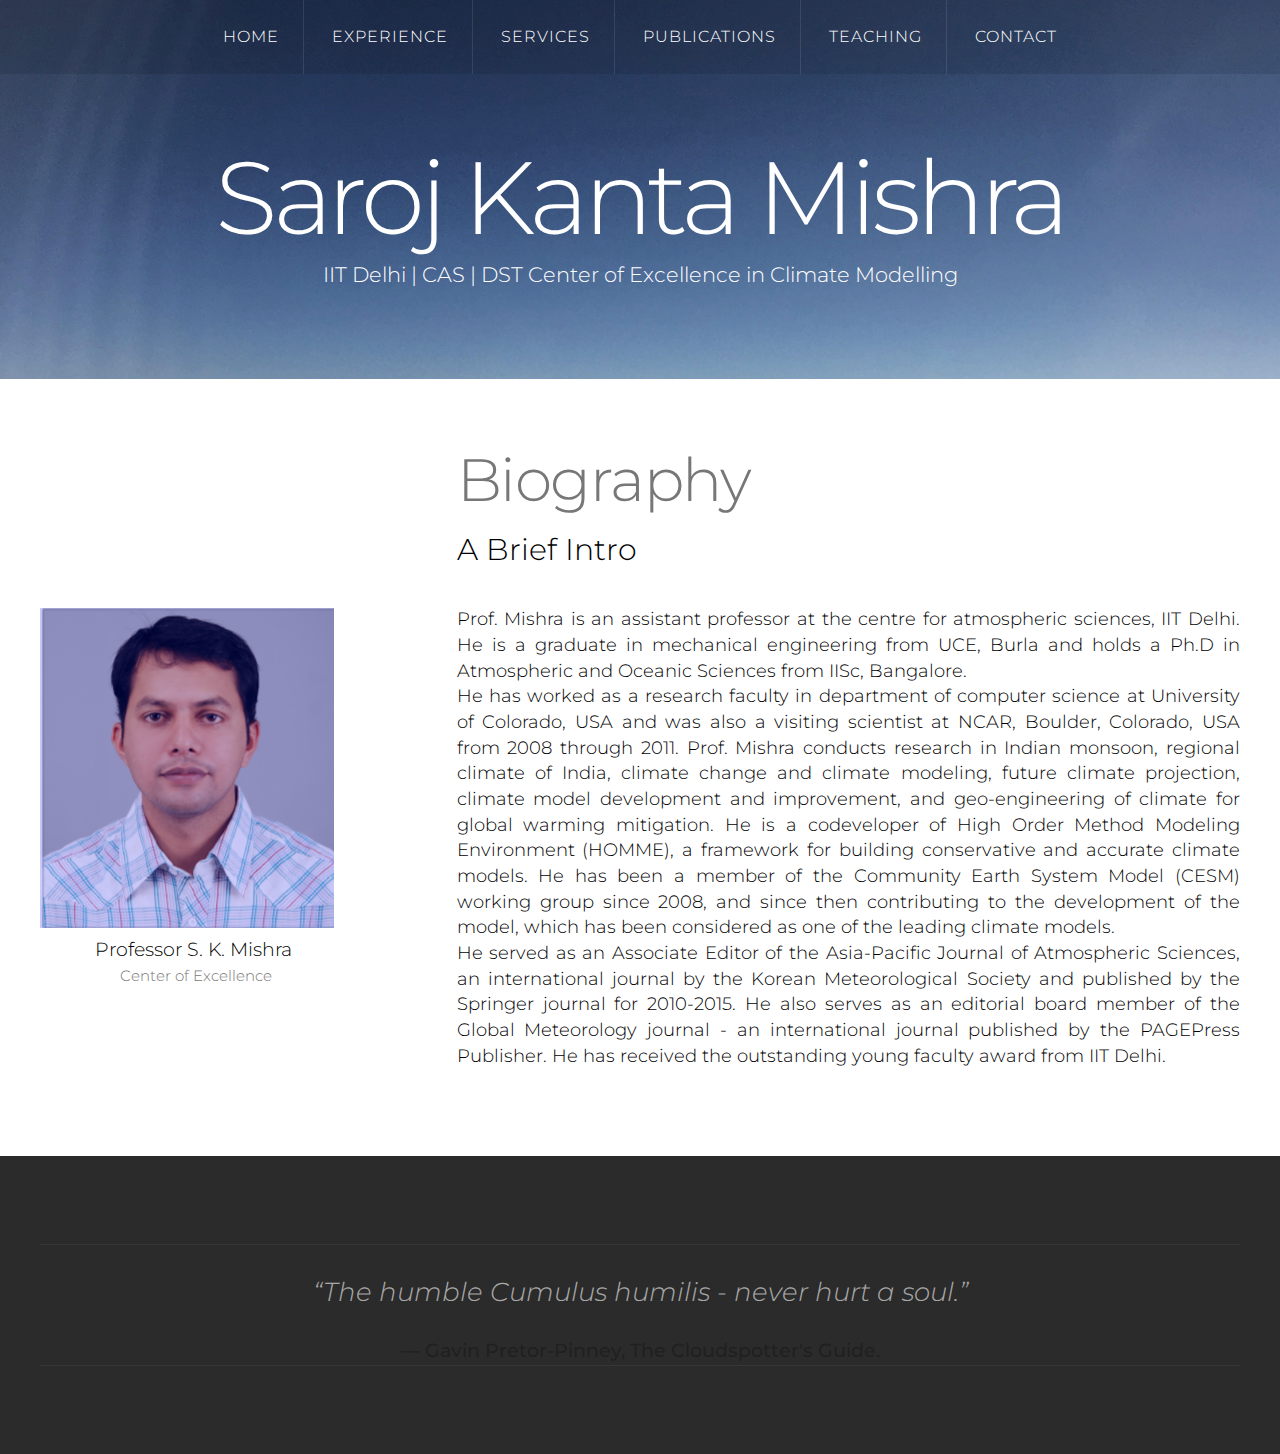
<file: index.html>
<!DOCTYPE html>
<html><head><meta http-equiv="Content-Type" content="text/html; charset=UTF-8">
		<title>S. K. Mishra || Home</title>
		<meta name="description" content="">
		<meta name="keywords" content="">
		<link href="./index_files/css" rel="stylesheet" type="text/css">
	
			<link rel="stylesheet" href="./index_files/skel-noscript.css+style.css+style-desktop.css.pagespeed.cc.-qVnpZtKcQ.css">		
		<link href="https://fonts.googleapis.com/css?family=Roboto" rel="stylesheet">
		<link href="https://fonts.googleapis.com/css?family=Montserrat" rel="stylesheet">

	<style>
		html, body{
			font-family: 'Montserrat' !important;
		}
	</style>

	</head>
	<body data-gr-c-s-loaded="true">

	<!-- Header -->
		<div id="header">
			<div id="nav-wrapper"> 
				<!-- Nav -->
				<nav id="nav">
					<ul>
						<li class="active"><a href="#">Home</a></li>
						<li><a href="./experience.html">Experience</a></li>
						<li><a href="./services.html">Services</a></li>
						<li><a href="./Publications.html">Publications</a></li>
						<li><a href="./Teaching.html">Teaching</a></li>
                		<li><a href="./Contact.html">Contact</a></li>
					</ul>
				</nav>
			</div>
			<div class="container"> 
				
				<!-- Logo -->
				<div id="logo">
					<h1><a href="#">Saroj Kanta Mishra</a></h1>
					<span class="tag">IIT Delhi | CAS | DST Center of Excellence in Climate Modelling</span>
				</div>
			</div>
		</div>
	<!-- Header --> 

	<!-- Main -->
		<div id="main">
			<div class="container">
				<div class="row">

					<!-- Sidebar -->
					<div id="sidebar" class="4u">
						<section>
							<header>
								<h2> </h2>
							</header>
                            <img src="images/author-img.png" style="padding-top: 100px">
                            <div style="font-size: 1.3em; margin-left: 15%;"><span style="color: black;">Professor S. K. Mishra
							</span>
							<br>
							<span style="font-size: 0.8em !important; margin-left: 8%;">	
							Center of Excellence
                            </span>
                            </div>
                            </section>
						
					</div>
					
					<!-- Content -->
					<div id="content" class="8u skel-cell-important" style="color: black !important; font-size: 1.2em; text-align: justify;">
						<section>
							<header>
								<h2>Biography</h2>
								<span class="byline">A Brief Intro</span>
							</header>

			Prof. Mishra is an assistant professor at the centre for atmospheric sciences, IIT Delhi. He is a graduate in mechanical engineering from UCE, Burla and holds a Ph.D in Atmospheric and Oceanic Sciences from IISc, Bangalore. 
			<br>
			He has worked as a research faculty in department of computer science at University of Colorado, USA and was also a visiting scientist at NCAR, Boulder, Colorado, USA from 2008 through 2011. Prof. Mishra conducts research in Indian monsoon, regional climate of India, climate change and climate modeling, future climate projection, climate model development and improvement, and geo-engineering of climate for global warming mitigation. He is a codeveloper of High Order Method Modeling Environment (HOMME), a framework for building conservative and accurate climate models. He has been a member of the Community Earth System Model (CESM) working group since 2008, and since then contributing to the development of the model, which has been considered as one of the leading climate models.
			<br>
			He served as an Associate Editor of the Asia-Pacific Journal of Atmospheric Sciences, an international journal by the Korean Meteorological Society and published by the Springer journal for 2010-2015. He also serves as an editorial board member of the Global Meteorology journal - an international journal published by the PAGEPress Publisher. He has received the outstanding young faculty award from IIT Delhi.
							</section>
					</div>

				</div>
			</div>
		</div>
	<!-- /Main -->

	<!-- Tweet -->
		<div id="tweet">
			<div class="container">
				<section>
					<blockquote>“The humble Cumulus humilis - never hurt a soul.”</blockquote>
					<b style="font-size: 1.3em;font-weight: 500;"> ― Gavin Pretor-Pinney, The Cloudspotter's Guide.
					</b>
			</section>
		</div>
	</div>
	</body>
</html>
</file>
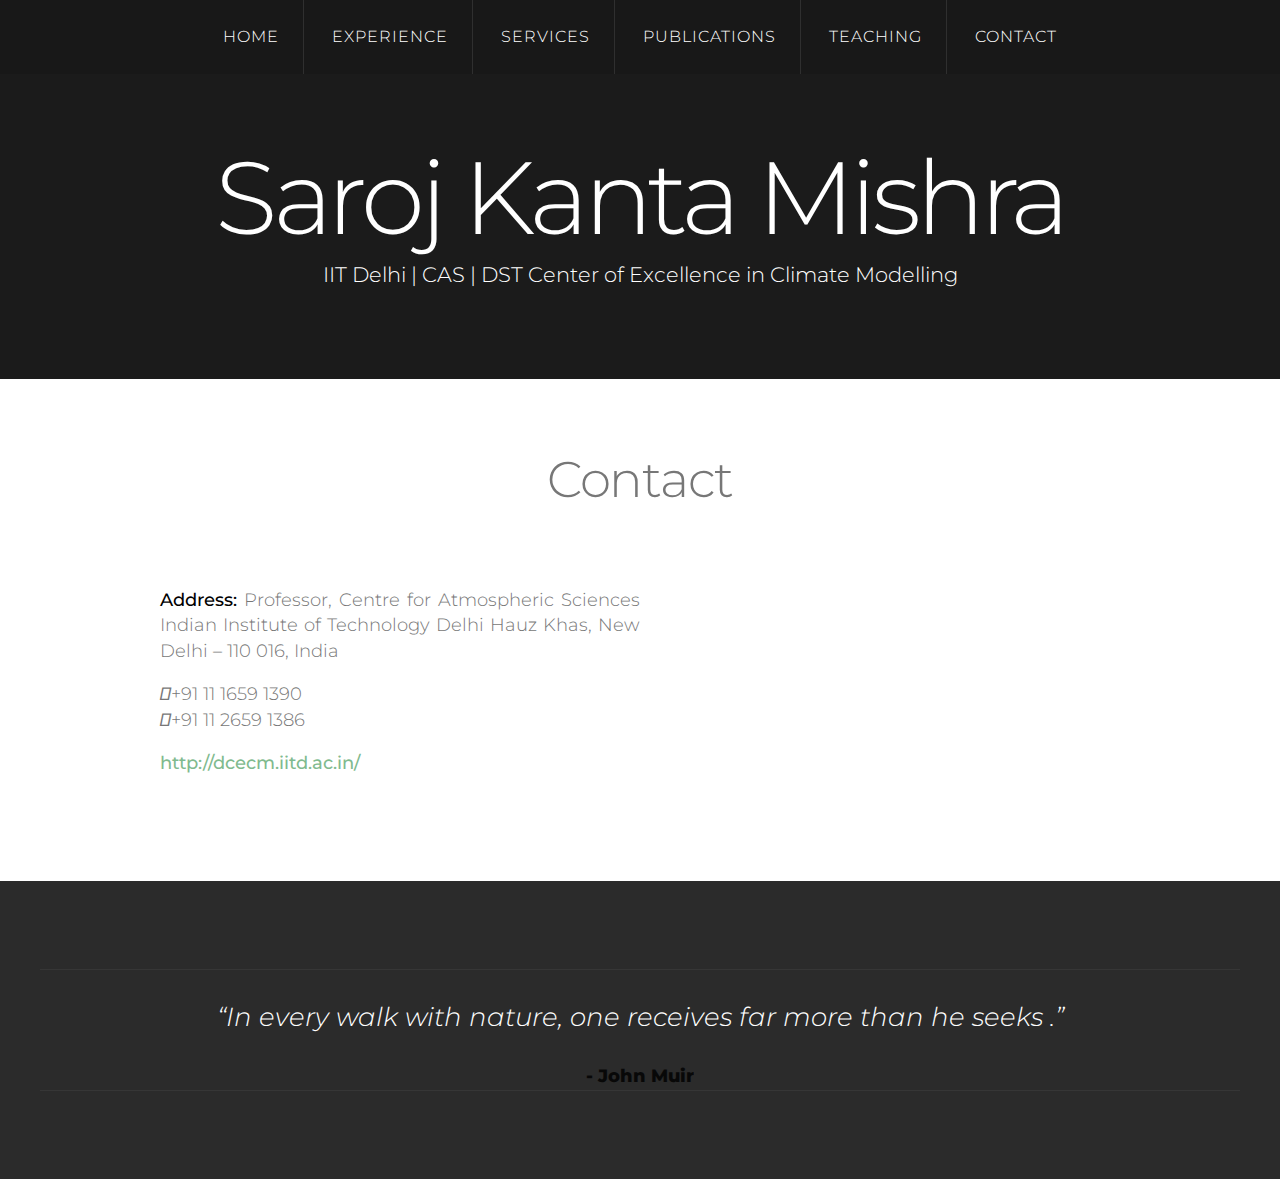
<file: Contact.html>
<!DOCTYPE html>
<html><head><meta http-equiv="Content-Type" content="text/html; charset=UTF-8">
		<title>Contact | S. K. Mishra</title>
		
		<meta name="description" content="">
		<meta name="keywords" content="">
		<link href="./Contact_files/css" rel="stylesheet" type="text/css">
		<link rel="stylesheet" href="css/style.css">

			<link rel="stylesheet" href="./Contact_files/A.skel-noscript.css+style.css+style-desktop.css,Mcc.-qVnpZtKcQ.css.pagespeed.cf.ebMtkpHiBI.css">
			<link href="https://fonts.googleapis.com/css?family=Montserrat" rel="stylesheet">
		<link rel="stylesheet" href="https://use.fontawesome.com/releases/v5.0.13/css/all.css" integrity="sha384-DNOHZ68U8hZfKXOrtjWvjxusGo9WQnrNx2sqG0tfsghAvtVlRW3tvkXWZh58N9jp" crossorigin="anonymous">


	<style>
		html, body{
			font-family: 'Montserrat' !important;
		}
	</style>			
			
	</head>
	<body data-gr-c-s-loaded="true">

	<!-- Header -->
		<div id="header">
			<div id="nav-wrapper"> 
				<!-- Nav -->
				<nav id="nav">
				<ul>
						<li><a href="./index.html">Home</a></li>
						<li><a href="./experience.html">Experience</a></li>
						<li><a href="./services.html">services</a></li>
						<li><a href="./Publications.html">Publications</a></li>
						<li><a href="./Teaching.html">Teaching</a></li>
                        <li class="active"><a href="#">Contact</a></li>
					</ul>
				</nav>
			</div>
			<div class="container"> 
				
				<!-- Logo -->
				<div id="logo">
					<h1><a href="./index">Saroj Kanta Mishra</a></h1>
					<span class="tag">IIT Delhi | CAS | DST Center of Excellence in Climate Modelling</span>
				</div>
			</div>
		</div>
	<!-- Header --> 
		<div id="main">
			<div id="content" class="container">
				<section>
					<header>
						<h2 align="Center" style="padding-bottom: 50px">Contact</h2></h1>
					</header>
				</section>
			<div class="newclass3" style="padding-left: 10%; padding-right: 50%; text-align: justify;">
				<p><b>Address:</b> Professor, Centre for Atmospheric Sciences Indian Institute of Technology Delhi Hauz Khas, New Delhi – 110 016, India</p>
				<p class="number">
				 <i class="fas fa-phone-square"></i>+91 11 1659 1390 <br>
				 <i class="fas fa-phone-square"></i>+91 11 2659 1386
				</p>
				<p><b><a href="http://dcecm.iitd.ac.in/">http://dcecm.iitd.ac.in/</a></b></p>
			</div>
		</div>
	</div>
	<!-- /Main -->

		<div id="tweet">
			<div class="container">
				<section>
					<blockquote style="color: white;">“In every walk with nature, one receives far more than he seeks
					.”</blockquote><b style="font-size: 1.2em; color: black; opacity: 0.8; font-weight: 800;"> - John Muir </b>
				</section>
			</div>
		</div>	
	</body>
</html>
</file>
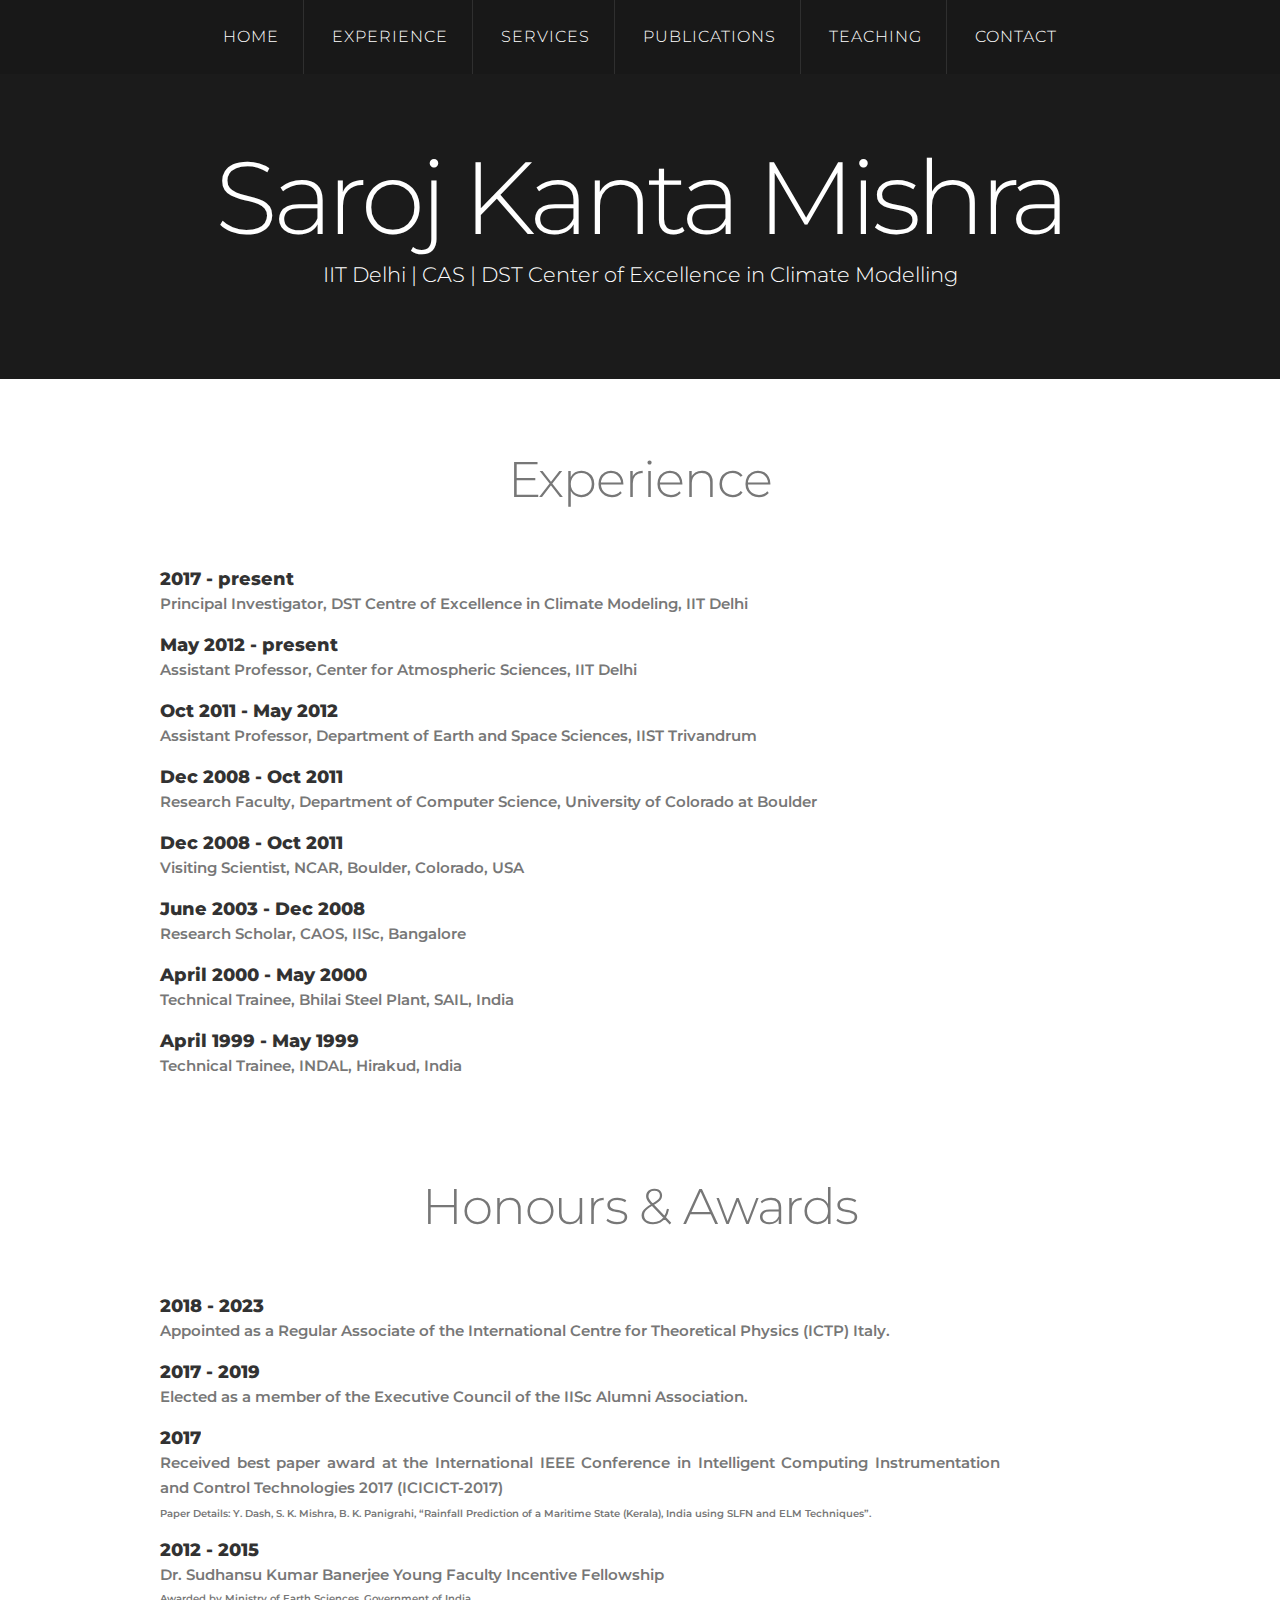
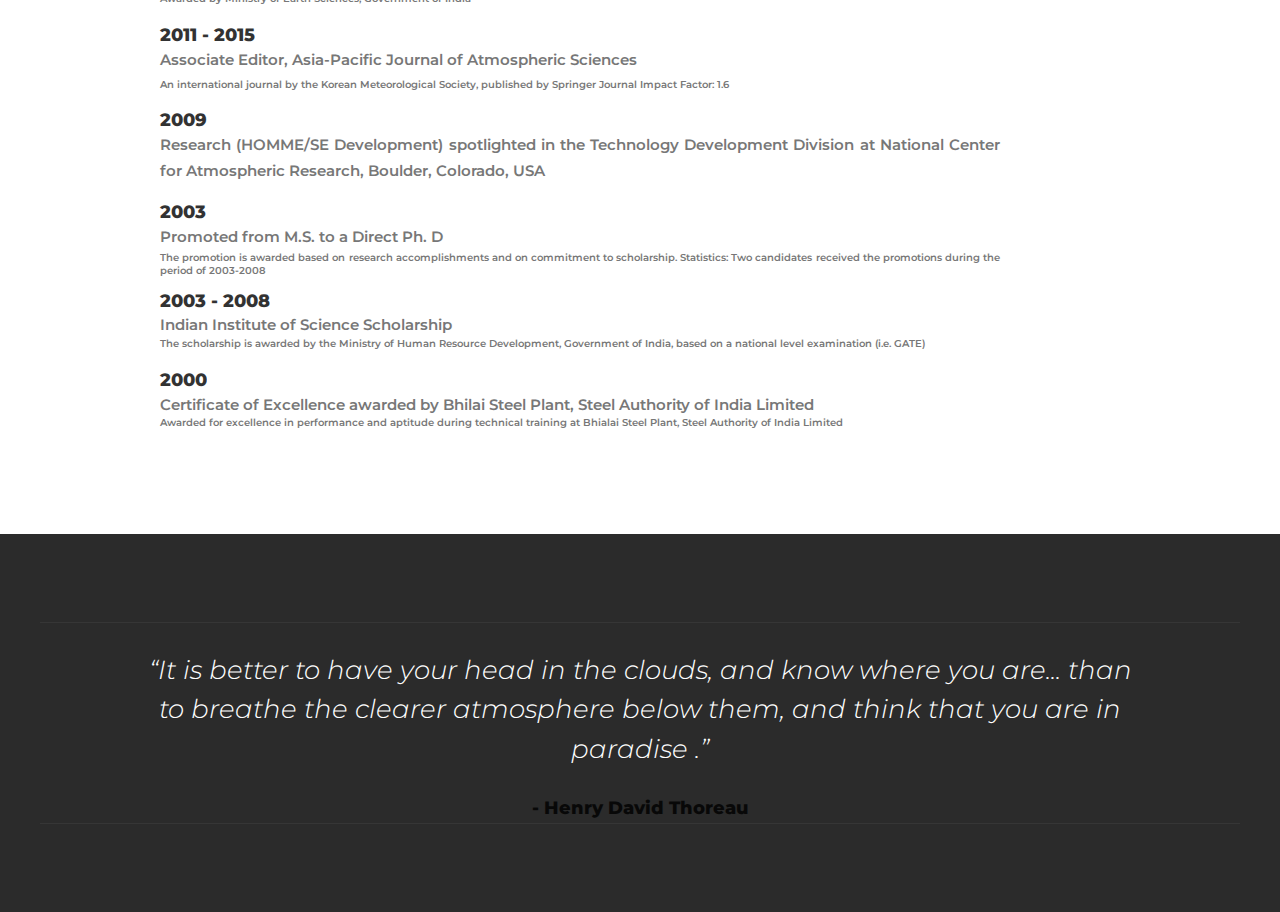
<file: experience.html>
<!DOCTYPE html>
<html><head><meta http-equiv="Content-Type" content="text/html; charset=UTF-8">
		<title>Experience | S. K. Mishra </title>
		
		<meta name="description" content="">
		<meta name="keywords" content="">
			<link rel="stylesheet" href="css/style.css">
			<link rel="stylesheet" href="./Publications_files/A.skel-noscript.css+style.css+style-desktop.css,Mcc.-qVnpZtKcQ.css.pagespeed.cf.ebMtkpHiBI.css">
			<link href="https://fonts.googleapis.com/css?family=Montserrat" rel="stylesheet">

	<style>
		html, body{
			font-family: 'Montserrat' !important;
		}
	</style>

	</head>
	<body bgcolor="white" lang="EN-US" style="tab-interval:.5in" data-gr-c-s-loaded="true">
	<!-- Header -->
		<div id="header">
			<div id="nav-wrapper"> 
				<!-- Nav -->
				<nav id="nav">
					<ul>
						<li><a href="./index.html">Home</a></li>
						<li class="active"><a href="#">Experience</a></li>
						<li><a href="./services.html">Services</a></li>
						<li><a href="./Publications.html">Publications</a></li>
						<li><a href="./Teaching.html">Teaching</a></li>
                        <li><a href="./Contact.html">Contact</a></li>
					</ul>
				</nav>
			</div>
			<div class="container"> 
				
				<!-- Logo -->
				<div id="logo">
					<h1><a href="./index">Saroj Kanta Mishra</a></h1>
					<span class="tag">IIT Delhi | CAS | DST Center of Excellence in Climate Modelling</span>
				</div>
			</div>
		</div>
	<!-- Header --> 

	<!-- Main -->
		<div id="main">
			<div id="content" class="container">
				<section>
					<header>
						<h2 align="Center" style="padding-bottom: 50px;">Experience</h2></h1>
                     
					</header>
		<div class="container expclass1" style="padding-left: 10%; margin-right: 10%; text-align: justify;">
			<div>
				<h1>2017 - present</h1>
				<p>
					Principal Investigator, DST Centre of Excellence in Climate Modeling, IIT Delhi
				</p>
			</div>
			<div>
				<h1>May 2012 - present</h1>
				<p>
					Assistant Professor, Center for Atmospheric Sciences, IIT Delhi
				</p>
			</div>
			<div>
				<h1>Oct 2011 - May 2012</h1>
				<p>
					Assistant Professor, Department of Earth and Space Sciences, IIST Trivandrum
				</p>
			</div>
			<div>
				<h1>Dec 2008 - Oct 2011</h1>
				<p>
					Research Faculty, Department of Computer Science, University of Colorado at Boulder
				</p>
			</div>
			<div>
				<h1>Dec 2008 - Oct 2011</h1>
				<p>
					Visiting Scientist, NCAR, Boulder, Colorado, USA
				</p>
			</div>
			<div>
				<h1>June 2003 - Dec 2008</h1>
				<p>
					Research Scholar, CAOS, IISc, Bangalore
				</p>
			</div>
			<div>
				<h1>April 2000 - May 2000</h1>
				<p>
					Technical Trainee, Bhilai Steel Plant, SAIL, India
				</p>
			</div>
			<div>
				<h1>April 1999 - May 1999</h1>
				<p>
					Technical Trainee, INDAL, Hirakud, India
				</p>
			</div>

		</div>

			<header>
				<h2 align="Center" style="padding-bottom: 50px; padding-top: 100px;">Honours & Awards</h2></h1>
                     
			</header>
		<div class= "container expclass1" style="padding-left: 10%; padding-right: 20%; text-align: justify;">
			<div>
				<h1>2018 - 2023</h1>
				<p>
					Appointed as a Regular Associate of the International Centre for Theoretical Physics (ICTP) Italy.
				</p>
			</div>
			<div>
				<h1>2017 - 2019</h1>
				<p>
					Elected as a member of the Executive Council of the IISc Alumni Association.
				</p>
			</div>
			<div>
				<h1>2017</h1>
				<p style="margin-bottom: -1px;">
					Received best paper award at the International IEEE Conference in Intelligent Computing Instrumentation and Control Technologies 2017 (ICICICT-2017) 
				</p>
				<p style="font-size: 0.7em;">
					Paper Details: Y. Dash, S. K. Mishra, B. K. Panigrahi, “Rainfall Prediction of a Maritime State (Kerala), India using SLFN and ELM Techniques”.
				</p>
			</div>
			<div>
				<h1>2012 - 2015</h1>
				<p>Dr. Sudhansu Kumar Banerjee Young Faculty Incentive Fellowship</p>
				<p style="font-size: 0.7em; margin-top: -2%;">Awarded by Ministry of Earth Sciences, Government of India</p>
			</div>
			<div>
				<h1>2011 - 2015</h1>
				<p style="margin-bottom: -2px;">
					Associate Editor, Asia-Pacific Journal of Atmospheric Sciences
				</p>
				<p style="font-size: 0.7em;">
					An international journal by the Korean Meteorological Society, published by Springer Journal Impact Factor: 1.6
				</p>
			</div>
			<div>
				<h1>2009</h1>
				<p>
					Research (HOMME/SE Development) spotlighted in the Technology Development Division at National Center for Atmospheric Research, Boulder, Colorado, USA
				</p>
				
			</div>
			<div>
				<h1>2003</h1>
				<p style="margin-bottom: -8px;">
					Promoted from M.S. to a Direct Ph. D
				</p>
				<p style="font-size: 0.7em; line-height: 1.3em; margin-top: 1%;">
					The promotion is awarded based on research accomplishments and on commitment to scholarship. Statistics: Two candidates received the promotions during the period of 2003-2008
				</p>
			</div>
			<div>
				<h1>2003 - 2008</h1>
				<p style="margin-bottom: -8px;">
					Indian Institute of Science Scholarship
				</p>
				<p style="font-size: 0.7em;">
					The scholarship is awarded by the Ministry of Human Resource Development, Government of India, based on a national level examination (i.e. GATE)
				</p>
			</div>
			<div>
				<h1>2000</h1>
				<p style="margin-bottom: -8px;">
					Certificate of Excellence awarded by Bhilai Steel Plant, Steel Authority of India Limited
				</p>
				<p style="font-size: 0.7em;">
					Awarded for excellence in performance and aptitude during technical training at Bhialai Steel Plant, Steel Authority of India Limited
				</p>
			</div>

		</div>
			</section>
			</div>
				</div>

		<div id="tweet">
			<div class="container">
				<section>
					<blockquote style="color: white;">“It is better to have your head in the clouds, and know where you are... than to breathe the clearer atmosphere below them, and think that you are in paradise
					.”</blockquote><b style="font-size: 1.2em; color: black; opacity: 0.8; font-weight: 800;"> - Henry David Thoreau </b>
				</section>
			</div>
		</div>	
	</body>
</html>
</file>
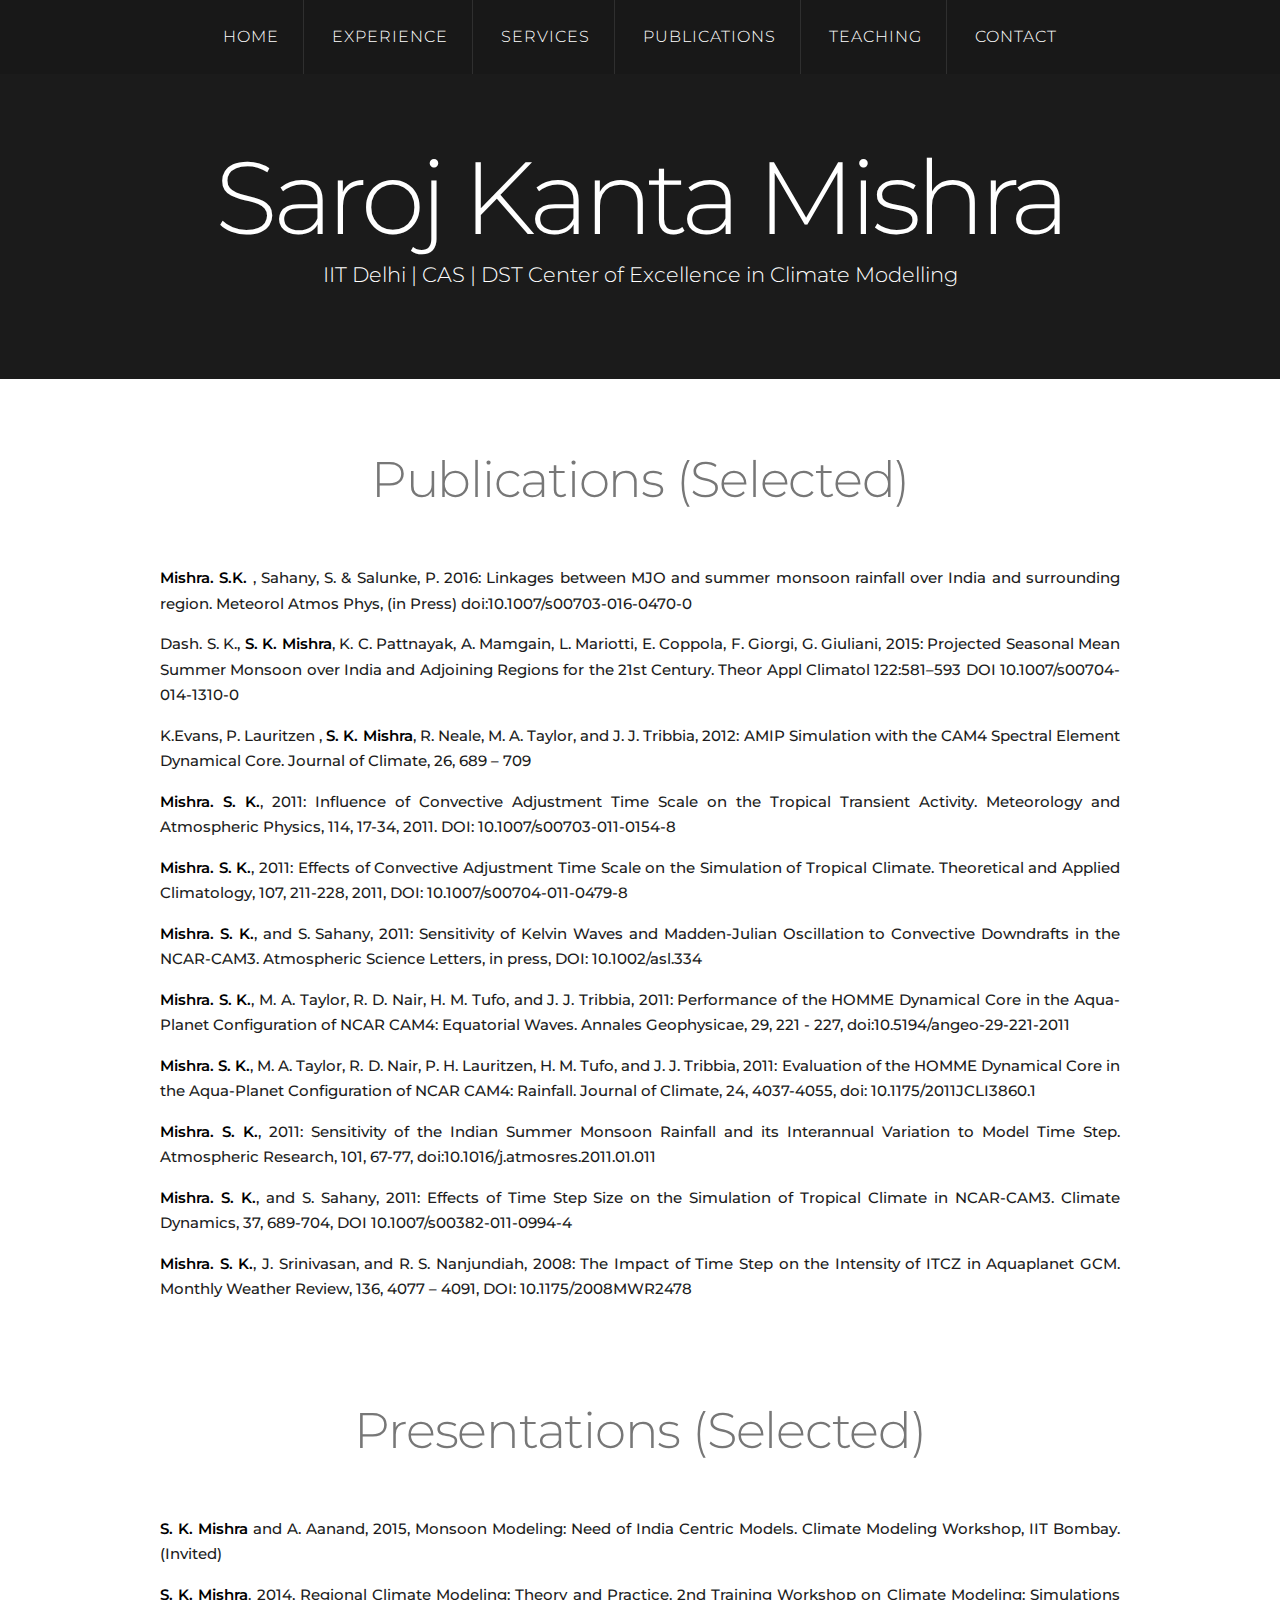
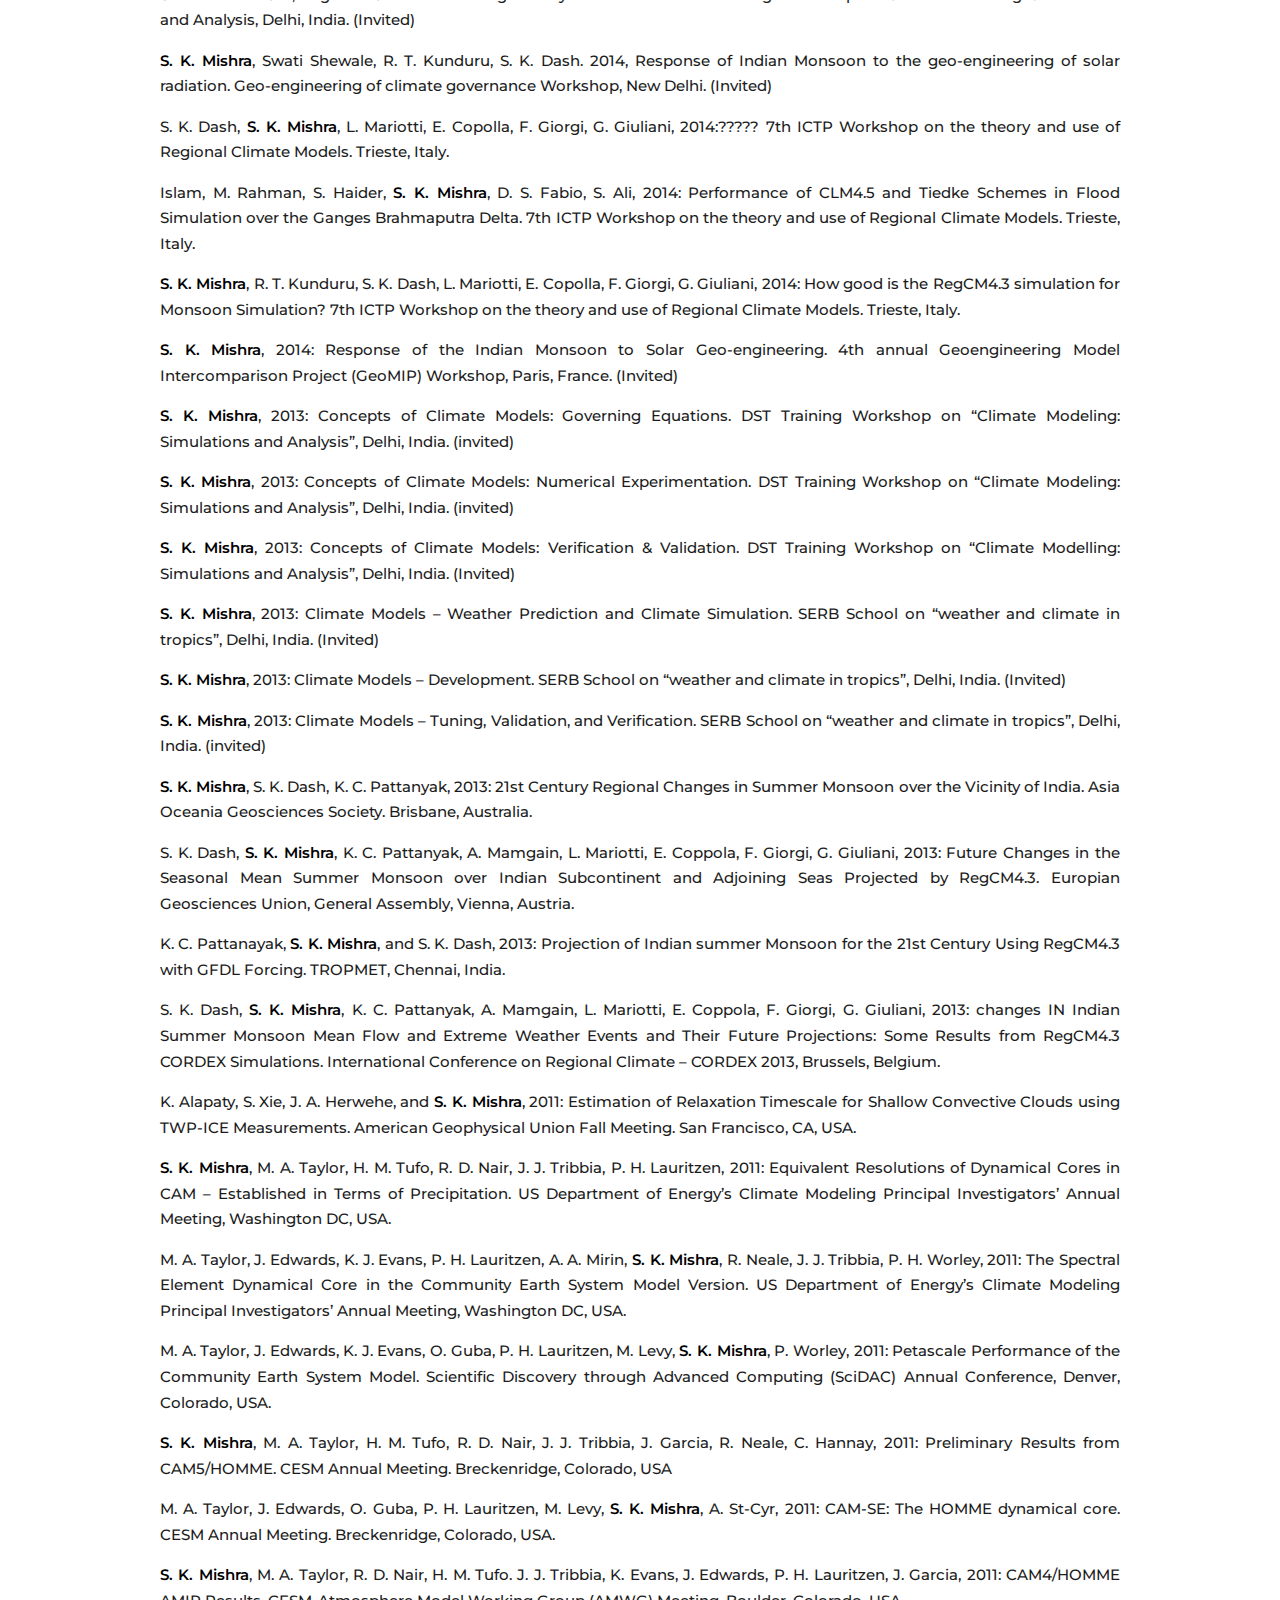
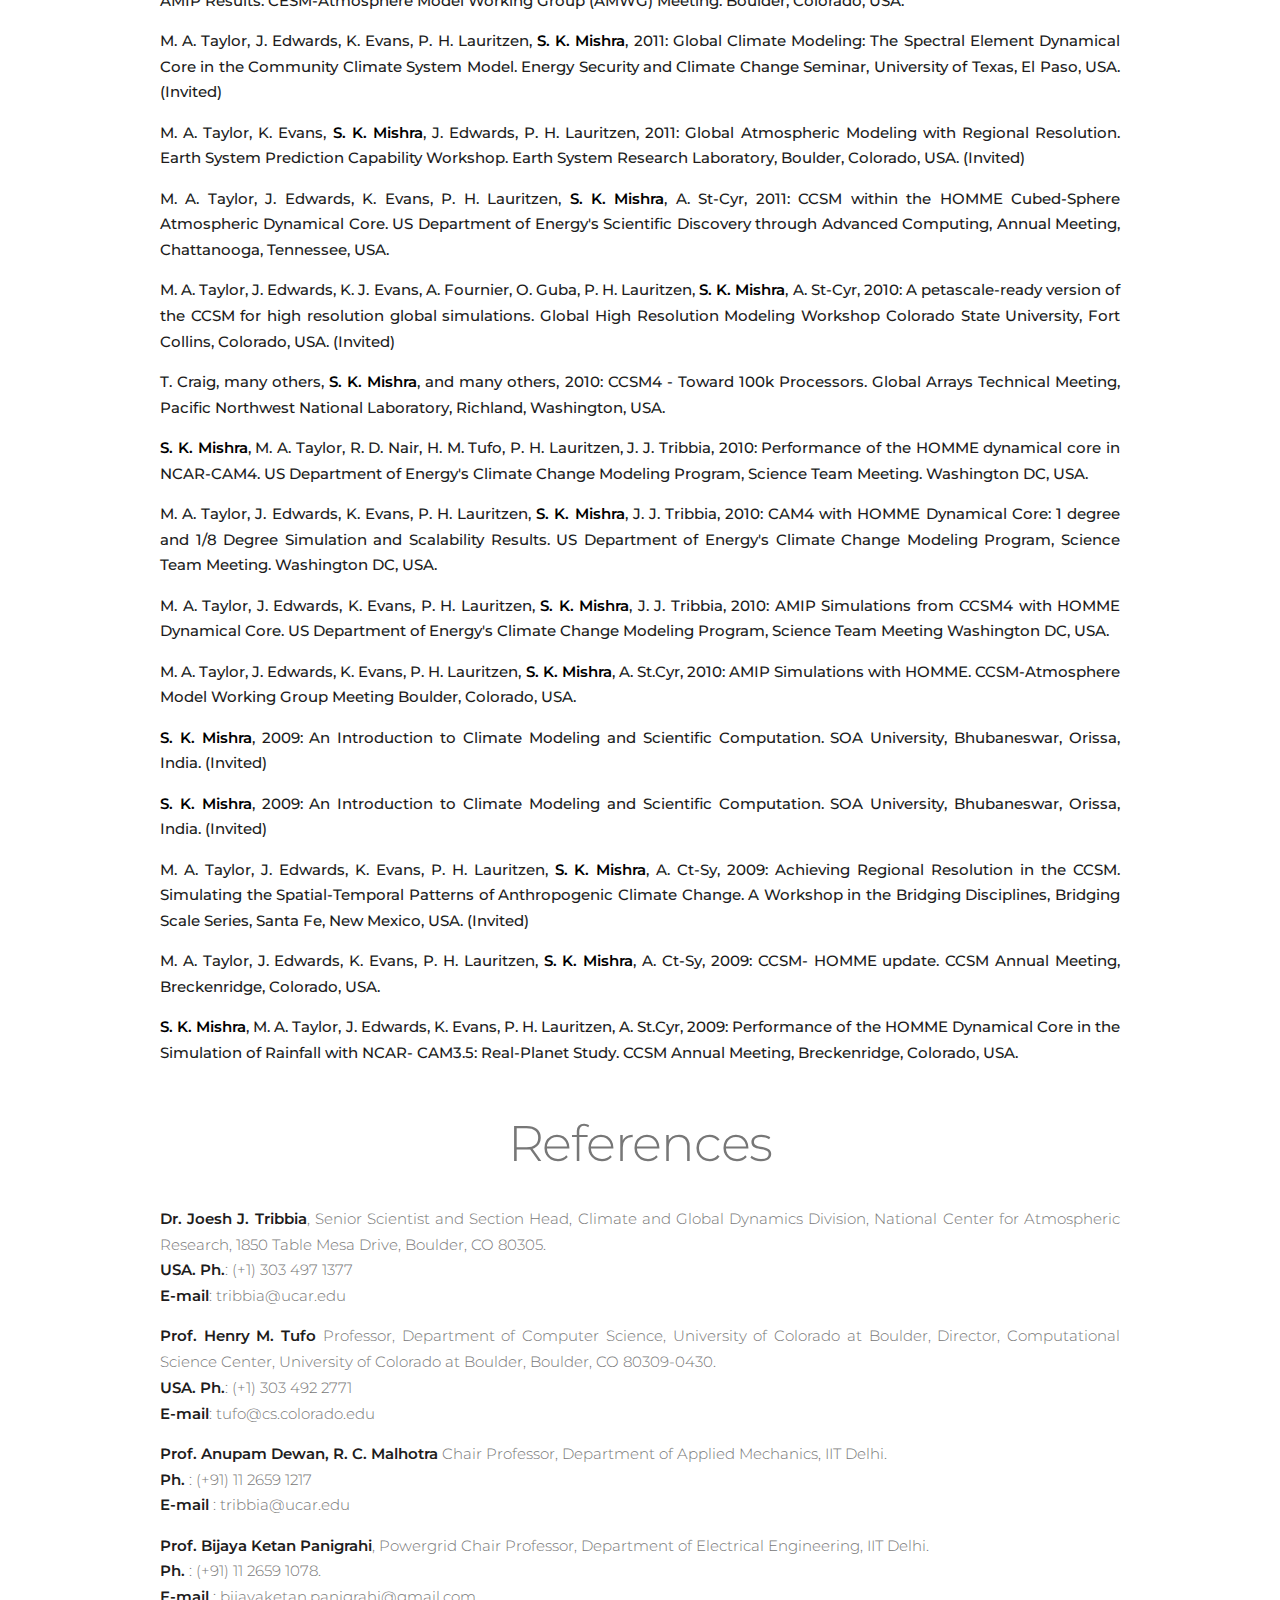
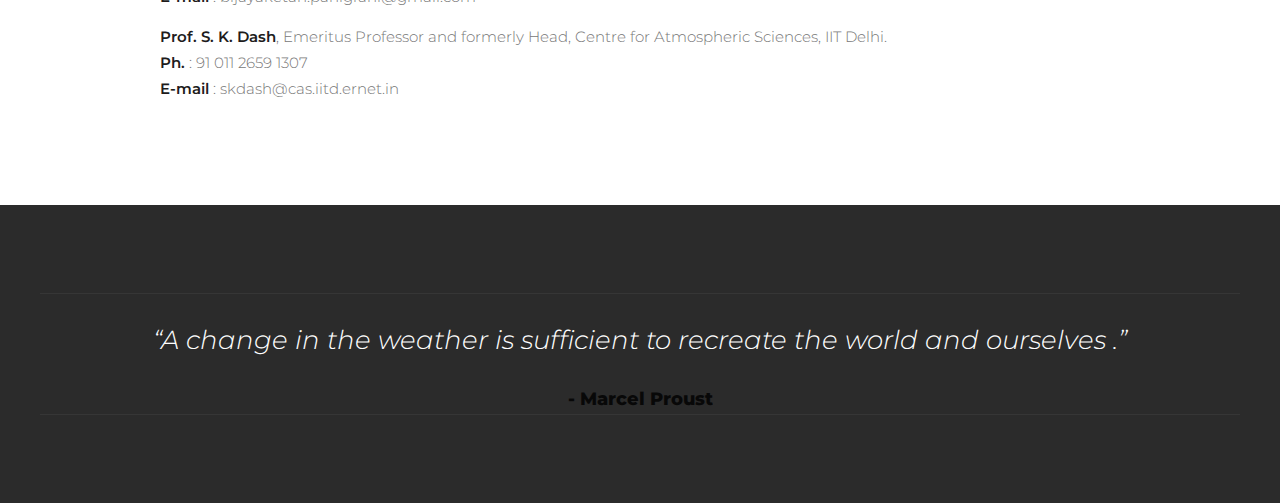
<file: Publications.html>
<!DOCTYPE html>
<html><head><meta http-equiv="Content-Type" content="text/html; charset=UTF-8">
		<title>Publication | S. K. Mishra</title>
		
		<meta name="description" content="">
		<meta name="keywords" content="">
			<link rel="stylesheet" href="css/style.css">

			<link rel="stylesheet" href="./Publications_files/A.skel-noscript.css+style.css+style-desktop.css,Mcc.-qVnpZtKcQ.css.pagespeed.cf.ebMtkpHiBI.css">
			
			<link href="https://fonts.googleapis.com/css?family=Montserrat" rel="stylesheet">

	<style>
		html, body{
			font-family: 'Montserrat' !important;
		}
	</style>			
		
	</head>
	<body bgcolor="white" lang="EN-US" style="tab-interval:.5in" data-gr-c-s-loaded="true">

	<!-- Header -->
		<div id="header">
			<div id="nav-wrapper"> 
				<!-- Nav -->
				<nav id="nav">
					<ul>
						<li><a href="./index.html">Home</a></li>
						<li><a href="./experience.html">Experience</a></li>
						<li><a href="./services.html">services</a></li>
						<li class="active"><a href="#">Publications</a></li>
						<li><a href="./Teaching.html">Teaching</a></li>
                        <li><a href="./Contact.html">Contact</a></li>
					</ul>
				</nav>
			</div>
			<div class="container"> 
				
				<!-- Logo -->
				<div id="logo">
					<h1><a href="./index">Saroj Kanta Mishra</a></h1>
					<span class="tag">IIT Delhi | CAS | DST Center of Excellence in Climate Modelling</span>
				</div>
			</div>
		</div>
	<!-- Header --> 

	<!-- Main -->
		<div id="main">
			<div id="content" class="container">
				<section>
					<header>
						<h2 align="Center" style="padding-bottom: 50px">Publications (Selected)</h2></h1>
                     
					</header>
		<div class="container newclass" style="padding-left: 10%; padding-right: 10%; text-align: justify;">
			<div>
				<p>
					<strong>Mishra. S.K.</strong> , Sahany, S. & Salunke, P. 2016: Linkages between MJO and summer monsoon rainfall over India and surrounding region. Meteorol Atmos Phys, (in Press) doi:10.1007/s00703-016-0470-0
				</p>
			</div>
			<div>
				<p>
					Dash. S. K., <strong>S. K. Mishra</strong>, K. C. Pattnayak, A. Mamgain, L. Mariotti, E. Coppola, F. Giorgi, G. Giuliani, 2015: Projected Seasonal Mean Summer Monsoon over India and Adjoining Regions for the 21st Century. Theor Appl Climatol 122:581–593 DOI 10.1007/s00704-014-1310-0
				</p>
			</div>
			<div>
				<p>
					K.Evans, P. Lauritzen , <strong>S. K. Mishra</strong>, R. Neale, M. A. Taylor, and J. J. Tribbia, 2012: AMIP Simulation with the CAM4 Spectral Element Dynamical Core. Journal of Climate, 26, 689 – 709
				</p>
			</div>
			<div>
				<p>
					<strong>Mishra. S. K.</strong>, 2011: Influence of Convective Adjustment Time Scale on the Tropical Transient  Activity. Meteorology and Atmospheric Physics, 114, 17-34, 2011. DOI: 10.1007/s00703-011-0154-8
				</p>
			</div>
			<div>
				<p>
					<strong>Mishra. S. K.</strong>, 2011: Effects of Convective Adjustment Time Scale on the Simulation of Tropical Climate. Theoretical and Applied Climatology, 107, 211-228, 2011, DOI: 10.1007/s00704-011-0479-8
				</p>
			</div>
			<div>
				<p>
					<strong>Mishra. S. K.</strong>, and S. Sahany, 2011: Sensitivity of Kelvin Waves and Madden-Julian Oscillation to Convective Downdrafts in the NCAR-CAM3. Atmospheric Science Letters, in press, DOI: 10.1002/asl.334
				</p>
			</div>
			<div>
				<p>
					<strong>Mishra. S. K.</strong>, M. A. Taylor, R. D. Nair, H. M. Tufo, and J. J. Tribbia, 2011: Performance of the HOMME Dynamical Core in the Aqua-Planet Configuration of NCAR CAM4: Equatorial Waves.  Annales Geophysicae, 29, 221 - 227, doi:10.5194/angeo-29-221-2011
				</p>
			</div>
			<div>
				<p>
					<strong>Mishra. S. K.</strong>, M. A. Taylor, R. D. Nair, P. H. Lauritzen, H. M. Tufo, and J. J. Tribbia, 2011: Evaluation of the HOMME Dynamical Core in the Aqua-Planet Configuration of NCAR CAM4: Rainfall. Journal of Climate, 24, 4037-4055, doi: 10.1175/2011JCLI3860.1
				</p>
			</div>
			<div>
				<p>
					<strong>Mishra. S. K.</strong>, 2011: Sensitivity of the Indian Summer Monsoon Rainfall and its Interannual Variation to Model Time Step. Atmospheric Research, 101, 67-77, doi:10.1016/j.atmosres.2011.01.011
				</p>
			</div>
			<div>
				<p>
					<strong>Mishra. S. K.</strong>, and S. Sahany, 2011: Effects of Time Step Size on the Simulation of Tropical Climate in NCAR-CAM3. Climate Dynamics, 37, 689-704, DOI 10.1007/s00382-011-0994-4
				</p>
			</div>
			<div>
				<p>
					<strong>Mishra. S. K.</strong>, J. Srinivasan, and R. S. Nanjundiah, 2008: The Impact of Time Step on the Intensity of ITCZ in Aquaplanet GCM. Monthly Weather Review, 136, 4077 – 4091, DOI: 10.1175/2008MWR2478
				</p>
			</div>

		</div>
		<header>
			<h2 align="Center" style="padding-bottom: 50px; padding-top: 100px">Presentations (Selected)</h2></h1>
         
		</header>
		<div class="container newclass" style="padding-left: 10%; padding-right: 10%; text-align: justify;">
		<div>
			<p>
				<strong>S. K. Mishra</strong> and A. Aanand, 2015, Monsoon Modeling: Need of India Centric Models. Climate Modeling Workshop, IIT Bombay. (Invited)
			</p>
		</div>
		<div>
			<p>
				<strong>S. K. Mishra</strong>. 2014, Regional Climate Modeling: Theory and Practice. 2nd Training Workshop on Climate Modeling: Simulations and Analysis, Delhi, India. (Invited)
			</p>
		</div>
		<div>
			<p>
				<strong>S. K. Mishra</strong>, Swati Shewale, R. T. Kunduru, S. K. Dash. 2014, Response of Indian Monsoon to the geo-engineering of solar radiation. Geo-engineering of climate governance Workshop, New Delhi. (Invited)  
			</p>
		</div>
		<div>
			<p>
				S. K. Dash, <strong>S. K. Mishra</strong>, L. Mariotti, E. Copolla, F. Giorgi, G. Giuliani, 2014:????? 7th ICTP Workshop on the theory and use of Regional Climate Models. Trieste, Italy. 

			</p>
		</div>
		<div>
			<p>
				Islam, M. Rahman, S. Haider, <strong>S. K. Mishra</strong>, D. S. Fabio, S. Ali, 2014: Performance of CLM4.5 and Tiedke Schemes in Flood Simulation over the Ganges Brahmaputra Delta. 7th ICTP Workshop on the theory and use of Regional Climate Models. Trieste, Italy. 

			</p>
		</div>
		<div>
			<p>
				<strong>S. K. Mishra</strong>, R. T. Kunduru, S. K. Dash, L. Mariotti, E. Copolla, F. Giorgi, G. Giuliani, 2014: How good is the RegCM4.3 simulation for Monsoon Simulation? 7th ICTP Workshop on the theory and use of Regional Climate Models. Trieste, Italy.

			</p>
		</div>
		<div>
			<p>
				<strong>S. K. Mishra</strong>, 2014: Response of the Indian Monsoon to Solar Geo-engineering. 4th annual Geoengineering Model Intercomparison Project (GeoMIP) Workshop, Paris, France. (Invited)

			</p>
		</div>
		<div>
			<p>
				<strong>S. K. Mishra</strong>, 2013: Concepts of Climate Models: Governing Equations. DST Training Workshop on “Climate Modeling: Simulations and Analysis”, Delhi, India. (invited) 

			</p>
		</div>
		<div>
			<p>
				<strong>S. K. Mishra</strong>, 2013: Concepts of Climate Models: Numerical Experimentation. DST Training Workshop on “Climate Modeling: Simulations and Analysis”, Delhi, India. (invited) 

			</p>
		</div>
		<div>
			<p>
				<strong>S. K. Mishra</strong>, 2013: Concepts of Climate Models: Verification & Validation. DST Training Workshop on “Climate Modelling: Simulations and Analysis”, Delhi, India. (Invited)

			</p>
		</div>
		<div>
			<p>
				<strong>S. K. Mishra</strong>, 2013: Climate Models – Weather Prediction and Climate Simulation. SERB School on “weather and climate in tropics”, Delhi, India. (Invited) 

			</p>
		</div>
		<div>
			<p>
				<strong>S. K. Mishra</strong>, 2013: Climate Models – Development. SERB School on “weather and climate in tropics”, Delhi, India. (Invited)

			</p>
		</div>
		<div>
			<p>
				<strong>S. K. Mishra</strong>, 2013: Climate Models – Tuning, Validation, and Verification. SERB School on “weather and climate in tropics”, Delhi, India. (invited)

			</p>
		</div>
		<div>
			<p>
				<strong>S. K. Mishra</strong>, S. K. Dash, K. C. Pattanyak, 2013: 21st Century Regional Changes in Summer Monsoon over the Vicinity of India. Asia Oceania Geosciences Society. Brisbane, Australia. 

			</p>
		</div>
		<div>
			<p>
				S. K. Dash, <strong>S. K. Mishra</strong>, K. C. Pattanyak, A. Mamgain, L. Mariotti, E. Coppola, F. Giorgi, G. Giuliani, 2013: Future Changes in the Seasonal Mean Summer Monsoon over Indian Subcontinent and Adjoining Seas Projected by RegCM4.3. Europian Geosciences Union, General Assembly, Vienna, Austria. 

			</p>
		</div>
		<div>
			<p>
				K. C. Pattanayak, <strong>S. K. Mishra</strong>, and S. K. Dash, 2013: Projection of Indian summer Monsoon for the 21st Century Using RegCM4.3 with GFDL Forcing. TROPMET, Chennai, India.

			</p>
		</div>
		<div>
			<p>
				S. K. Dash, <strong>S. K. Mishra</strong>, K. C. Pattanyak, A. Mamgain, L. Mariotti, E. Coppola, F. Giorgi, G. Giuliani, 2013: changes IN Indian Summer Monsoon Mean Flow and Extreme Weather Events and Their Future Projections: Some Results from RegCM4.3 CORDEX Simulations. International Conference on Regional Climate – CORDEX 2013, Brussels, Belgium.

			</p>
		</div>
		<div>
			<p>
				K. Alapaty, S. Xie, J. A. Herwehe, and <strong>S. K. Mishra</strong>, 2011: Estimation of Relaxation Timescale for Shallow Convective Clouds using TWP-ICE Measurements. American Geophysical Union Fall Meeting. San Francisco, CA, USA.

			</p>
		</div>
		<div>
			<p>
				<strong>S. K. Mishra</strong>, M. A. Taylor, H. M. Tufo, R. D. Nair, J. J. Tribbia, P. H. Lauritzen, 2011: Equivalent Resolutions of Dynamical Cores in CAM – Established in Terms of Precipitation. US Department of Energy’s Climate Modeling Principal Investigators’ Annual Meeting, Washington DC, USA. 

			</p>
		</div>
		<div>
			<p>
				M. A. Taylor, J. Edwards, K. J. Evans, P. H. Lauritzen, A. A. Mirin, <strong>S. K. Mishra</strong>, R. Neale, J. J. Tribbia, P. H. Worley, 2011: The Spectral Element Dynamical Core in the Community Earth System Model Version. US Department of Energy’s Climate Modeling Principal Investigators’ Annual Meeting, Washington DC, USA.

			</p>
		</div>
		<div>
			<p>
				M. A. Taylor, J. Edwards, K. J. Evans, O. Guba, P. H. Lauritzen, M. Levy, <strong>S. K. Mishra</strong>, P. Worley, 2011: Petascale Performance of the Community Earth System Model. Scientific Discovery through Advanced Computing (SciDAC) Annual Conference, Denver, Colorado, USA.

			</p>
		</div>
		<div>
			<p>
				<strong>S. K. Mishra</strong>, M. A. Taylor, H. M. Tufo, R. D. Nair, J. J. Tribbia, J. Garcia, R. Neale, C. Hannay, 2011: Preliminary Results from CAM5/HOMME. CESM Annual Meeting. Breckenridge, Colorado, USA

			</p>
		</div>
		<div>
			<p>
				M. A. Taylor, J. Edwards, O. Guba, P. H. Lauritzen, M. Levy, <strong>S. K. Mishra</strong>, A. St-Cyr, 2011: CAM-SE: The HOMME dynamical core. CESM Annual Meeting. Breckenridge, Colorado, USA.

			</p>
		</div>
		<div>
			<p>
				<strong>S. K. Mishra</strong>, M. A. Taylor, R. D. Nair, H. M. Tufo. J. J. Tribbia, K. Evans, J. Edwards, P. H. Lauritzen, J. Garcia, 2011: CAM4/HOMME AMIP Results. CESM-Atmosphere Model Working Group (AMWG) Meeting. Boulder, Colorado, USA.

			</p>
		</div>
		<div>
			<p>
				M. A. Taylor, J. Edwards, K. Evans, P. H. Lauritzen, <strong>S. K. Mishra</strong>, 2011: Global Climate Modeling: The Spectral Element Dynamical Core in the Community Climate System Model. Energy Security and Climate Change Seminar, University of Texas, El Paso, USA. (Invited)

			</p>
		</div>
		<div>
			<p>
				M. A. Taylor, K. Evans, <strong>S. K. Mishra</strong>, J. Edwards, P. H. Lauritzen, 2011: Global Atmospheric Modeling with Regional Resolution. Earth System Prediction Capability Workshop. Earth System Research Laboratory, Boulder, Colorado, USA. (Invited)

			</p>
		</div>
		<div>
			<p>
				M. A. Taylor, J. Edwards, K. Evans, P. H. Lauritzen, <strong>S. K. Mishra</strong>, A. St-Cyr, 2011: CCSM within the HOMME Cubed-Sphere Atmospheric Dynamical Core. US Department of Energy's Scientific Discovery through Advanced Computing, Annual Meeting, Chattanooga, Tennessee, USA.

			</p>
		</div>
		<div>
			<p>
				M. A. Taylor, J. Edwards, K. J. Evans, A. Fournier, O. Guba, P. H. Lauritzen, <strong>S. K. Mishra</strong>, A. St-Cyr, 2010: A petascale-ready version of the CCSM for high resolution global simulations. Global High Resolution Modeling Workshop Colorado State University, Fort Collins, Colorado, USA. (Invited)

			</p>
		</div>
		<div>
			<p>
				T. Craig, many others, <strong>S. K. Mishra</strong>, and many others, 2010: CCSM4 - Toward 100k Processors. Global Arrays Technical Meeting, Pacific Northwest National Laboratory, Richland, Washington, USA.

			</p>
		</div>
		<div>
			<p>
				<strong>S. K. Mishra</strong>, M. A. Taylor, R. D. Nair, H. M. Tufo, P. H. Lauritzen, J. J. Tribbia, 2010: Performance of the HOMME dynamical core in NCAR-CAM4. US Department of Energy's Climate Change Modeling Program, Science Team Meeting. Washington DC, USA.

			</p>
		</div>
		<div>
			<p>
				M. A. Taylor, J. Edwards, K. Evans, P. H. Lauritzen, <strong>S. K. Mishra</strong>, J. J. Tribbia, 2010: CAM4 with HOMME Dynamical Core: 1 degree and 1/8 Degree Simulation and Scalability Results. US Department of Energy's Climate Change Modeling Program, Science Team Meeting. Washington DC, USA. 

			</p>
		</div>
		<div>
			<p>
				M. A. Taylor, J. Edwards, K. Evans, P. H. Lauritzen, <strong>S. K. Mishra</strong>, J. J. Tribbia, 2010: AMIP Simulations from CCSM4 with HOMME Dynamical Core. US Department of Energy's Climate Change Modeling Program, Science Team Meeting Washington DC, USA.

			</p>
		</div>
		<div>
			<p>
				M. A. Taylor, J. Edwards, K. Evans, P. H. Lauritzen, <strong>S. K. Mishra</strong>, A. St.Cyr, 2010: AMIP Simulations with HOMME. CCSM-Atmosphere Model Working Group Meeting Boulder, Colorado, USA. 

			</p>
		</div>
		<div>
			<p>
				<strong>S. K. Mishra</strong>, 2009: An Introduction to Climate Modeling and Scientific Computation. SOA University, Bhubaneswar, Orissa, India. (Invited)

			</p>
		</div>
		<div>
			<p>
				<strong>S. K. Mishra</strong>, 2009: An Introduction to Climate Modeling and Scientific Computation. SOA University, Bhubaneswar, Orissa, India. (Invited)

			</p>
		</div>
		<div>
			<p>
				M. A. Taylor, J. Edwards, K. Evans, P. H. Lauritzen, <strong>S. K. Mishra</strong>, A. Ct-Sy, 2009: Achieving Regional Resolution in the CCSM. Simulating the Spatial-Temporal Patterns of Anthropogenic Climate Change. A Workshop in the Bridging Disciplines, Bridging Scale Series, Santa Fe, New Mexico, USA. (Invited) 

			</p>
		</div>
		<div>
			<p>
				M. A. Taylor, J. Edwards, K. Evans, P. H. Lauritzen, <strong>S. K. Mishra</strong>, A. Ct-Sy, 2009: CCSM- HOMME update. CCSM Annual Meeting, Breckenridge, Colorado, USA. 

			</p>
		</div>
		<div>
			<p>
				<strong>S. K. Mishra</strong>, M. A. Taylor, J. Edwards, K. Evans, P. H. Lauritzen, A. St.Cyr, 2009: Performance of the HOMME Dynamical Core in the Simulation of Rainfall with NCAR- CAM3.5: Real-Planet Study. CCSM Annual Meeting, Breckenridge, Colorado, USA. 
			</p>
		</div>
		</div>
		<header>
			<h2 align="Center" style="padding-bottom: 50px; padding-top: 50px">References</h2>
		<div class="container newclass2" style="padding-left: 10%; padding-right: 10%; text-align: justify;">
			<div>
				<p>
					<span>Dr. Joesh J. Tribbia</span>, Senior Scientist and Section Head, Climate and Global Dynamics Division, National Center for Atmospheric Research, 1850 Table Mesa Drive, Boulder, CO 80305.
					<br>
					<span>USA. Ph.</span>: (+1) 303 497 1377 
					<br>
					<span>E-mail</span>: tribbia@ucar.edu
				</p>
			</div>
			<div>
				<p>
					<span>Prof. Henry M. Tufo</span> Professor, Department of Computer Science, University of Colorado at Boulder, Director, Computational Science Center, University of Colorado at Boulder, Boulder, CO 80309-0430.
					<br>
					<span>USA. Ph.</span>: (+1) 303 492 2771 
					<br>
					<span>E-mail</span>: tufo@cs.colorado.edu
				</p>
			</div>
			<div>
				<p>
					<span>Prof. Anupam Dewan, R. C. Malhotra</span> Chair Professor, Department of Applied Mechanics, IIT Delhi.
					<br>
					<span>Ph.</span> : (+91) 11 2659 1217
					<br>
			       <span>E-mail</span> : tribbia@ucar.edu
				</p>
			</div>
			<div>
				<p>
					<span>Prof. Bijaya Ketan Panigrahi</span>, Powergrid Chair Professor, Department of Electrical Engineering, IIT Delhi. 
					<br>
					<span>Ph.</span> : (+91) 11 2659 1078.
					<br>
					<span>E-mail</span> : bijayaketan.panigrahi@gmail.com
				</p>
			</div>
			<div>
				<p>
					<span>Prof. S. K. Dash</span>, Emeritus Professor and formerly Head, Centre for Atmospheric Sciences, IIT Delhi.
					<br>
					<span>Ph.</span> : 91 011 2659 1307 
					<br>
					<span>E-mail</span> : skdash@cas.iitd.ernet.in
				</p>
			</div>


				
		</div>
         
		</header>
			</section>
			</div>
				</div>

		<div id="tweet">
			<div class="container">
				<section>
					<blockquote style="color: white;">“A change in the weather is sufficient to recreate the world and ourselves .”</blockquote><b style="font-size: 1.2em; color: black; opacity: 0.8; font-weight: 800;"> - Marcel Proust </b>
				</section>
			</div>
		</div>	
	</body>
</html>
</file>
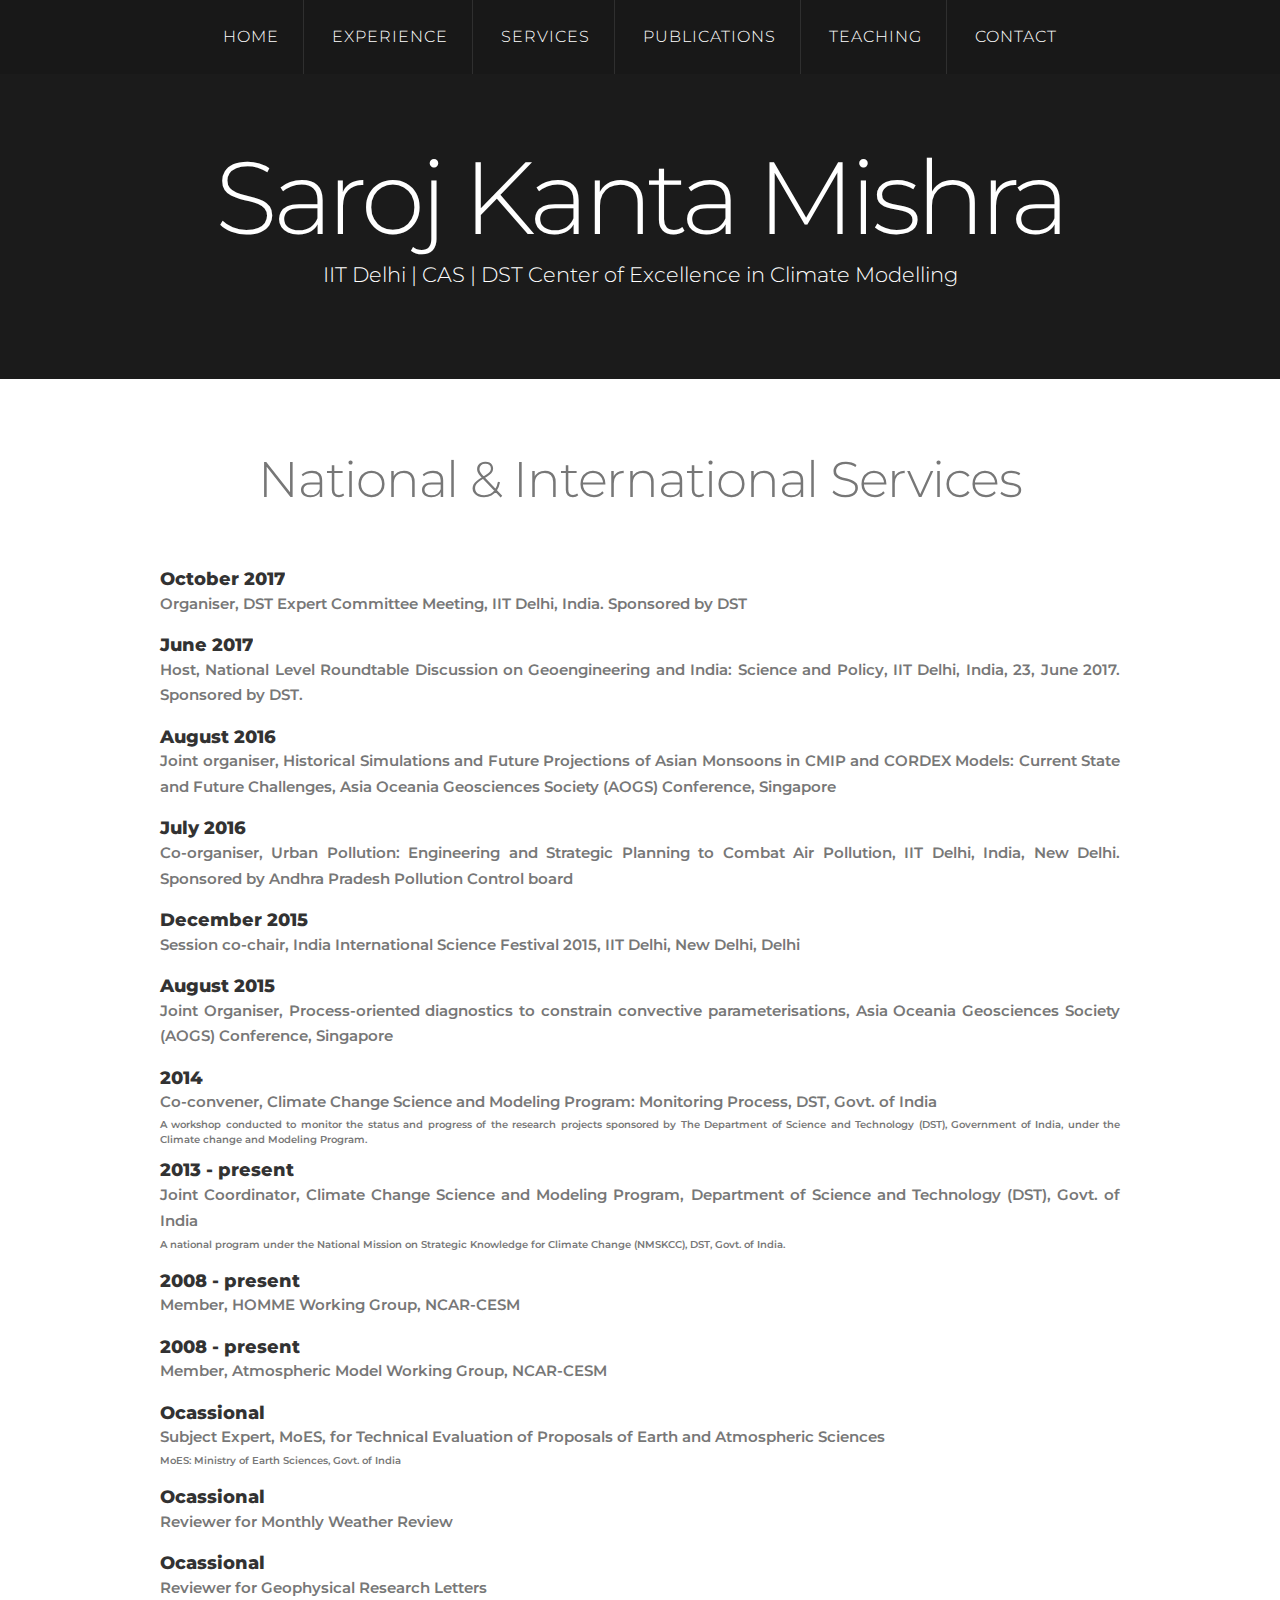
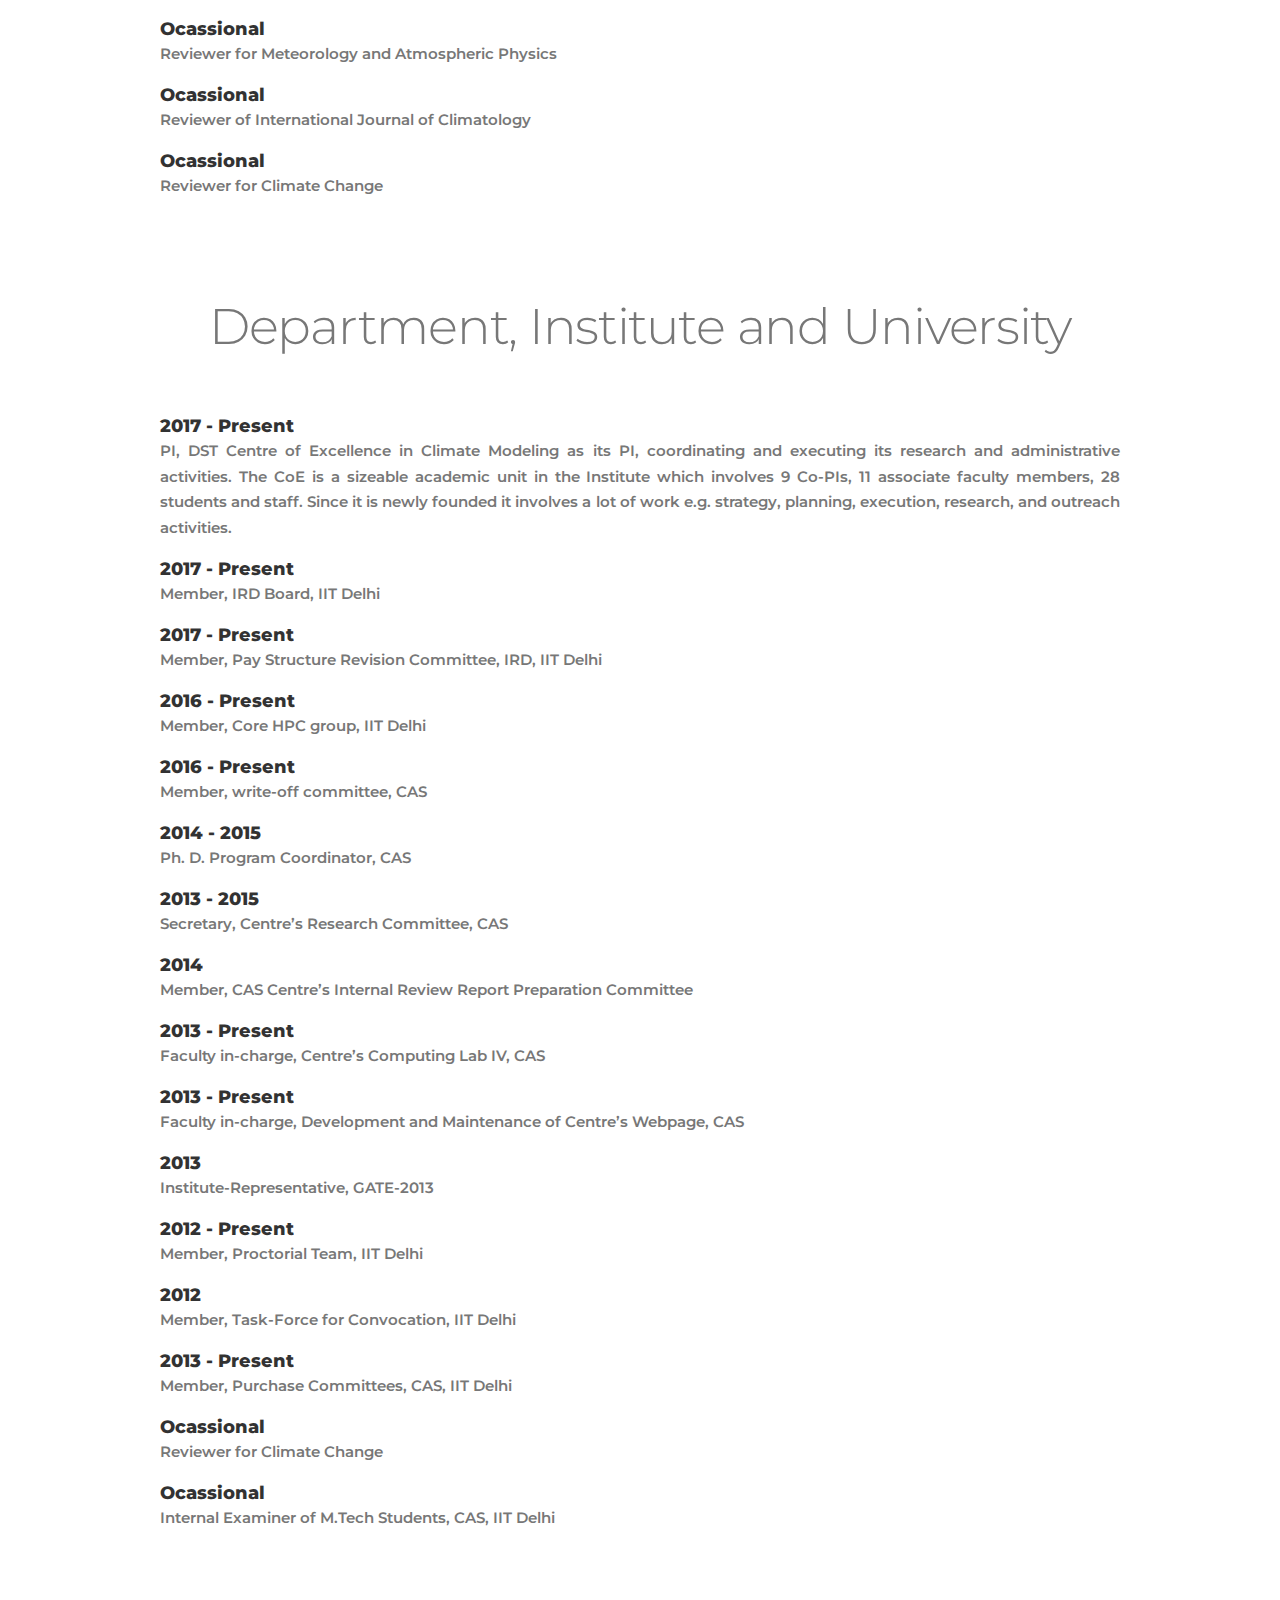
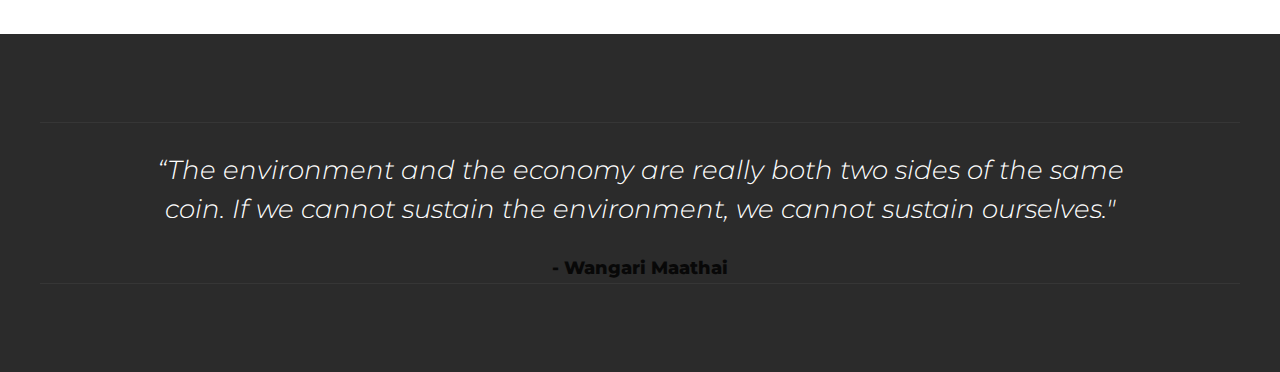
<file: services.html>
<!DOCTYPE html>
<html><head><meta http-equiv="Content-Type" content="text/html; charset=UTF-8">
		<title>Services | S. K. Mishra</title>
		
		<meta name="description" content="">
		<meta name="keywords" content="">
			<link rel="stylesheet" href="css/style.css">

			<link rel="stylesheet" href="./Publications_files/A.skel-noscript.css+style.css+style-desktop.css,Mcc.-qVnpZtKcQ.css.pagespeed.cf.ebMtkpHiBI.css">
			
			<link href="https://fonts.googleapis.com/css?family=Montserrat" rel="stylesheet">

	<style>
		html, body{
			font-family: 'Montserrat' !important;
		}
	</style>
	</head>
	<body bgcolor="white" lang="EN-US" style="tab-interval:.5in" data-gr-c-s-loaded="true">

	<!-- Header -->
		<div id="header">
			<div id="nav-wrapper"> 
				<!-- Nav -->
				<nav id="nav">
					<ul>
						<li><a href="./index.html">Home</a></li>
						<li><a href="./experience.html">Experience</a></li>
						<li class="active"><a href="#">Services</a></li>
						<li><a href="./Publications.html">Publications</a></li>
						<li><a href="./Teaching.html">Teaching</a></li>
                        <li><a href="./Contact.html">Contact</a></li>
					</ul>
				</nav>
			</div>
			<div class="container"> 
				
				<!-- Logo -->
				<div id="logo">
					<h1><a href="./index">Saroj Kanta Mishra</a></h1>
					<span class="tag">IIT Delhi | CAS | DST Center of Excellence in Climate Modelling</span>
				</div>
			</div>
		</div>
	<!-- Header --> 

	<!-- Main -->
		<div id="main">
			<div id="content" class="container">
				<section>
					<header>
						<h2 align="Center" style="padding-bottom: 50px;">National & International Services</h2></h1>
                     
					</header>
		<div class="container expclass1" style="padding-left: 10%; padding-right: 10%; text-align: justify;">
			<div>
				<h1>October 2017</h1>
				<p>
					Organiser, DST Expert Committee Meeting, IIT Delhi, India. Sponsored by DST
				</p>
			</div>
			<div>
				<h1>June 2017</h1>
				<p>
					Host, National Level Roundtable Discussion on Geoengineering and India: Science and Policy, IIT Delhi, India, 23, June 2017. Sponsored by DST.
				</p>
			</div>
			<div>
				<h1>August 2016</h1>
				<p>
					Joint organiser, Historical Simulations and Future Projections of Asian Monsoons in CMIP and CORDEX Models: Current State and Future Challenges, Asia Oceania Geosciences Society (AOGS) Conference, Singapore
				</p>
			</div>
			<div>
				<h1>July 2016</h1>
				<p>
					Co-organiser, Urban Pollution: Engineering and Strategic Planning to Combat Air Pollution, IIT Delhi, India, New Delhi. Sponsored by Andhra Pradesh Pollution Control board
				</p>
			</div>
			<div>
				<h1>December 2015</h1>
				<p>
					Session co-chair, India International Science Festival 2015, IIT Delhi, New Delhi, Delhi
				</p>
			</div>
			<div>
				<h1>August 2015</h1>
				<p>
					Joint Organiser, Process-oriented diagnostics to constrain convective parameterisations, Asia Oceania Geosciences Society (AOGS) Conference, Singapore
				</p>
			</div>
			<div>
				<h1>2014</h1>
				<p>
					Co-convener, Climate Change Science and Modeling Program: Monitoring Process, DST, Govt. of India 
				</p>
				<p style="font-size: 0.7em; margin-top: -1.3%; line-height: 1.4em;">
					A workshop conducted to monitor the status and progress of the research projects sponsored by The Department of Science and Technology (DST), Government of India, under the Climate change and Modeling Program.
				</p>
			</div>
			<div>
				<h1>2013 - present</h1>
				<p>
					Joint Coordinator, Climate Change Science and Modeling Program, Department of Science and Technology (DST), Govt. of India 
				</p>
				<p style="font-size: 0.7em; margin-top: -1.8%;" >
					A national program under the National Mission on Strategic Knowledge for Climate Change (NMSKCC), DST, Govt. of India.
				</p>
			</div>
			<div>
				<h1>2008 - present</h1>
				<p>
					Member, HOMME Working Group, NCAR-CESM
				</p>
			</div>
			<div>
				<h1>2008 - present</h1>
				<p>
					Member, Atmospheric Model Working Group, NCAR-CESM
				</p>
			</div>
			<div>
				<h1>Ocassional</h1>
				<p>
					Subject Expert, MoES, for Technical Evaluation of Proposals of Earth and Atmospheric Sciences
				</p>
				<p style="font-size: 0.7em;margin-top: -1.8%;">
					MoES: Ministry of Earth Sciences, Govt. of India
				</p>
			</div>
			<div>
				<h1>Ocassional</h1>
				<p>
					Reviewer for Monthly Weather Review
				</p>
			</div>
			<div>
				<h1>Ocassional</h1>
				<p>
					Reviewer for Geophysical Research Letters
				</p>
			</div>
			<div>
				<h1>Ocassional</h1>
				<p>
					Reviewer for Meteorology and Atmospheric Physics
				</p>
			</div>
			<div>
				<h1>Ocassional</h1>
				<p>
					Reviewer of International Journal of Climatology
				</p>
			</div>
			<div>
				<h1>Ocassional</h1>
				<p>
					Reviewer for Climate Change
				</p>
			</div>

		</div>

			<header>
				<h2 align="Center" style="padding-bottom: 50px; padding-top: 100px;">Department, Institute and University</h2></h1>
                     
			</header>
		<div class= "container expclass1" style="padding-left: 10%; padding-right: 10%; text-align: justify;">
			<div>
				<h1>2017 - Present</h1>
				<p>
					PI, DST Centre of Excellence in Climate Modeling as its PI, coordinating and executing its research and administrative activities. The CoE is a sizeable academic unit in the Institute which involves 9 Co-PIs, 11 associate faculty members, 28 students and staff. Since it is newly founded it involves a lot of work e.g. strategy, planning, execution, research, and outreach activities.
				</p>
			</div>
			<div>
				<h1>2017 - Present</h1>
				<p>
					Member, IRD Board, IIT Delhi
				</p>
			</div>
			<div>
				<h1>2017 - Present</h1>
				<p>
					Member, Pay Structure Revision Committee, IRD, IIT Delhi
				</p>
			</div>
			<div>
				<h1>2016 - Present</h1>
				<p>
					Member, Core HPC group, IIT Delhi
				</p>
			</div>
			<div>
				<h1>2016 - Present</h1>
				<p>
					Member, write-off committee, CAS
				</p>
			</div>
			<div>
				<h1>2014 - 2015</h1>
				<p>
					Ph. D. Program Coordinator, CAS
				</p>
			</div>
			<div>
				<h1>2013 - 2015</h1>
				<p>
					Secretary, Centre’s Research Committee, CAS
				</p>
			</div>
			<div>
				<h1>2014</h1>
				<p>
					Member, CAS Centre’s Internal Review Report Preparation Committee
				</p>
			</div>
			<div>
				<h1>2013 - Present</h1>
				<p>
					Faculty in-charge, Centre’s Computing Lab IV, CAS
				</p>
			</div>
			<div>
				<h1>2013 - Present</h1>
				<p>
					Faculty in-charge, Development and Maintenance of Centre’s Webpage, CAS
				</p>
			</div>
			<div>
				<h1>2013</h1>
				<p>
					Institute-Representative, GATE-2013
				</p>
			</div>
			<div>
				<h1>2012 - Present</h1>
				<p>
					Member, Proctorial Team, IIT Delhi
				</p>
			</div>
			<div>
				<h1>2012</h1>
				<p>
					Member, Task-Force for Convocation, IIT Delhi
				</p>
			</div>
			<div>
				<h1>2013 - Present</h1>
				<p>
					Member, Purchase Committees, CAS, IIT Delhi
				</p>
			</div>
			<div>
				<h1>Ocassional</h1>
				<p>
					Reviewer for Climate Change
				</p>
			</div>
			<div>
				<h1>Ocassional</h1>
				<p>
					Internal Examiner of M.Tech Students, CAS, IIT Delhi
				</p>
			</div>
			</div>
			</section>
			</div>
				</div>
		<div id="tweet">
			<div class="container">
				<section>
					<blockquote style="color: white;">“The environment and the economy are really both two sides of the same coin. If we cannot sustain the environment, we cannot sustain ourselves."</blockquote><b style="font-size: 1.2em; color: black; opacity: 0.8; font-weight: 800;"> - Wangari Maathai </b>
				</section>
			</div>
		</div>	
	</body>
</html>
</file>
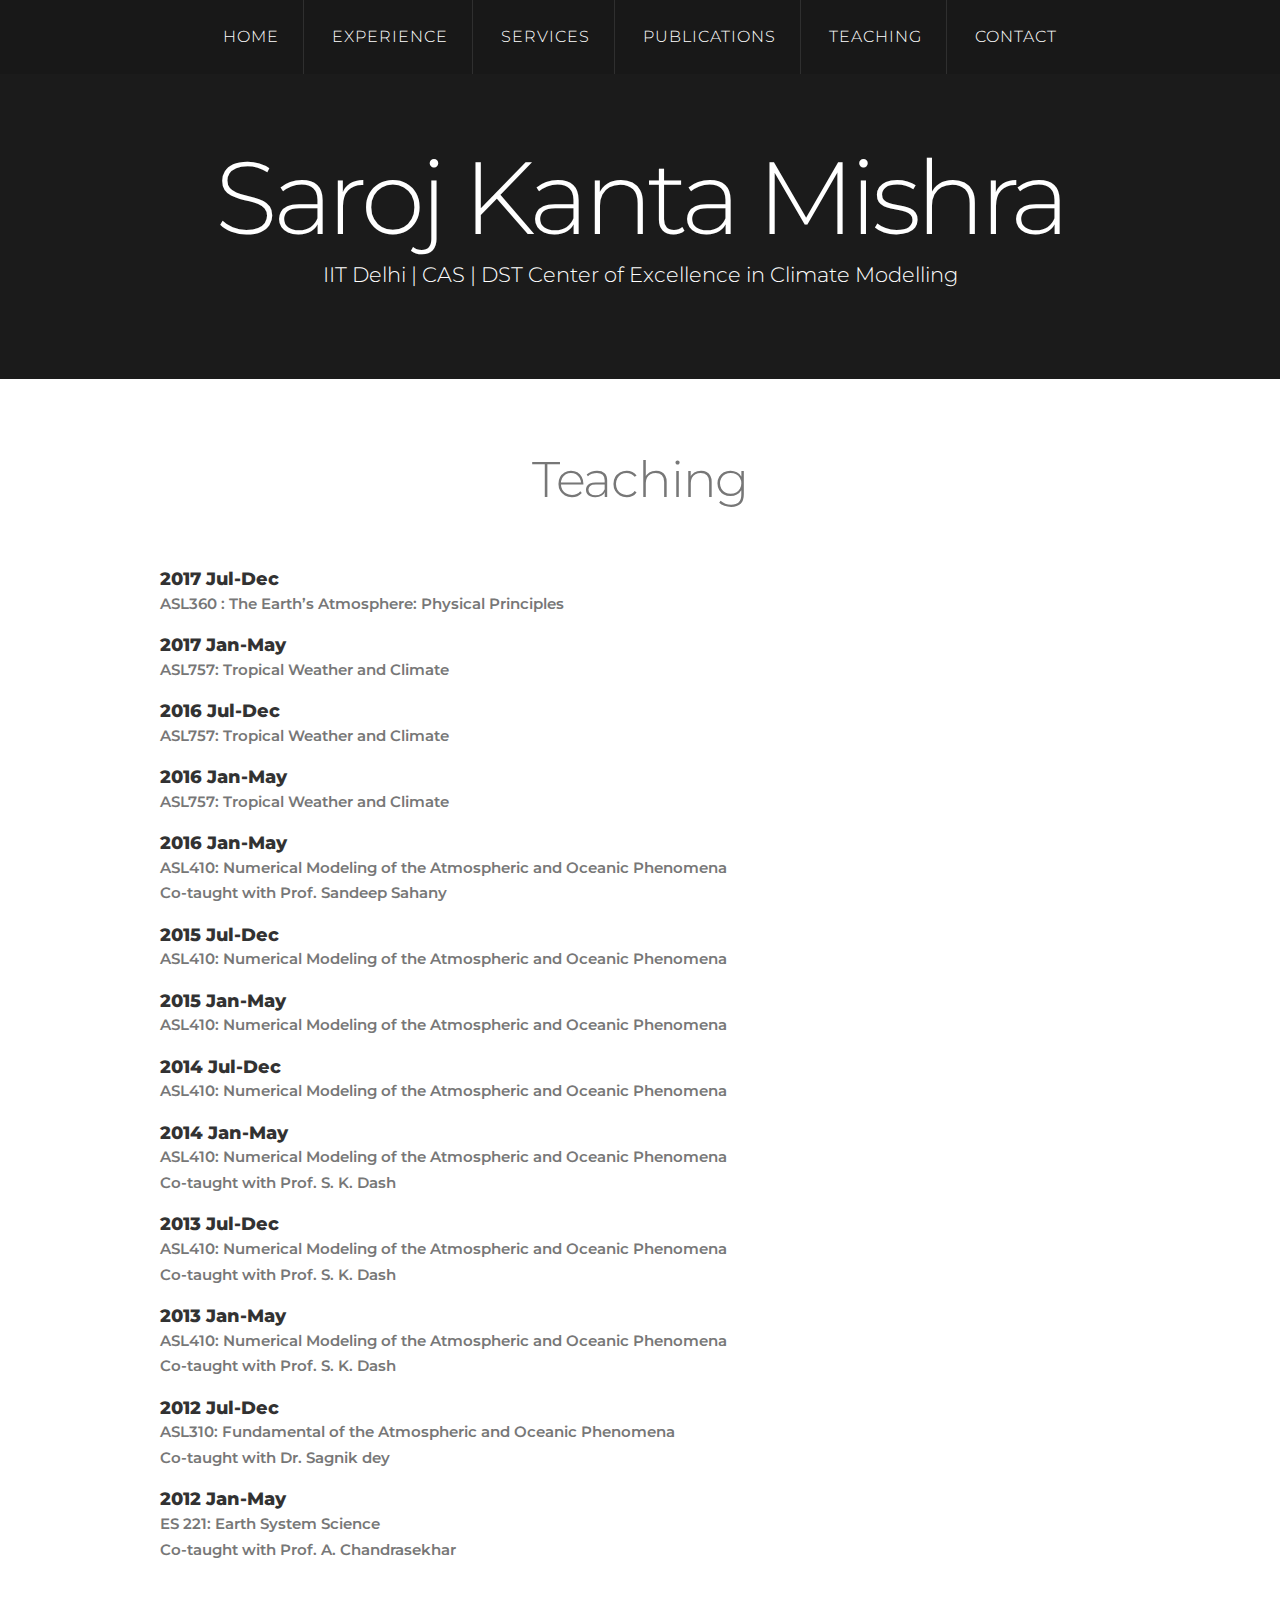
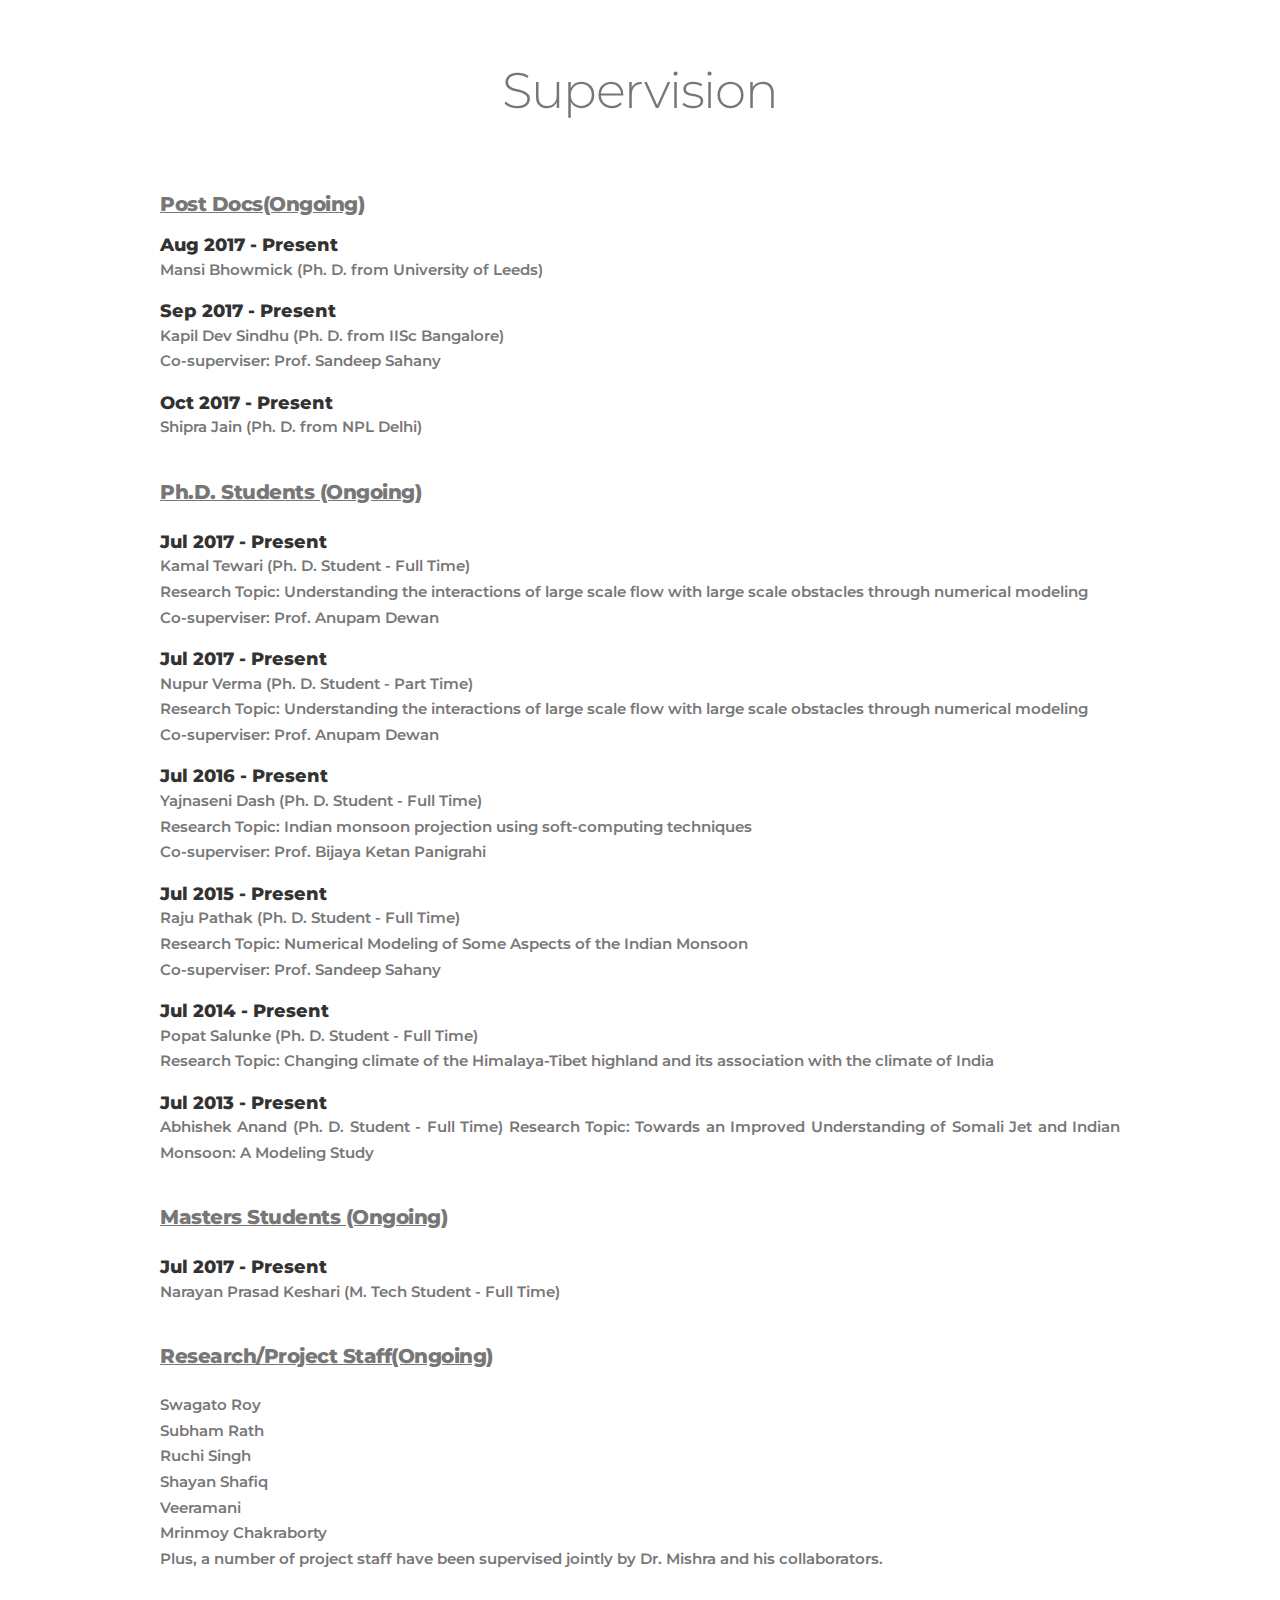
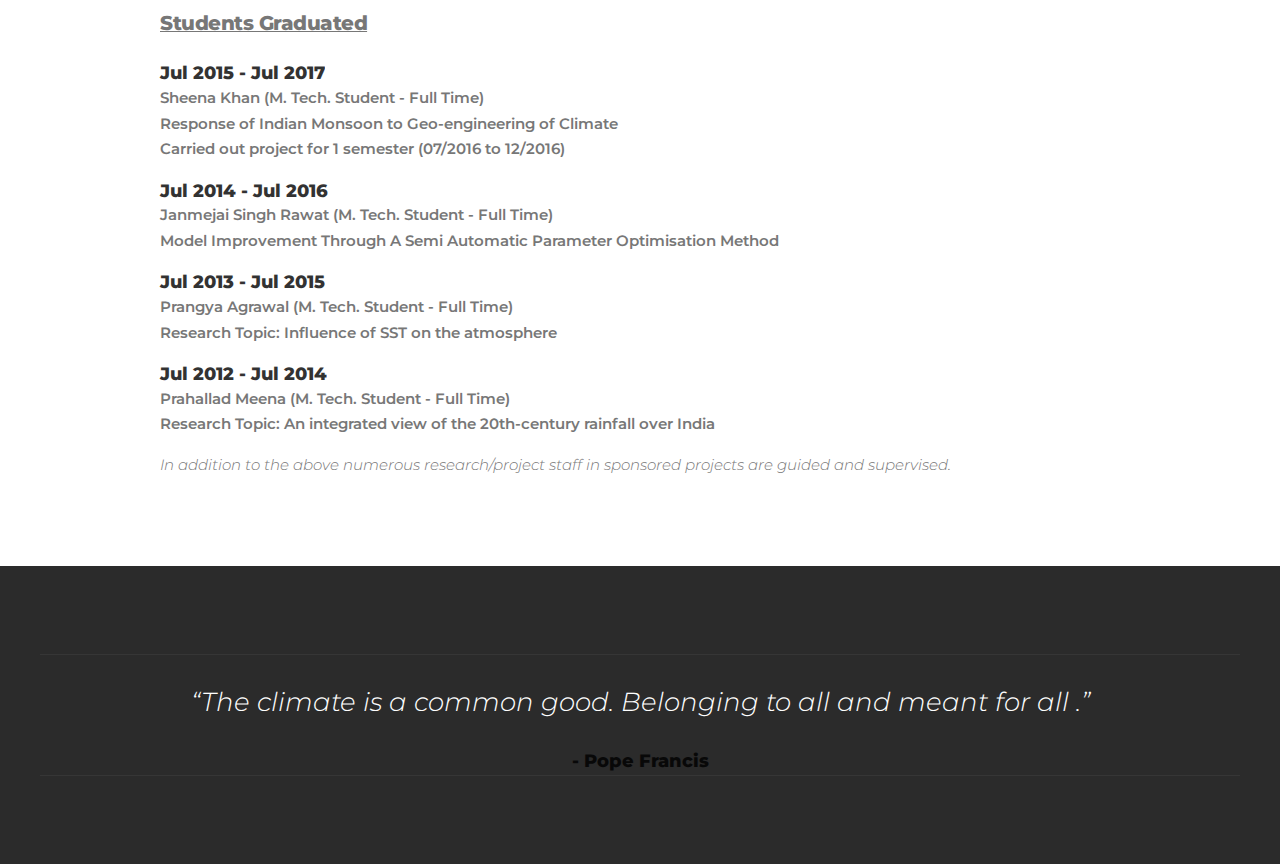
<file: Teaching.html>
<!DOCTYPE html>
<html><head><meta http-equiv="Content-Type" content="text/html; charset=UTF-8">
		<title>Teaching | S. K. Mishra</title>
		
		<meta name="description" content="">
		<meta name="keywords" content="">
			<link rel="stylesheet" href="css/style.css">

			<link rel="stylesheet" href="./Publications_files/A.skel-noscript.css+style.css+style-desktop.css,Mcc.-qVnpZtKcQ.css.pagespeed.cf.ebMtkpHiBI.css">
			<link href="https://fonts.googleapis.com/css?family=Montserrat" rel="stylesheet">

	<style>
		html, body{
			font-family: 'Montserrat' !important;
		}
	</style>			
					
	</head>
	<body bgcolor="white" lang="EN-US" style="tab-interval:.5in" data-gr-c-s-loaded="true">

	<!-- Header -->
		<div id="header">
			<div id="nav-wrapper"> 
				<!-- Nav -->
				<nav id="nav">
					<ul>
						<li><a href="./index.html">Home</a></li>
						<li><a href="experience.html">Experience</a></li>
						<li><a href="./services.html">Services</a></li>
						<li><a href="./Publications.html">Publications</a></li>
						<li class="active"><a href="#">Teaching</a></li>
                        <li><a href="./Contact.html">Contact</a></li>
					</ul>
				</nav>
			</div>
			<div class="container"> 
				
				<!-- Logo -->
				<div id="logo">
					<h1><a href="./index">Saroj Kanta Mishra</a></h1>
					<span class="tag">IIT Delhi | CAS | DST Center of Excellence in Climate Modelling</span>
				</div>
			</div>
		</div>
	<!-- Header --> 

	<!-- Main -->
		<div id="main">
			<div id="content" class="container">
				<section>
					<header>
						<h2 align="Center" style="padding-bottom: 50px">Teaching</h2></h1>
					</header>
		<div class="container expclass1" style="padding-left: 10%; padding-right: 10%; text-align: justify;">
			<div>
				<h1>2017 Jul-Dec</h1>
				<p>
					ASL360 : The Earth’s Atmosphere: Physical Principles
				</p>
			</div>
			<div>
				<h1>2017 Jan-May</h1>
				<p>
					ASL757: Tropical Weather and Climate
				</p>
			</div>
			<div>
				<h1>2016 Jul-Dec</h1>
				<p>
					ASL757: Tropical Weather and Climate
				</p>
			</div>
			<div>
				<h1>2016 Jan-May</h1>
				<p>
					ASL757: Tropical Weather and Climate
				</p>
			</div>
			<div>
				<h1>2016 Jan-May</h1>
				<p>
					ASL410: Numerical Modeling of the Atmospheric and Oceanic Phenomena<br>Co-taught with Prof. Sandeep Sahany
				</p>
			</div>
			<div>
				<h1>2015 Jul-Dec</h1>
				<p>
					ASL410: Numerical Modeling of the Atmospheric and Oceanic Phenomena
				</p>
			</div>
			<div>
				<h1>2015 Jan-May</h1>
				<p>
					ASL410: Numerical Modeling of the Atmospheric and Oceanic Phenomena
				</p>
			</div>
			<div>
				<h1>2014 Jul-Dec</h1>
				<p>
					ASL410: Numerical Modeling of the Atmospheric and Oceanic Phenomena
				</p>
			</div>
			<div>
				<h1>2014 Jan-May</h1>
				<p>
					ASL410: Numerical Modeling of the Atmospheric and Oceanic Phenomena<br>
					Co-taught with Prof. S. K. Dash
				</p>
			</div>
			<div>
				<h1>2013 Jul-Dec</h1>
				<p>
					ASL410: Numerical Modeling of the Atmospheric and Oceanic Phenomena<br>
					Co-taught with Prof. S. K. Dash
				</p>
			</div>
			<div>
				<h1>2013 Jan-May</h1>
				<p>
					ASL410: Numerical Modeling of the Atmospheric and Oceanic Phenomena<br>Co-taught with Prof. S. K. Dash
				</p>
			</div>
			<div>
				<h1>2012 Jul-Dec</h1>
				<p>
					ASL310: Fundamental of the Atmospheric and Oceanic Phenomena<br>Co-taught with Dr. Sagnik dey
				</p>
			</div>
			<div>
				<h1>2012 Jan-May</h1>
				<p>
					ES 221: Earth System Science<br>
					Co-taught with Prof. A. Chandrasekhar
				</p>
			</div>
		</div>

			<header>
				<h2 align="Center" style="padding-bottom: 50px; padding-top: 100px;">Supervision</h2></h1>
                     
			</header>
		<div class= "container expclass1" style="padding-left: 10%; padding-right: 10%; text-align: justify;">
			<h2>Post Docs(Ongoing)</h2>
				<div>
				<h1>Aug 2017 - Present</h1>
				<p>
					Mansi Bhowmick (Ph. D. from University of Leeds)
				</p>
			</div>
			<div>
				<h1>Sep 2017 - Present</h1>
				<p>
					Kapil Dev Sindhu (Ph. D. from IISc Bangalore)<br>
					Co-superviser: Prof. Sandeep Sahany
				</p>
			</div>
			<div>
				<h1>Oct 2017 - Present</h1>
				<p>
					Shipra Jain (Ph. D. from NPL Delhi)
				</p>
			</div>




			<header>
				<h2>Ph.D. Students (Ongoing)</h2>
			</header>
			<div>
				<h1>Jul 2017 - Present</h1>
				<p>
					Kamal Tewari (Ph. D. Student - Full Time)  <br>
					Research Topic: Understanding the interactions of large scale flow with large scale obstacles through numerical modeling <br>
					Co-superviser: Prof. Anupam Dewan
				</p>
			</div>
			<div>
				<h1>Jul 2017 - Present</h1>
				<p>
					Nupur Verma (Ph. D. Student - Part Time)  <br>
					Research Topic: Understanding the interactions of large scale flow with large scale obstacles through numerical modeling <br>
					Co-superviser: Prof. Anupam Dewan
				</p>
			</div>
			<div>
				<h1>Jul 2016 - Present</h1>
				<p>
					Yajnaseni Dash (Ph. D. Student - Full Time) <br>
					Research Topic: Indian monsoon projection using soft-computing techniques <br>
					Co-superviser: Prof. Bijaya Ketan Panigrahi
				</p>
			</div>
			<div>
				<h1>Jul 2015 - Present</h1>
				<p>
					Raju Pathak (Ph. D. Student - Full Time) <br>
					Research Topic: Numerical Modeling of Some Aspects of the Indian Monsoon <br>
					Co-superviser: Prof. Sandeep Sahany		
				</p>

			</div>
			<div>
				<h1>Jul 2014 - Present</h1>
				<p>
					Popat Salunke (Ph. D. Student - Full Time) <br>
					Research Topic: Changing climate of the Himalaya-Tibet highland and its association with the climate of India	
				</p>
				
			</div>
			<div>
				<h1>Jul 2013 - Present</h1>
				<p>
					Abhishek Anand (Ph. D. Student - Full Time) 
					Research Topic: Towards an Improved Understanding of Somali Jet and Indian Monsoon: A Modeling Study	
				</p>
				
			</div>


			<header>
				<h2>Masters Students (Ongoing)</h2>
			</header>
			<div>
				<h1>Jul 2017 - Present</h1>
				<p>
					Narayan Prasad Keshari (M. Tech Student - Full Time)
				</p>
			</div>
			<header>
				<h2>Research/Project Staff(Ongoing)</h2>
			</header>
			<div>
				<p>
					Swagato Roy <br>
					Subham Rath <br>
					Ruchi Singh 	<br>
					Shayan Shafiq <br>
					Veeramani <br>
					Mrinmoy Chakraborty <br>
					Plus, a number of project staff have been supervised jointly by Dr. Mishra and his collaborators.
				</p>
			</div>
			<header>
				<h2>Students Graduated</h2>
			</header>
			<div>
				<h1>Jul 2015 - Jul 2017</h1>
				<p>
					Sheena Khan (M. Tech. Student - Full Time) <br>
					Response of Indian Monsoon to Geo-engineering of Climate <br>
					Carried out project for 1 semester (07/2016 to 12/2016)
				</p>
			</div>
			<div>
				<h1>Jul 2014 - Jul 2016</h1>
				<p>
					Janmejai Singh Rawat (M. Tech. Student - Full Time) <br>
					Model Improvement Through A Semi Automatic Parameter Optimisation Method
				</p>
			</div>
			<div>
				<h1>Jul 2013 - Jul 2015</h1>
				<p>
					Prangya Agrawal (M. Tech. Student - Full Time) <br>
					Research Topic: Influence of SST on the atmosphere
				</p>
			</div>
			<div>
				<h1>Jul 2012 - Jul 2014</h1>
				<p>
					Prahallad Meena (M. Tech. Student - Full Time) <br>
					Research Topic: An integrated view of the 20th-century rainfall over India
				</p>
			</div>
			<i>In addition to the above numerous research/project staff in sponsored projects are guided and supervised.</i>
		</div>

			</section>
			</div>
				</div>

		<div id="tweet">
			<div class="container">
				<section>
					<blockquote style="color: white;">“The climate is a common good. Belonging to all and meant for all
					.”</blockquote><b style="font-size: 1.2em; color: black; opacity: 0.8; font-weight: 800;"> - Pope Francis </b>
				</section>
			</div>
		</div>	
	</body>
</html>
</file>
<file: css/style.css>
.expclass1{
	margin-left: 10%; 
	margin-right: 10%; 
	text-align: justify;
}

.expclass1 h1{
	font-size: 1.2em;
	color: black;
	font-weight: 800;
	opacity: 0.8;
}

.expclass1 h2{
	font-size: 1.35em;
	text-decoration: underline;
	margin-bottom: 1.5%;
	margin-top: 4%;
	font-weight: 800;
}

.expclass1 p{
	font-weight: 600;
}
.expclass1 span{
	font-weight: 600;
	color: #201b1b;
	font-weight: 0.6em;}

.newclass strong{
	font-weight: 600 !important;
	color: black;
}
.newclass { 
	font-weight: 500;
	color: #201b1b;
}

.newclass2 span{
	font-weight: 600;
	color: #201b1b;
	font-weight: 1.1em;
}

.newclass3 {
	font-size: 1.2em;
}
</file>
<file: index_files/skel-noscript.css+style.css+style-desktop.css.pagespeed.cc.-qVnpZtKcQ.css>
/* Resets (http://meyerweb.com/eric/tools/css/reset/ | v2.0 | 20110126 | License: none (public domain)) */

	html,body,div,span,applet,object,iframe,h1,h2,h3,h4,h5,h6,p,blockquote,pre,a,abbr,acronym,address,big,cite,code,del,dfn,em,img,ins,kbd,q,s,samp,small,strike,strong,sub,sup,tt,var,b,u,i,center,dl,dt,dd,ol,ul,li,fieldset,form,label,legend,table,caption,tbody,tfoot,thead,tr,th,td,article,aside,canvas,details,embed,figure,figcaption,footer,header,hgroup,menu,nav,output,ruby,section,summary,time,mark,audio,video{margin:0;padding:0;border:0;font-size:100%;font:inherit;vertical-align:baseline;}article,aside,details,figcaption,figure,footer,header,hgroup,menu,nav,section{display:block;}body{line-height:1;}ol,ul{list-style:none;}blockquote,q{quotes:none;}blockquote:before,blockquote:after,q:before,q:after{content:'';content:none;}table{border-collapse:collapse;border-spacing:0;}body{-webkit-text-size-adjust:none}

/* Box Model */

	*, *:before, *:after {
		-moz-box-sizing: border-box;
		-webkit-box-sizing: border-box;
		-o-box-sizing: border-box;
		-ms-box-sizing: border-box;
		box-sizing: border-box;
	}

/* Container */

	body {
		min-width: 1200px;
	}

	.container {
		width: 1200px;
		margin-left: auto;
		margin-right: auto;
	}

	/* Modifiers */
	
		.container.small {
			width: 900px;
		}

		.container.big {
			width: 100%;
			max-width: 1500px;
			min-width: 1200px;
		}

/* Grid */

	/* Cells */

		.\31 2u { width: 100% }
		.\31 1u { width: 91.6666666667% }
		.\31 0u { width: 83.3333333333% }
		.\39 u { width: 75% }
		.\38 u { width: 66.6666666667% }
		.\37 u { width: 58.3333333333% }
		.\36 u { width: 50% }
		.\35 u { width: 41.6666666667% }
		.\34 u { width: 33.3333333333% }
		.\33 u { width: 25% }
		.\32 u { width: 16.6666666667% }
		.\31 u { width: 8.3333333333% }
		.\-11u { margin-left: 91.6666666667% }
		.\-10u { margin-left: 83.3333333333% }
		.\-9u { margin-left: 75% }
		.\-8u { margin-left: 66.6666666667% }
		.\-7u { margin-left: 58.3333333333% }
		.\-6u { margin-left: 50% }
		.\-5u { margin-left: 41.6666666667% }
		.\-4u { margin-left: 33.3333333333% }
		.\-3u { margin-left: 25% }
		.\-2u { margin-left: 16.6666666667% }
		.\-1u { margin-left: 8.3333333333% }

		.row > * {
			padding: 50px 0 0 50px;
			float: left;
			-moz-box-sizing: border-box;
			-webkit-box-sizing: border-box;
			-o-box-sizing: border-box;
			-ms-box-sizing: border-box;
			box-sizing: border-box;
		}

		.row + .row > * {
			padding-top: 50px;
		}

		.row {
			margin-left: -50px;
		}

	/* Rows */

		.row:after {
			content: '';
			display: block;
			clear: both;
			height: 0;
		}

		.row:first-child > * {
			padding-top: 0;
		}

		.row > * {
			padding-top: 0;
		}

		/* Modifiers */

			/* Flush */

				.row.flush {
					margin-left: 0;
				}

				.row.flush > * {
					padding: 0 !important;
				}

			/* Quarter */

				.row.quarter > * {
					padding: 12.5px 0 0 12.5px;
				}

				.row.quarter + .row.quarter > * {
					padding-top: 12.5px;
				}

				.row.quarter {
					margin-left: -12.5px;
				}

			/* Half */

				.row.half > * {
					padding: 25px 0 0 25px;
				}

				.row.half + .row.half > * {
					padding-top: 25px;
				}

				.row.half {
					margin-left: -25px;
				}

			/* One and (a) Half */

				.row.oneandhalf > * {
					padding: 75px 0 0 75px;
				}

				.row.oneandhalf + .row.oneandhalf > * {
					padding-top: 75px;
				}

				.row.oneandhalf {
					margin-left: -75px;
				}

			/* Double */

				.row.double > * {
					padding: 100px 0 0 100px;
				}

				.row.double + .row.double > * {
					padding-top: 100px;
				}

				.row.double {
					margin-left: -100px;
				}
/*
	Linear by TEMPLATED
    templated.co @templatedco
    Released for free under the Creative Commons Attribution 3.0 license (templated.co/license)
*/

@charset 'UTF-8';

@font-face{font-family:'FontAwesome';src:url('font/fontawesome-webfont.eot?v=4.0.1');src:url('font/fontawesome-webfont.eot?#iefix&v=4.0.1') format('embedded-opentype'),url('font/fontawesome-webfont.woff?v=4.0.1') format('woff'),url('font/fontawesome-webfont.ttf?v=4.0.1') format('truetype'),url('font/fontawesome-webfont.svg?v=4.0.1#fontawesomeregular') format('svg');font-weight:normal;font-style:normal}

/*********************************************************************************/
/* Basic                                                                         */
/*********************************************************************************/

	body
	{
		margin: 0;
		padding: 0;
		background: #161616;
	}

	body,input,textarea,select
	{
		font-family: 'Roboto', sans-serif;
		font-size: 11pt;
		font-weight: 300;
		line-height: 1.75em;
		color: #777;
	}

	h1,h2,h3,h4,h5,h6
	{
		font-weight: 300;
		color: #777;
	}
	
		h2
		{
			letter-spacing: -0.025em;
		}
	
		h1 a, h2 a, h3 a, h4 a, h5 a, h6 a
		{
			color: inherit;
			text-decoration: none;
		}
		
	strong, b
	{
		font-weight: 500;
		color: #000000;
	}
	
	em, i
	{
		font-style: italic;
	}

	a
	{
		text-decoration: none;
		color: #80BA8E;
	}
	
	a:hover
	{
		text-decoration: underline;
	}

	sub
	{
		position: relative;
		top: 0.5em;
		font-size: 0.8em;
	}
	
	sup
	{
		position: relative;
		top: -0.5em;
		font-size: 0.8em;
	}
	
	hr
	{
		border: 0;
		border-top: solid 1px #ddd;
		margin: 6em 0 0 0;
		padding: 6em 0 0 0;
	}
	
	blockquote
	{
		border-left: solid 0.5em #ddd;
		padding: 1em 0 1em 2em;
		font-style: italic;
	}
	
	p, ul, ol, dl, table
	{
		margin-bottom: 1em;
	}

	header
	{
		margin-bottom: 1.6em;
	}
	
		header h2
		{
		}

		header .byline
		{
			display: block;
			margin: 1.5em 0 0 0;
			padding: 0 0 0.5em 0;
		}
		
	footer
	{
		margin-top: 1em;
	}

	br.clear
	{
		clear: both;
	}

	.pennant
	{
		color: #bbb;
	}

	/* Sections/Articles */
	
		section,
		article
		{
			margin-bottom: 3em;
		}
		
		section > :last-child,
		article > :last-child
		{
			margin-bottom: 0;
		}

		section:last-child,
		article:last-child
		{
			margin-bottom: 0;
		}

		.row > section,
		.row > article
		{
			margin-bottom: 0;
		}

	/* Images */

		.image
		{
			display: inline-block;
		}
		
			.image img
			{
				display: block;
				width: 100%;
			}

			.image.featured
			{
				display: block;
				width: 100%;
				margin: 0 0 2em 0;
			}
			
			.image.full
			{
				display: block;
				width: 100%;
				margin-bottom: 2em;
			}
			
			.image.left
			{
				float: left;
				margin: 0 2em 2em 0;
			}
			
			.image.centered
			{
				display: block;
				margin: 0 0 2em 0;
			}

				.image.centered img
				{
					margin: 0 auto;
					width: auto;
				}

	/* Lists */

		ul.default
		{
			margin: 0;
			padding: 0em 0em 1.5em 0em;
			list-style: none;
		}
		
			ul.default li
			{
				padding: 0.60em 0em;
				font-size: 0.95em;
				border-top: 1px solid;
				border-color: rgba(0,0,0,.1);
			}		
		
			ul.default li:first-child
			{
				padding-top: 0;
				border-top: none;
			}
	
			ul.default {
			}
		
		ul.style li {
			margin: 0;
			padding: 2em 0em 1.5em 0em;
			border-top: 1px solid;
			border-color: rgba(0,0,0,.1);
		}
		
		ul.style li:first-child
		{
			padding-top: 0;
			border-top: none;
		}
		
		ul.style img {
			float: left;
			margin-right: 20px;
		}
		
		ul.style a {
			color: #434343;
		}
		
		ul.style .posted {
			padding: 0em 0em 1em 0em;
			letter-spacing: 1px;
			text-transform: uppercase;
			font-size: 8pt;
			color: #A2A2A2;
		}
		
		ul.style .first {
			padding-top: 0px;
			border-top: none;
		}
							

	/* Buttons */
		
	.button
	{
		position: relative;
		display: inline-block;
		background: #80BA8E;
		padding: 0.8em 2em;
		text-decoration: none !important;
		font-size: 1.2em;
		font-weight: 300;
		color: #FFF !important;
		-moz-transition: color 0.35s ease-in-out, background-color 0.35s ease-in-out;
		-webkit-transition: color 0.35s ease-in-out, background-color 0.35s ease-in-out;
		-o-transition: color 0.35s ease-in-out, background-color 0.35s ease-in-out;
		-ms-transition: color 0.35s ease-in-out, background-color 0.35s ease-in-out;
		transition: color 0.35s ease-in-out, background-color 0.35s ease-in-out;
		text-align: center;
		border-radius: 0.25em;
	}

	.button:hover
	{
		background: #70AA7E;
		color: #FFF !important;
	}

/*********************************************************************************/
/* Icons                                                                         */
/* Powered by Font Awesome by Dave Gandy | http://fontawesome.io                 */
/* Licensed under the SIL OFL 1.1 (font), MIT (CSS)                              */
/*********************************************************************************/

	.fa
	{
		text-decoration: none;
	}

		.fa.solo
		{
		}
		
			.fa.solo span
			{
				display: none;
			}

		.fa:before
		{
			display:inline-block;
			font-family: FontAwesome;
			font-size: 1.25em;
			text-decoration: none;
			font-style: normal;
			font-weight: normal;
			line-height: 1;
			-webkit-font-smoothing:antialiased;
			-moz-osx-font-smoothing:grayscale;
		}

		.fa-lg{font-size:1.3333333333333333em;line-height:.75em;vertical-align:-15%}
		.fa-2x{font-size:2em}
		.fa-3x{font-size:3em}
		.fa-4x{font-size:4em}
		.fa-5x{font-size:5em}
		.fa-fw{width:1.2857142857142858em;text-align:center}
		.fa-ul{padding-left:0;margin-left:2.142857142857143em;list-style-type:none}.fa-ul>li{position:relative}
		.fa-li{position:absolute;left:-2.142857142857143em;width:2.142857142857143em;top:.14285714285714285em;text-align:center}.fa-li.fa-lg{left:-1.8571428571428572em}
		.fa-border{padding:.2em .25em .15em;border:solid .08em #eee;border-radius:.1em}
		.pull-right{float:right}
		.pull-left{float:left}
		.fa.pull-left{margin-right:.3em}
		.fa.pull-right{margin-left:.3em}
		.fa-spin{-webkit-animation:spin 2s infinite linear;-moz-animation:spin 2s infinite linear;-o-animation:spin 2s infinite linear;animation:spin 2s infinite linear}
		@-moz-keyframes spin{0%{-moz-transform:rotate(0deg)} 100%{-moz-transform:rotate(359deg)}}@-webkit-keyframes spin{0%{-webkit-transform:rotate(0deg)} 100%{-webkit-transform:rotate(359deg)}}@-o-keyframes spin{0%{-o-transform:rotate(0deg)} 100%{-o-transform:rotate(359deg)}}@-ms-keyframes spin{0%{-ms-transform:rotate(0deg)} 100%{-ms-transform:rotate(359deg)}}@keyframes spin{0%{transform:rotate(0deg)} 100%{transform:rotate(359deg)}}.fa-rotate-90{filter:progid:DXImageTransform.Microsoft.BasicImage(rotation=1);-webkit-transform:rotate(90deg);-moz-transform:rotate(90deg);-ms-transform:rotate(90deg);-o-transform:rotate(90deg);transform:rotate(90deg)}
		.fa-rotate-180{filter:progid:DXImageTransform.Microsoft.BasicImage(rotation=2);-webkit-transform:rotate(180deg);-moz-transform:rotate(180deg);-ms-transform:rotate(180deg);-o-transform:rotate(180deg);transform:rotate(180deg)}
		.fa-rotate-270{filter:progid:DXImageTransform.Microsoft.BasicImage(rotation=3);-webkit-transform:rotate(270deg);-moz-transform:rotate(270deg);-ms-transform:rotate(270deg);-o-transform:rotate(270deg);transform:rotate(270deg)}
		.fa-flip-horizontal{filter:progid:DXImageTransform.Microsoft.BasicImage(rotation=0, mirror=1);-webkit-transform:scale(-1, 1);-moz-transform:scale(-1, 1);-ms-transform:scale(-1, 1);-o-transform:scale(-1, 1);transform:scale(-1, 1)}
		.fa-flip-vertical{filter:progid:DXImageTransform.Microsoft.BasicImage(rotation=2, mirror=1);-webkit-transform:scale(1, -1);-moz-transform:scale(1, -1);-ms-transform:scale(1, -1);-o-transform:scale(1, -1);transform:scale(1, -1)}
		.fa-stack{position:relative;display:inline-block;width:2em;height:2em;line-height:2em;vertical-align:middle}
		.fa-stack-1x,.fa-stack-2x{position:absolute;left:0;width:100%;text-align:center}
		.fa-stack-1x{line-height:inherit}
		.fa-stack-2x{font-size:2em}
		.fa-inverse{color:#fff}
		.fa-glass:before{content:"\f000"}
		.fa-music:before{content:"\f001"}
		.fa-search:before{content:"\f002"}
		.fa-envelope-o:before{content:"\f003"}
		.fa-heart:before{content:"\f004"}
		.fa-star:before{content:"\f005"}
		.fa-star-o:before{content:"\f006"}
		.fa-user:before{content:"\f007"}
		.fa-film:before{content:"\f008"}
		.fa-th-large:before{content:"\f009"}
		.fa-th:before{content:"\f00a"}
		.fa-th-list:before{content:"\f00b"}
		.fa-check:before{content:"\f00c"}
		.fa-times:before{content:"\f00d"}
		.fa-search-plus:before{content:"\f00e"}
		.fa-search-minus:before{content:"\f010"}
		.fa-power-off:before{content:"\f011"}
		.fa-signal:before{content:"\f012"}
		.fa-gear:before,.fa-cog:before{content:"\f013"}
		.fa-trash-o:before{content:"\f014"}
		.fa-home:before{content:"\f015"}
		.fa-file-o:before{content:"\f016"}
		.fa-clock-o:before{content:"\f017"}
		.fa-road:before{content:"\f018"}
		.fa-download:before{content:"\f019"}
		.fa-arrow-circle-o-down:before{content:"\f01a"}
		.fa-arrow-circle-o-up:before{content:"\f01b"}
		.fa-inbox:before{content:"\f01c"}
		.fa-play-circle-o:before{content:"\f01d"}
		.fa-rotate-right:before,.fa-repeat:before{content:"\f01e"}
		.fa-refresh:before{content:"\f021"}
		.fa-list-alt:before{content:"\f022"}
		.fa-lock:before{content:"\f023"}
		.fa-flag:before{content:"\f024"}
		.fa-headphones:before{content:"\f025"}
		.fa-volume-off:before{content:"\f026"}
		.fa-volume-down:before{content:"\f027"}
		.fa-volume-up:before{content:"\f028"}
		.fa-qrcode:before{content:"\f029"}
		.fa-barcode:before{content:"\f02a"}
		.fa-tag:before{content:"\f02b"}
		.fa-tags:before{content:"\f02c"}
		.fa-book:before{content:"\f02d"}
		.fa-bookmark:before{content:"\f02e"}
		.fa-print:before{content:"\f02f"}
		.fa-camera:before{content:"\f030"}
		.fa-font:before{content:"\f031"}
		.fa-bold:before{content:"\f032"}
		.fa-italic:before{content:"\f033"}
		.fa-text-height:before{content:"\f034"}
		.fa-text-width:before{content:"\f035"}
		.fa-align-left:before{content:"\f036"}
		.fa-align-center:before{content:"\f037"}
		.fa-align-right:before{content:"\f038"}
		.fa-align-justify:before{content:"\f039"}
		.fa-list:before{content:"\f03a"}
		.fa-dedent:before,.fa-outdent:before{content:"\f03b"}
		.fa-indent:before{content:"\f03c"}
		.fa-video-camera:before{content:"\f03d"}
		.fa-picture-o:before{content:"\f03e"}
		.fa-pencil:before{content:"\f040"}
		.fa-map-marker:before{content:"\f041"}
		.fa-adjust:before{content:"\f042"}
		.fa-tint:before{content:"\f043"}
		.fa-edit:before,.fa-pencil-square-o:before{content:"\f044"}
		.fa-share-square-o:before{content:"\f045"}
		.fa-check-square-o:before{content:"\f046"}
		.fa-move:before{content:"\f047"}
		.fa-step-backward:before{content:"\f048"}
		.fa-fast-backward:before{content:"\f049"}
		.fa-backward:before{content:"\f04a"}
		.fa-play:before{content:"\f04b"}
		.fa-pause:before{content:"\f04c"}
		.fa-stop:before{content:"\f04d"}
		.fa-forward:before{content:"\f04e"}
		.fa-fast-forward:before{content:"\f050"}
		.fa-step-forward:before{content:"\f051"}
		.fa-eject:before{content:"\f052"}
		.fa-chevron-left:before{content:"\f053"}
		.fa-chevron-right:before{content:"\f054"}
		.fa-plus-circle:before{content:"\f055"}
		.fa-minus-circle:before{content:"\f056"}
		.fa-times-circle:before{content:"\f057"}
		.fa-check-circle:before{content:"\f058"}
		.fa-question-circle:before{content:"\f059"}
		.fa-info-circle:before{content:"\f05a"}
		.fa-crosshairs:before{content:"\f05b"}
		.fa-times-circle-o:before{content:"\f05c"}
		.fa-check-circle-o:before{content:"\f05d"}
		.fa-ban:before{content:"\f05e"}
		.fa-arrow-left:before{content:"\f060"}
		.fa-arrow-right:before{content:"\f061"}
		.fa-arrow-up:before{content:"\f062"}
		.fa-arrow-down:before{content:"\f063"}
		.fa-mail-forward:before,.fa-share:before{content:"\f064"}
		.fa-resize-full:before{content:"\f065"}
		.fa-resize-small:before{content:"\f066"}
		.fa-plus:before{content:"\f067"}
		.fa-minus:before{content:"\f068"}
		.fa-asterisk:before{content:"\f069"}
		.fa-exclamation-circle:before{content:"\f06a"}
		.fa-gift:before{content:"\f06b"}
		.fa-leaf:before{content:"\f06c"}
		.fa-fire:before{content:"\f06d"}
		.fa-eye:before{content:"\f06e"}
		.fa-eye-slash:before{content:"\f070"}
		.fa-warning:before,.fa-exclamation-triangle:before{content:"\f071"}
		.fa-plane:before{content:"\f072"}
		.fa-calendar:before{content:"\f073"}
		.fa-random:before{content:"\f074"}
		.fa-comment:before{content:"\f075"}
		.fa-magnet:before{content:"\f076"}
		.fa-chevron-up:before{content:"\f077"}
		.fa-chevron-down:before{content:"\f078"}
		.fa-retweet:before{content:"\f079"}
		.fa-shopping-cart:before{content:"\f07a"}
		.fa-folder:before{content:"\f07b"}
		.fa-folder-open:before{content:"\f07c"}
		.fa-resize-vertical:before{content:"\f07d"}
		.fa-resize-horizontal:before{content:"\f07e"}
		.fa-bar-chart-o:before{content:"\f080"}
		.fa-twitter-square:before{content:"\f081"}
		.fa-facebook-square:before{content:"\f082"}
		.fa-camera-retro:before{content:"\f083"}
		.fa-key:before{content:"\f084"}
		.fa-gears:before,.fa-cogs:before{content:"\f085"}
		.fa-comments:before{content:"\f086"}
		.fa-thumbs-o-up:before{content:"\f087"}
		.fa-thumbs-o-down:before{content:"\f088"}
		.fa-star-half:before{content:"\f089"}
		.fa-heart-o:before{content:"\f08a"}
		.fa-sign-out:before{content:"\f08b"}
		.fa-linkedin-square:before{content:"\f08c"}
		.fa-thumb-tack:before{content:"\f08d"}
		.fa-external-link:before{content:"\f08e"}
		.fa-sign-in:before{content:"\f090"}
		.fa-trophy:before{content:"\f091"}
		.fa-github-square:before{content:"\f092"}
		.fa-upload:before{content:"\f093"}
		.fa-lemon-o:before{content:"\f094"}
		.fa-phone:before{content:"\f095"}
		.fa-square-o:before{content:"\f096"}
		.fa-bookmark-o:before{content:"\f097"}
		.fa-phone-square:before{content:"\f098"}
		.fa-twitter:before{content:"\f099"}
		.fa-facebook:before{content:"\f09a"}
		.fa-github:before{content:"\f09b"}
		.fa-unlock:before{content:"\f09c"}
		.fa-credit-card:before{content:"\f09d"}
		.fa-rss:before{content:"\f09e"}
		.fa-hdd-o:before{content:"\f0a0"}
		.fa-bullhorn:before{content:"\f0a1"}
		.fa-bell:before{content:"\f0f3"}
		.fa-certificate:before{content:"\f0a3"}
		.fa-hand-o-right:before{content:"\f0a4"}
		.fa-hand-o-left:before{content:"\f0a5"}
		.fa-hand-o-up:before{content:"\f0a6"}
		.fa-hand-o-down:before{content:"\f0a7"}
		.fa-arrow-circle-left:before{content:"\f0a8"}
		.fa-arrow-circle-right:before{content:"\f0a9"}
		.fa-arrow-circle-up:before{content:"\f0aa"}
		.fa-arrow-circle-down:before{content:"\f0ab"}
		.fa-globe:before{content:"\f0ac"}
		.fa-wrench:before{content:"\f0ad"}
		.fa-tasks:before{content:"\f0ae"}
		.fa-filter:before{content:"\f0b0"}
		.fa-briefcase:before{content:"\f0b1"}
		.fa-fullscreen:before{content:"\f0b2"}
		.fa-group:before{content:"\f0c0"}
		.fa-chain:before,.fa-link:before{content:"\f0c1"}
		.fa-cloud:before{content:"\f0c2"}
		.fa-flask:before{content:"\f0c3"}
		.fa-cut:before,.fa-scissors:before{content:"\f0c4"}
		.fa-copy:before,.fa-files-o:before{content:"\f0c5"}
		.fa-paperclip:before{content:"\f0c6"}
		.fa-save:before,.fa-floppy-o:before{content:"\f0c7"}
		.fa-square:before{content:"\f0c8"}
		.fa-reorder:before{content:"\f0c9"}
		.fa-list-ul:before{content:"\f0ca"}
		.fa-list-ol:before{content:"\f0cb"}
		.fa-strikethrough:before{content:"\f0cc"}
		.fa-underline:before{content:"\f0cd"}
		.fa-table:before{content:"\f0ce"}
		.fa-magic:before{content:"\f0d0"}
		.fa-truck:before{content:"\f0d1"}
		.fa-pinterest:before{content:"\f0d2"}
		.fa-pinterest-square:before{content:"\f0d3"}
		.fa-google-plus-square:before{content:"\f0d4"}
		.fa-google-plus:before{content:"\f0d5"}
		.fa-money:before{content:"\f0d6"}
		.fa-caret-down:before{content:"\f0d7"}
		.fa-caret-up:before{content:"\f0d8"}
		.fa-caret-left:before{content:"\f0d9"}
		.fa-caret-right:before{content:"\f0da"}
		.fa-columns:before{content:"\f0db"}
		.fa-unsorted:before,.fa-sort:before{content:"\f0dc"}
		.fa-sort-down:before,.fa-sort-asc:before{content:"\f0dd"}
		.fa-sort-up:before,.fa-sort-desc:before{content:"\f0de"}
		.fa-envelope:before{content:"\f0e0"}
		.fa-linkedin:before{content:"\f0e1"}
		.fa-rotate-left:before,.fa-undo:before{content:"\f0e2"}
		.fa-legal:before,.fa-gavel:before{content:"\f0e3"}
		.fa-dashboard:before,.fa-tachometer:before{content:"\f0e4"}
		.fa-comment-o:before{content:"\f0e5"}
		.fa-comments-o:before{content:"\f0e6"}
		.fa-flash:before,.fa-bolt:before{content:"\f0e7"}
		.fa-sitemap:before{content:"\f0e8"}
		.fa-umbrella:before{content:"\f0e9"}
		.fa-paste:before,.fa-clipboard:before{content:"\f0ea"}
		.fa-lightbulb-o:before{content:"\f0eb"}
		.fa-exchange:before{content:"\f0ec"}
		.fa-cloud-download:before{content:"\f0ed"}
		.fa-cloud-upload:before{content:"\f0ee"}
		.fa-user-md:before{content:"\f0f0"}
		.fa-stethoscope:before{content:"\f0f1"}
		.fa-suitcase:before{content:"\f0f2"}
		.fa-bell-o:before{content:"\f0a2"}
		.fa-coffee:before{content:"\f0f4"}
		.fa-cutlery:before{content:"\f0f5"}
		.fa-file-text-o:before{content:"\f0f6"}
		.fa-building:before{content:"\f0f7"}
		.fa-hospital:before{content:"\f0f8"}
		.fa-ambulance:before{content:"\f0f9"}
		.fa-medkit:before{content:"\f0fa"}
		.fa-fighter-jet:before{content:"\f0fb"}
		.fa-beer:before{content:"\f0fc"}
		.fa-h-square:before{content:"\f0fd"}
		.fa-plus-square:before{content:"\f0fe"}
		.fa-angle-double-left:before{content:"\f100"}
		.fa-angle-double-right:before{content:"\f101"}
		.fa-angle-double-up:before{content:"\f102"}
		.fa-angle-double-down:before{content:"\f103"}
		.fa-angle-left:before{content:"\f104"}
		.fa-angle-right:before{content:"\f105"}
		.fa-angle-up:before{content:"\f106"}
		.fa-angle-down:before{content:"\f107"}
		.fa-desktop:before{content:"\f108"}
		.fa-laptop:before{content:"\f109"}
		.fa-tablet:before{content:"\f10a"}
		.fa-mobile-phone:before,.fa-mobile:before{content:"\f10b"}
		.fa-circle-o:before{content:"\f10c"}
		.fa-quote-left:before{content:"\f10d"}
		.fa-quote-right:before{content:"\f10e"}
		.fa-spinner:before{content:"\f110"}
		.fa-circle:before{content:"\f111"}
		.fa-mail-reply:before,.fa-reply:before{content:"\f112"}
		.fa-github-alt:before{content:"\f113"}
		.fa-folder-o:before{content:"\f114"}
		.fa-folder-open-o:before{content:"\f115"}
		.fa-expand-o:before{content:"\f116"}
		.fa-collapse-o:before{content:"\f117"}
		.fa-smile-o:before{content:"\f118"}
		.fa-frown-o:before{content:"\f119"}
		.fa-meh-o:before{content:"\f11a"}
		.fa-gamepad:before{content:"\f11b"}
		.fa-keyboard-o:before{content:"\f11c"}
		.fa-flag-o:before{content:"\f11d"}
		.fa-flag-checkered:before{content:"\f11e"}
		.fa-terminal:before{content:"\f120"}
		.fa-code:before{content:"\f121"}
		.fa-reply-all:before{content:"\f122"}
		.fa-mail-reply-all:before{content:"\f122"}
		.fa-star-half-empty:before,.fa-star-half-full:before,.fa-star-half-o:before{content:"\f123"}
		.fa-location-arrow:before{content:"\f124"}
		.fa-crop:before{content:"\f125"}
		.fa-code-fork:before{content:"\f126"}
		.fa-unlink:before,.fa-chain-broken:before{content:"\f127"}
		.fa-question:before{content:"\f128"}
		.fa-info:before{content:"\f129"}
		.fa-exclamation:before{content:"\f12a"}
		.fa-superscript:before{content:"\f12b"}
		.fa-subscript:before{content:"\f12c"}
		.fa-eraser:before{content:"\f12d"}
		.fa-puzzle-piece:before{content:"\f12e"}
		.fa-microphone:before{content:"\f130"}
		.fa-microphone-slash:before{content:"\f131"}
		.fa-shield:before{content:"\f132"}
		.fa-calendar-o:before{content:"\f133"}
		.fa-fire-extinguisher:before{content:"\f134"}
		.fa-rocket:before{content:"\f135"}
		.fa-maxcdn:before{content:"\f136"}
		.fa-chevron-circle-left:before{content:"\f137"}
		.fa-chevron-circle-right:before{content:"\f138"}
		.fa-chevron-circle-up:before{content:"\f139"}
		.fa-chevron-circle-down:before{content:"\f13a"}
		.fa-html5:before{content:"\f13b"}
		.fa-css3:before{content:"\f13c"}
		.fa-anchor:before{content:"\f13d"}
		.fa-unlock-o:before{content:"\f13e"}
		.fa-bullseye:before{content:"\f140"}
		.fa-ellipsis-horizontal:before{content:"\f141"}
		.fa-ellipsis-vertical:before{content:"\f142"}
		.fa-rss-square:before{content:"\f143"}
		.fa-play-circle:before{content:"\f144"}
		.fa-ticket:before{content:"\f145"}
		.fa-minus-square:before{content:"\f146"}
		.fa-minus-square-o:before{content:"\f147"}
		.fa-level-up:before{content:"\f148"}
		.fa-level-down:before{content:"\f149"}
		.fa-check-square:before{content:"\f14a"}
		.fa-pencil-square:before{content:"\f14b"}
		.fa-external-link-square:before{content:"\f14c"}
		.fa-share-square:before{content:"\f14d"}
		.fa-compass:before{content:"\f14e"}
		.fa-toggle-down:before,.fa-caret-square-o-down:before{content:"\f150"}
		.fa-toggle-up:before,.fa-caret-square-o-up:before{content:"\f151"}
		.fa-toggle-right:before,.fa-caret-square-o-right:before{content:"\f152"}
		.fa-euro:before,.fa-eur:before{content:"\f153"}
		.fa-gbp:before{content:"\f154"}
		.fa-dollar:before,.fa-usd:before{content:"\f155"}
		.fa-rupee:before,.fa-inr:before{content:"\f156"}
		.fa-cny:before,.fa-rmb:before,.fa-yen:before,.fa-jpy:before{content:"\f157"}
		.fa-ruble:before,.fa-rouble:before,.fa-rub:before{content:"\f158"}
		.fa-won:before,.fa-krw:before{content:"\f159"}
		.fa-bitcoin:before,.fa-btc:before{content:"\f15a"}
		.fa-file:before{content:"\f15b"}
		.fa-file-text:before{content:"\f15c"}
		.fa-sort-alpha-asc:before{content:"\f15d"}
		.fa-sort-alpha-desc:before{content:"\f15e"}
		.fa-sort-amount-asc:before{content:"\f160"}
		.fa-sort-amount-desc:before{content:"\f161"}
		.fa-sort-numeric-asc:before{content:"\f162"}
		.fa-sort-numeric-desc:before{content:"\f163"}
		.fa-thumbs-up:before{content:"\f164"}
		.fa-thumbs-down:before{content:"\f165"}
		.fa-youtube-square:before{content:"\f166"}
		.fa-youtube:before{content:"\f167"}
		.fa-xing:before{content:"\f168"}
		.fa-xing-square:before{content:"\f169"}
		.fa-youtube-play:before{content:"\f16a"}
		.fa-dropbox:before{content:"\f16b"}
		.fa-stack-overflow:before{content:"\f16c"}
		.fa-instagram:before{content:"\f16d"}
		.fa-flickr:before{content:"\f16e"}
		.fa-adn:before{content:"\f170"}
		.fa-bitbucket:before{content:"\f171"}
		.fa-bitbucket-square:before{content:"\f172"}
		.fa-tumblr:before{content:"\f173"}
		.fa-tumblr-square:before{content:"\f174"}
		.fa-long-arrow-down:before{content:"\f175"}
		.fa-long-arrow-up:before{content:"\f176"}
		.fa-long-arrow-left:before{content:"\f177"}
		.fa-long-arrow-right:before{content:"\f178"}
		.fa-apple:before{content:"\f179"}
		.fa-windows:before{content:"\f17a"}
		.fa-android:before{content:"\f17b"}
		.fa-linux:before{content:"\f17c"}
		.fa-dribbble:before{content:"\f17d"}
		.fa-skype:before{content:"\f17e"}
		.fa-foursquare:before{content:"\f180"}
		.fa-trello:before{content:"\f181"}
		.fa-female:before{content:"\f182"}
		.fa-male:before{content:"\f183"}
		.fa-gittip:before{content:"\f184"}
		.fa-sun-o:before{content:"\f185"}
		.fa-moon-o:before{content:"\f186"}
		.fa-archive:before{content:"\f187"}
		.fa-bug:before{content:"\f188"}
		.fa-vk:before{content:"\f189"}
		.fa-weibo:before{content:"\f18a"}
		.fa-renren:before{content:"\f18b"}
		.fa-pagelines:before{content:"\f18c"}
		.fa-stack-exchange:before{content:"\f18d"}
		.fa-arrow-circle-o-right:before{content:"\f18e"}
		.fa-arrow-circle-o-left:before{content:"\f190"}
		.fa-toggle-left:before,.fa-caret-square-o-left:before{content:"\f191"}
		.fa-dot-circle-o:before{content:"\f192"}
		.fa-wheelchair:before{content:"\f193"}
		.fa-vimeo-square:before{content:"\f194"}
		.fa-turkish-lira:before,.fa-try:before{content:"\f195"}
		.fa-fax:before{content:"\f1ac"}
		.fa-share-alt:before{content:"\f1e0"}
		.fa-cubes:before{content:"\f1b3"}

/*********************************************************************************/
/* Social Icon Styles                                                            */
/*********************************************************************************/

	ul.contact
	{
		padding: 1.5em 0 0 0;
		list-style: none;
		cursor: default;
	}
	
	ul.contact li
	{
		display: inline-block;
		margin: 0 1em;
	}
	
	ul.contact li span
	{
		display: none;
		margin: 0;
		padding: 0;
	}
	
	ul.contact li a
	{
		color: inherit;
		font-size: 1.75em;
		display: inline-block;
		-moz-transition: color 0.35s ease-in-out, background-color 0.35s ease-in-out;
		-webkit-transition: color 0.35s ease-in-out, background-color 0.35s ease-in-out;
		-o-transition: color 0.35s ease-in-out, background-color 0.35s ease-in-out;
		-ms-transition: color 0.35s ease-in-out, background-color 0.35s ease-in-out;
		transition: color 0.35s ease-in-out, background-color 0.35s ease-in-out;
	}
	
	ul.contact li a:hover
	{
		color: #fff;
	}

/*********************************************************************************/
/* Header                                                                        */
/*********************************************************************************/

	#header
	{
		position: relative;
		background: url(../images/header.jpg) no-repeat bottom center;
		background-attachment: fixed;
		background-size: cover;
		text-align: center;
	}
	
		#header:before
		{
			content: '';
			position: absolute;
			left: 0;
			top: 0;
			width: 100%;
			height: 100%;
			background: rgba(64,64,64,0.125);
		}

/*********************************************************************************/
/* Logo                                                                          */
/*********************************************************************************/

	#logo
	{
		position: relative;
		z-index: 1;
	}
	
		#logo h1
		{
			color: #FFF;
		}
	
		#logo a
		{
			display: block;
			text-decoration: none;
			font-weight: 300;
			line-height: 1em;
			font-size: 7em;
			color: #FFF;
			letter-spacing: -0.05em;
			margin: 0 0 0.125em 0;
		}
		
		#logo span
		{
			font-size: 1.4em;
			color: #FFF;
		}

/*********************************************************************************/
/* Nav                                                                           */
/*********************************************************************************/

	#nav
	{
	}

		#nav-wrapper
		{
			background: rgba(0,0,0,.1);
			position: absolute;
			top: 0;
			left: 0;
			width: 100%;
		}
		
		#nav > ul
		{
			margin: 0;
			padding: 0;
			text-align: center;
		}

		#nav > ul > li
		{
			display: inline-block;
			border-right: 1px solid;
			border-color: rgba(255,255,255,.1);
		}
		
			#nav > ul > li:last-child
			{
				padding-right: 0;
				border-right: none;
			}

			#nav > ul > li > a,
			#nav > ul > li > span
			{
				display: inline-block;
				padding: 1.5em 1.5em;
				letter-spacing: 0.06em;
				text-decoration: none;
				text-transform: uppercase;
				font-size: 1.1em;
				outline: 0;
				color: #FFF;
			}

			#nav li.active a
			{
				color: #FFF;
			}

			#nav > ul > li > ul
			{
				display: none;
			}
	
/*********************************************************************************/
/* Main                                                                          */
/*********************************************************************************/

	#main
	{
		position: relative;
		background: #fff;
	}
	
	.homepage #content
	{
		text-align: center;
	}
	
	.homepage #content header h2
	{
	}

	#sidebar h2
	{
		display: block;
		padding-bottom: 0.50em;
	}

/*********************************************************************************/
/* Footer                                                                        */
/*********************************************************************************/
	
	#footer
	{
		position: relative;
		text-align: center;
	}
	
	#footer header h2
	{
		color: #FFF !important;
	}
	
	#footer header .byline
	{
		color: rgba(255,255,255,.2);
	}

/*********************************************************************************/
/* Copyright                                                                     */
/*********************************************************************************/
	
	#copyright
	{
		position: relative;
		text-align: center;
		color: #774535;
	}
	
	#copyright .container
	{
		padding: 3em 0em;
		border-top: 1px solid;
		border-color: rgba(255,255,255,.05);
		color:  rgba(255,255,255,.1);
	}
	
	#copyright a
	{
		text-decoration: none;
		color:  rgba(255,255,255,.2);
	}
	
/*********************************************************************************/
/* Featured                                                                      */
/*********************************************************************************/
	
	#featured
	{
		position: relative;
		background: #f2f2f2;
		text-align: center;
	}
	
	#featured h3
	{
		display: block;
		font-weight: 300;
	}

	#featured .pennant
	{
		font-size: 4em;
	}
	
	#featured .button
	{
		margin-top: 1.5em;
	}

/*********************************************************************************/
/* Tweet                                                                         */
/*********************************************************************************/
	
	#tweet
	{
		position: relative;
		text-align: center;
		background: url(../images/header.jpg) no-repeat center center;
		background-attachment: fixed;
		background-size: cover;
	}

		#tweet:before
		{
			content: '';
			position: absolute;
			left: 0;
			top: 0;
			width: 100%;
			height: 100%;
			background: rgba(64,64,64,0.5);
		}
	
		#tweet section
		{
			border-top: 1px solid;
			border-bottom: 1px solid;
			border-color: rgba(255,255,255,.1);
		}

		#tweet blockquote
		{
			position: relative;
			border: none;
			margin: 0;
			font-weight: 300;
			color: rgba(255,255,255,.6);
		}	
/*
	Linear by TEMPLATED
    templated.co @templatedco
    Released for free under the Creative Commons Attribution 3.0 license (templated.co/license)
*/

/*********************************************************************************/
/* Basic                                                                         */
/*********************************************************************************/

	body
	{
	}

	body,input,textarea,select
	{
	}

	header
	{
		margin-bottom: 1.6em;
	}
	
		header h2
		{
			font-size: 3.4em;
		}

		header .byline
		{
			font-size: 1.7em;
		}

/*********************************************************************************/
/* Header                                                                        */
/*********************************************************************************/

	#header
	{
		padding: 10em 0 6em 0;
	}

	.homepage #header
	{
		padding: 16em 0 12em 0;
	}

/*********************************************************************************/
/* Main                                                                          */
/*********************************************************************************/

	#main
	{
		padding: 6em 0em;
	}
	
	.homepage #content header h2
	{
		padding: 0.70em 0em;
		font-size: 2.2em;
	}

	#sidebar h2
	{
		font-size: 2.4em;
	}

/*********************************************************************************/
/* Footer                                                                        */
/*********************************************************************************/
	
	#footer
	{
		padding: 6em 0em;
	}
	
/*********************************************************************************/
/* Featured                                                                      */
/*********************************************************************************/
	
	#featured
	{
		padding: 6em 0em;
	}
	
	#featured h3
	{
		padding: 1.5em 0em;
		font-size: 1.6em;
	}

	#featured header
	{
		margin-bottom: 3em;
	}
	
	#featured p
	{
		line-height: 2em;
		font-size: 1.2em;
	}
	
/*********************************************************************************/
/* Tweet                                                                         */
/*********************************************************************************/
	
	#tweet
	{
		padding: 6em 0em;
	}

	#tweet blockquote
	{
		margin: 0;
		padding: 1em 4em;
		line-height: 1.5em;
		font-size: 1.8em;
	}
</file>
<file: Contact_files/A.skel-noscript.css+style.css+style-desktop.css,Mcc.-qVnpZtKcQ.css.pagespeed.cf.ebMtkpHiBI.css>
@font-face{font-family:'FontAwesome';src:url(font/fontawesome-webfont.eot?v=4.0.1);src:url(font/fontawesome-webfont.eot?#iefix&v=4.0.1) format('embedded-opentype') , url(font/fontawesome-webfont.woff?v=4.0.1) format('woff') , url(font/fontawesome-webfont.ttf?v=4.0.1) format('truetype') , url(font/fontawesome-webfont.svg?v=4.0.1#fontawesomeregular) format('svg');font-weight:normal;font-style:normal}html,body,div,span,applet,object,iframe,h1,h2,h3,h4,h5,h6,p,blockquote,pre,a,abbr,acronym,address,big,cite,code,del,dfn,em,img,ins,kbd,q,s,samp,small,strike,strong,sub,sup,tt,var,b,u,i,center,dl,dt,dd,ol,ul,li,fieldset,form,label,legend,table,caption,tbody,tfoot,thead,tr,th,td,article,aside,canvas,details,embed,figure,figcaption,footer,header,hgroup,menu,nav,output,ruby,section,summary,time,mark,audio,video{margin:0;padding:0;border:0;font-size:100%;font:inherit;vertical-align:baseline}article,aside,details,figcaption,figure,footer,header,hgroup,menu,nav,section{display:block}body{line-height:1}ol,ul{list-style:none}blockquote,q{quotes:none}blockquote:before,blockquote:after,q:before,q:after{content:'';content:none}table{border-collapse:collapse;border-spacing:0}body{-webkit-text-size-adjust:none}*,*:before,*:after{-moz-box-sizing:border-box;-webkit-box-sizing:border-box;-o-box-sizing:border-box;-ms-box-sizing:border-box;box-sizing:border-box}body{min-width:1200px}.container{width:1200px;margin-left:auto;margin-right:auto}.container.small{width:900px}.container.big{width:100%;max-width:1500px;min-width:1200px}.12u{width:100%}.11u{width:91.6666666667%}.10u{width:83.3333333333%}.9u{width:75%}.8u{width:66.6666666667%}.7u{width:58.3333333333%}.6u{width:50%}.5u{width:41.6666666667%}.4u{width:33.3333333333%}.3u{width:25%}.2u{width:16.6666666667%}.1u{width:8.3333333333%}.-11u{margin-left:91.6666666667%}.-10u{margin-left:83.3333333333%}.-9u{margin-left:75%}.-8u{margin-left:66.6666666667%}.-7u{margin-left:58.3333333333%}.-6u{margin-left:50%}.-5u{margin-left:41.6666666667%}.-4u{margin-left:33.3333333333%}.-3u{margin-left:25%}.-2u{margin-left:16.6666666667%}.-1u{margin-left:8.3333333333%}.row>*{padding:50px 0 0 50px;float:left;-moz-box-sizing:border-box;-webkit-box-sizing:border-box;-o-box-sizing:border-box;-ms-box-sizing:border-box;box-sizing:border-box}.row+.row>*{padding-top:50px}.row{margin-left:-50px}.row:after{content:'';display:block;clear:both;height:0}.row:first-child>*{padding-top:0}.row>*{padding-top:0}.row.flush{margin-left:0}.row.flush>*{padding:0!important}.row.quarter>*{padding:12.5px 0 0 12.5px}.row.quarter+.row.quarter>*{padding-top:12.5px}.row.quarter{margin-left:-12.5px}.row.half>*{padding:25px 0 0 25px}.row.half+.row.half>*{padding-top:25px}.row.half{margin-left:-25px}.row.oneandhalf>*{padding:75px 0 0 75px}.row.oneandhalf+.row.oneandhalf>*{padding-top:75px}.row.oneandhalf{margin-left:-75px}.row.double>*{padding:100px 0 0 100px}.row.double+.row.double>*{padding-top:100px}.row.double{margin-left:-100px}@charset 'UTF-8';body{margin:0;padding:0;background:#161616}body,input,textarea,select{font-family:'Roboto',sans-serif;font-size:11pt;font-weight:300;line-height:1.75em;color:#777}h1,h2,h3,h4,h5,h6{font-weight:300;color:#777}h2{letter-spacing:-.025em}h1 a,h2 a,h3 a,h4 a,h5 a,h6 a{color:inherit;text-decoration:none}strong,b{font-weight:500;color:#000}em,i{font-style:italic}a{text-decoration:none;color:#80ba8e}a:hover{text-decoration:underline}sub{position:relative;top:.5em;font-size:.8em}sup{position:relative;top:-.5em;font-size:.8em}hr{border:0;border-top:solid 1px #ddd;margin:6em 0 0 0;padding:6em 0 0 0}blockquote{border-left:solid .5em #ddd;padding:1em 0 1em 2em;font-style:italic}p,ul,ol,dl,table{margin-bottom:1em}header{margin-bottom:1.6em}header h2{}header .byline{display:block;margin:1.5em 0 0 0;padding:0 0 .5em 0}footer{margin-top:1em}br.clear{clear:both}.pennant{color:#bbb}section,article{margin-bottom:3em}section>:last-child,article>:last-child{margin-bottom:0}section:last-child,article:last-child{margin-bottom:0}.row>section,.row>article{margin-bottom:0}.image{display:inline-block}.image img{display:block;width:100%}.image.featured{display:block;width:100%;margin:0 0 2em 0}.image.full{display:block;width:100%;margin-bottom:2em}.image.left{float:left;margin:0 2em 2em 0}.image.centered{display:block;margin:0 0 2em 0}.image.centered img{margin:0 auto;width:auto}ul.default{margin:0;padding:0 0 1.5em 0;list-style:none}ul.default li{padding:.60em 0;font-size:.95em;border-top:1px solid;border-color:rgba(0,0,0,.1)}ul.default li:first-child{padding-top:0;border-top:none}ul.default{}ul.style li{margin:0;padding:2em 0 1.5em 0;border-top:1px solid;border-color:rgba(0,0,0,.1)}ul.style li:first-child{padding-top:0;border-top:none}ul.style img{float:left;margin-right:20px}ul.style a{color:#434343}ul.style .posted{padding:0 0 1em 0;letter-spacing:1px;text-transform:uppercase;font-size:8pt;color:#a2a2a2}ul.style .first{padding-top:0;border-top:none}.button{position:relative;display:inline-block;background:#80ba8e;padding:.8em 2em;text-decoration:none!important;font-size:1.2em;font-weight:300;color:#fff!important;-moz-transition:color .35s ease-in-out , background-color .35s ease-in-out;-webkit-transition:color .35s ease-in-out , background-color .35s ease-in-out;-o-transition:color .35s ease-in-out , background-color .35s ease-in-out;-ms-transition:color .35s ease-in-out , background-color .35s ease-in-out;transition:color .35s ease-in-out , background-color .35s ease-in-out;text-align:center;border-radius:.25em}.button:hover{background:#70aa7e;color:#fff!important}.fa{text-decoration:none}.fa.solo{}.fa.solo span{display:none}.fa:before{display:inline-block;font-family:FontAwesome;font-size:1.25em;text-decoration:none;font-style:normal;font-weight:normal;line-height:1;-webkit-font-smoothing:antialiased;-moz-osx-font-smoothing:grayscale}.fa-lg{font-size:1.3333333333333333em;line-height:.75em;vertical-align:-15%}.fa-2x{font-size:2em}.fa-3x{font-size:3em}.fa-4x{font-size:4em}.fa-5x{font-size:5em}.fa-fw{width:1.2857142857142858em;text-align:center}.fa-ul{padding-left:0;margin-left:2.142857142857143em;list-style-type:none}.fa-ul>li{position:relative}.fa-li{position:absolute;left:-2.142857142857143em;width:2.142857142857143em;top:.14285714285714285em;text-align:center}.fa-li.fa-lg{left:-1.8571428571428572em}.fa-border{padding:.2em .25em .15em;border:solid .08em #eee;border-radius:.1em}.pull-right{float:right}.pull-left{float:left}.fa.pull-left{margin-right:.3em}.fa.pull-right{margin-left:.3em}.fa-spin{-webkit-animation:spin 2s infinite linear;-moz-animation:spin 2s infinite linear;-o-animation:spin 2s infinite linear;animation:spin 2s infinite linear}@-moz-keyframes spin{0%{-moz-transform:rotate(0deg)} 100%{-moz-transform:rotate(359deg)}}@-webkit-keyframes spin{0%{-webkit-transform:rotate(0deg)} 100%{-webkit-transform:rotate(359deg)}}@-o-keyframes spin{0%{-o-transform:rotate(0deg)} 100%{-o-transform:rotate(359deg)}}@-ms-keyframes spin{0%{-ms-transform:rotate(0deg)} 100%{-ms-transform:rotate(359deg)}}@keyframes spin{0%{transform:rotate(0deg)} 100%{transform:rotate(359deg)}}.fa-rotate-90{filter:progid:DXImageTransform.Microsoft.BasicImage(rotation=1);-webkit-transform:rotate(90deg);-moz-transform:rotate(90deg);-ms-transform:rotate(90deg);-o-transform:rotate(90deg);transform:rotate(90deg)}.fa-rotate-180{filter:progid:DXImageTransform.Microsoft.BasicImage(rotation=2);-webkit-transform:rotate(180deg);-moz-transform:rotate(180deg);-ms-transform:rotate(180deg);-o-transform:rotate(180deg);transform:rotate(180deg)}.fa-rotate-270{filter:progid:DXImageTransform.Microsoft.BasicImage(rotation=3);-webkit-transform:rotate(270deg);-moz-transform:rotate(270deg);-ms-transform:rotate(270deg);-o-transform:rotate(270deg);transform:rotate(270deg)}.fa-flip-horizontal{filter:progid:DXImageTransform.Microsoft.BasicImage(rotation=0, mirror=1);-webkit-transform:scale(-1,1);-moz-transform:scale(-1,1);-ms-transform:scale(-1,1);-o-transform:scale(-1,1);transform:scale(-1,1)}.fa-flip-vertical{filter:progid:DXImageTransform.Microsoft.BasicImage(rotation=2, mirror=1);-webkit-transform:scale(1,-1);-moz-transform:scale(1,-1);-ms-transform:scale(1,-1);-o-transform:scale(1,-1);transform:scale(1,-1)}.fa-stack{position:relative;display:inline-block;width:2em;height:2em;line-height:2em;vertical-align:middle}.fa-stack-1x,.fa-stack-2x{position:absolute;left:0;width:100%;text-align:center}.fa-stack-1x{line-height:inherit}.fa-stack-2x{font-size:2em}.fa-inverse{color:#fff}.fa-glass:before{content:"\f000"}.fa-music:before{content:"\f001"}.fa-search:before{content:"\f002"}.fa-envelope-o:before{content:"\f003"}.fa-heart:before{content:"\f004"}.fa-star:before{content:"\f005"}.fa-star-o:before{content:"\f006"}.fa-user:before{content:"\f007"}.fa-film:before{content:"\f008"}.fa-th-large:before{content:"\f009"}.fa-th:before{content:"\f00a"}.fa-th-list:before{content:"\f00b"}.fa-check:before{content:"\f00c"}.fa-times:before{content:"\f00d"}.fa-search-plus:before{content:"\f00e"}.fa-search-minus:before{content:"\f010"}.fa-power-off:before{content:"\f011"}.fa-signal:before{content:"\f012"}.fa-gear:before,.fa-cog:before{content:"\f013"}.fa-trash-o:before{content:"\f014"}.fa-home:before{content:"\f015"}.fa-file-o:before{content:"\f016"}.fa-clock-o:before{content:"\f017"}.fa-road:before{content:"\f018"}.fa-download:before{content:"\f019"}.fa-arrow-circle-o-down:before{content:"\f01a"}.fa-arrow-circle-o-up:before{content:"\f01b"}.fa-inbox:before{content:"\f01c"}.fa-play-circle-o:before{content:"\f01d"}.fa-rotate-right:before,.fa-repeat:before{content:"\f01e"}.fa-refresh:before{content:"\f021"}.fa-list-alt:before{content:"\f022"}.fa-lock:before{content:"\f023"}.fa-flag:before{content:"\f024"}.fa-headphones:before{content:"\f025"}.fa-volume-off:before{content:"\f026"}.fa-volume-down:before{content:"\f027"}.fa-volume-up:before{content:"\f028"}.fa-qrcode:before{content:"\f029"}.fa-barcode:before{content:"\f02a"}.fa-tag:before{content:"\f02b"}.fa-tags:before{content:"\f02c"}.fa-book:before{content:"\f02d"}.fa-bookmark:before{content:"\f02e"}.fa-print:before{content:"\f02f"}.fa-camera:before{content:"\f030"}.fa-font:before{content:"\f031"}.fa-bold:before{content:"\f032"}.fa-italic:before{content:"\f033"}.fa-text-height:before{content:"\f034"}.fa-text-width:before{content:"\f035"}.fa-align-left:before{content:"\f036"}.fa-align-center:before{content:"\f037"}.fa-align-right:before{content:"\f038"}.fa-align-justify:before{content:"\f039"}.fa-list:before{content:"\f03a"}.fa-dedent:before,.fa-outdent:before{content:"\f03b"}.fa-indent:before{content:"\f03c"}.fa-video-camera:before{content:"\f03d"}.fa-picture-o:before{content:"\f03e"}.fa-pencil:before{content:"\f040"}.fa-map-marker:before{content:"\f041"}.fa-adjust:before{content:"\f042"}.fa-tint:before{content:"\f043"}.fa-edit:before,.fa-pencil-square-o:before{content:"\f044"}.fa-share-square-o:before{content:"\f045"}.fa-check-square-o:before{content:"\f046"}.fa-move:before{content:"\f047"}.fa-step-backward:before{content:"\f048"}.fa-fast-backward:before{content:"\f049"}.fa-backward:before{content:"\f04a"}.fa-play:before{content:"\f04b"}.fa-pause:before{content:"\f04c"}.fa-stop:before{content:"\f04d"}.fa-forward:before{content:"\f04e"}.fa-fast-forward:before{content:"\f050"}.fa-step-forward:before{content:"\f051"}.fa-eject:before{content:"\f052"}.fa-chevron-left:before{content:"\f053"}.fa-chevron-right:before{content:"\f054"}.fa-plus-circle:before{content:"\f055"}.fa-minus-circle:before{content:"\f056"}.fa-times-circle:before{content:"\f057"}.fa-check-circle:before{content:"\f058"}.fa-question-circle:before{content:"\f059"}.fa-info-circle:before{content:"\f05a"}.fa-crosshairs:before{content:"\f05b"}.fa-times-circle-o:before{content:"\f05c"}.fa-check-circle-o:before{content:"\f05d"}.fa-ban:before{content:"\f05e"}.fa-arrow-left:before{content:"\f060"}.fa-arrow-right:before{content:"\f061"}.fa-arrow-up:before{content:"\f062"}.fa-arrow-down:before{content:"\f063"}.fa-mail-forward:before,.fa-share:before{content:"\f064"}.fa-resize-full:before{content:"\f065"}.fa-resize-small:before{content:"\f066"}.fa-plus:before{content:"\f067"}.fa-minus:before{content:"\f068"}.fa-asterisk:before{content:"\f069"}.fa-exclamation-circle:before{content:"\f06a"}.fa-gift:before{content:"\f06b"}.fa-leaf:before{content:"\f06c"}.fa-fire:before{content:"\f06d"}.fa-eye:before{content:"\f06e"}.fa-eye-slash:before{content:"\f070"}.fa-warning:before,.fa-exclamation-triangle:before{content:"\f071"}.fa-plane:before{content:"\f072"}.fa-calendar:before{content:"\f073"}.fa-random:before{content:"\f074"}.fa-comment:before{content:"\f075"}.fa-magnet:before{content:"\f076"}.fa-chevron-up:before{content:"\f077"}.fa-chevron-down:before{content:"\f078"}.fa-retweet:before{content:"\f079"}.fa-shopping-cart:before{content:"\f07a"}.fa-folder:before{content:"\f07b"}.fa-folder-open:before{content:"\f07c"}.fa-resize-vertical:before{content:"\f07d"}.fa-resize-horizontal:before{content:"\f07e"}.fa-bar-chart-o:before{content:"\f080"}.fa-twitter-square:before{content:"\f081"}.fa-facebook-square:before{content:"\f082"}.fa-camera-retro:before{content:"\f083"}.fa-key:before{content:"\f084"}.fa-gears:before,.fa-cogs:before{content:"\f085"}.fa-comments:before{content:"\f086"}.fa-thumbs-o-up:before{content:"\f087"}.fa-thumbs-o-down:before{content:"\f088"}.fa-star-half:before{content:"\f089"}.fa-heart-o:before{content:"\f08a"}.fa-sign-out:before{content:"\f08b"}.fa-linkedin-square:before{content:"\f08c"}.fa-thumb-tack:before{content:"\f08d"}.fa-external-link:before{content:"\f08e"}.fa-sign-in:before{content:"\f090"}.fa-trophy:before{content:"\f091"}.fa-github-square:before{content:"\f092"}.fa-upload:before{content:"\f093"}.fa-lemon-o:before{content:"\f094"}.fa-phone:before{content:"\f095"}.fa-square-o:before{content:"\f096"}.fa-bookmark-o:before{content:"\f097"}.fa-phone-square:before{content:"\f098"}.fa-twitter:before{content:"\f099"}.fa-facebook:before{content:"\f09a"}.fa-github:before{content:"\f09b"}.fa-unlock:before{content:"\f09c"}.fa-credit-card:before{content:"\f09d"}.fa-rss:before{content:"\f09e"}.fa-hdd-o:before{content:"\f0a0"}.fa-bullhorn:before{content:"\f0a1"}.fa-bell:before{content:"\f0f3"}.fa-certificate:before{content:"\f0a3"}.fa-hand-o-right:before{content:"\f0a4"}.fa-hand-o-left:before{content:"\f0a5"}.fa-hand-o-up:before{content:"\f0a6"}.fa-hand-o-down:before{content:"\f0a7"}.fa-arrow-circle-left:before{content:"\f0a8"}.fa-arrow-circle-right:before{content:"\f0a9"}.fa-arrow-circle-up:before{content:"\f0aa"}.fa-arrow-circle-down:before{content:"\f0ab"}.fa-globe:before{content:"\f0ac"}.fa-wrench:before{content:"\f0ad"}.fa-tasks:before{content:"\f0ae"}.fa-filter:before{content:"\f0b0"}.fa-briefcase:before{content:"\f0b1"}.fa-fullscreen:before{content:"\f0b2"}.fa-group:before{content:"\f0c0"}.fa-chain:before,.fa-link:before{content:"\f0c1"}.fa-cloud:before{content:"\f0c2"}.fa-flask:before{content:"\f0c3"}.fa-cut:before,.fa-scissors:before{content:"\f0c4"}.fa-copy:before,.fa-files-o:before{content:"\f0c5"}.fa-paperclip:before{content:"\f0c6"}.fa-save:before,.fa-floppy-o:before{content:"\f0c7"}.fa-square:before{content:"\f0c8"}.fa-reorder:before{content:"\f0c9"}.fa-list-ul:before{content:"\f0ca"}.fa-list-ol:before{content:"\f0cb"}.fa-strikethrough:before{content:"\f0cc"}.fa-underline:before{content:"\f0cd"}.fa-table:before{content:"\f0ce"}.fa-magic:before{content:"\f0d0"}.fa-truck:before{content:"\f0d1"}.fa-pinterest:before{content:"\f0d2"}.fa-pinterest-square:before{content:"\f0d3"}.fa-google-plus-square:before{content:"\f0d4"}.fa-google-plus:before{content:"\f0d5"}.fa-money:before{content:"\f0d6"}.fa-caret-down:before{content:"\f0d7"}.fa-caret-up:before{content:"\f0d8"}.fa-caret-left:before{content:"\f0d9"}.fa-caret-right:before{content:"\f0da"}.fa-columns:before{content:"\f0db"}.fa-unsorted:before,.fa-sort:before{content:"\f0dc"}.fa-sort-down:before,.fa-sort-asc:before{content:"\f0dd"}.fa-sort-up:before,.fa-sort-desc:before{content:"\f0de"}.fa-envelope:before{content:"\f0e0"}.fa-linkedin:before{content:"\f0e1"}.fa-rotate-left:before,.fa-undo:before{content:"\f0e2"}.fa-legal:before,.fa-gavel:before{content:"\f0e3"}.fa-dashboard:before,.fa-tachometer:before{content:"\f0e4"}.fa-comment-o:before{content:"\f0e5"}.fa-comments-o:before{content:"\f0e6"}.fa-flash:before,.fa-bolt:before{content:"\f0e7"}.fa-sitemap:before{content:"\f0e8"}.fa-umbrella:before{content:"\f0e9"}.fa-paste:before,.fa-clipboard:before{content:"\f0ea"}.fa-lightbulb-o:before{content:"\f0eb"}.fa-exchange:before{content:"\f0ec"}.fa-cloud-download:before{content:"\f0ed"}.fa-cloud-upload:before{content:"\f0ee"}.fa-user-md:before{content:"\f0f0"}.fa-stethoscope:before{content:"\f0f1"}.fa-suitcase:before{content:"\f0f2"}.fa-bell-o:before{content:"\f0a2"}.fa-coffee:before{content:"\f0f4"}.fa-cutlery:before{content:"\f0f5"}.fa-file-text-o:before{content:"\f0f6"}.fa-building:before{content:"\f0f7"}.fa-hospital:before{content:"\f0f8"}.fa-ambulance:before{content:"\f0f9"}.fa-medkit:before{content:"\f0fa"}.fa-fighter-jet:before{content:"\f0fb"}.fa-beer:before{content:"\f0fc"}.fa-h-square:before{content:"\f0fd"}.fa-plus-square:before{content:"\f0fe"}.fa-angle-double-left:before{content:"\f100"}.fa-angle-double-right:before{content:"\f101"}.fa-angle-double-up:before{content:"\f102"}.fa-angle-double-down:before{content:"\f103"}.fa-angle-left:before{content:"\f104"}.fa-angle-right:before{content:"\f105"}.fa-angle-up:before{content:"\f106"}.fa-angle-down:before{content:"\f107"}.fa-desktop:before{content:"\f108"}.fa-laptop:before{content:"\f109"}.fa-tablet:before{content:"\f10a"}.fa-mobile-phone:before,.fa-mobile:before{content:"\f10b"}.fa-circle-o:before{content:"\f10c"}.fa-quote-left:before{content:"\f10d"}.fa-quote-right:before{content:"\f10e"}.fa-spinner:before{content:"\f110"}.fa-circle:before{content:"\f111"}.fa-mail-reply:before,.fa-reply:before{content:"\f112"}.fa-github-alt:before{content:"\f113"}.fa-folder-o:before{content:"\f114"}.fa-folder-open-o:before{content:"\f115"}.fa-expand-o:before{content:"\f116"}.fa-collapse-o:before{content:"\f117"}.fa-smile-o:before{content:"\f118"}.fa-frown-o:before{content:"\f119"}.fa-meh-o:before{content:"\f11a"}.fa-gamepad:before{content:"\f11b"}.fa-keyboard-o:before{content:"\f11c"}.fa-flag-o:before{content:"\f11d"}.fa-flag-checkered:before{content:"\f11e"}.fa-terminal:before{content:"\f120"}.fa-code:before{content:"\f121"}.fa-reply-all:before{content:"\f122"}.fa-mail-reply-all:before{content:"\f122"}.fa-star-half-empty:before,.fa-star-half-full:before,.fa-star-half-o:before{content:"\f123"}.fa-location-arrow:before{content:"\f124"}.fa-crop:before{content:"\f125"}.fa-code-fork:before{content:"\f126"}.fa-unlink:before,.fa-chain-broken:before{content:"\f127"}.fa-question:before{content:"\f128"}.fa-info:before{content:"\f129"}.fa-exclamation:before{content:"\f12a"}.fa-superscript:before{content:"\f12b"}.fa-subscript:before{content:"\f12c"}.fa-eraser:before{content:"\f12d"}.fa-puzzle-piece:before{content:"\f12e"}.fa-microphone:before{content:"\f130"}.fa-microphone-slash:before{content:"\f131"}.fa-shield:before{content:"\f132"}.fa-calendar-o:before{content:"\f133"}.fa-fire-extinguisher:before{content:"\f134"}.fa-rocket:before{content:"\f135"}.fa-maxcdn:before{content:"\f136"}.fa-chevron-circle-left:before{content:"\f137"}.fa-chevron-circle-right:before{content:"\f138"}.fa-chevron-circle-up:before{content:"\f139"}.fa-chevron-circle-down:before{content:"\f13a"}.fa-html5:before{content:"\f13b"}.fa-css3:before{content:"\f13c"}.fa-anchor:before{content:"\f13d"}.fa-unlock-o:before{content:"\f13e"}.fa-bullseye:before{content:"\f140"}.fa-ellipsis-horizontal:before{content:"\f141"}.fa-ellipsis-vertical:before{content:"\f142"}.fa-rss-square:before{content:"\f143"}.fa-play-circle:before{content:"\f144"}.fa-ticket:before{content:"\f145"}.fa-minus-square:before{content:"\f146"}.fa-minus-square-o:before{content:"\f147"}.fa-level-up:before{content:"\f148"}.fa-level-down:before{content:"\f149"}.fa-check-square:before{content:"\f14a"}.fa-pencil-square:before{content:"\f14b"}.fa-external-link-square:before{content:"\f14c"}.fa-share-square:before{content:"\f14d"}.fa-compass:before{content:"\f14e"}.fa-toggle-down:before,.fa-caret-square-o-down:before{content:"\f150"}.fa-toggle-up:before,.fa-caret-square-o-up:before{content:"\f151"}.fa-toggle-right:before,.fa-caret-square-o-right:before{content:"\f152"}.fa-euro:before,.fa-eur:before{content:"\f153"}.fa-gbp:before{content:"\f154"}.fa-dollar:before,.fa-usd:before{content:"\f155"}.fa-rupee:before,.fa-inr:before{content:"\f156"}.fa-cny:before,.fa-rmb:before,.fa-yen:before,.fa-jpy:before{content:"\f157"}.fa-ruble:before,.fa-rouble:before,.fa-rub:before{content:"\f158"}.fa-won:before,.fa-krw:before{content:"\f159"}.fa-bitcoin:before,.fa-btc:before{content:"\f15a"}.fa-file:before{content:"\f15b"}.fa-file-text:before{content:"\f15c"}.fa-sort-alpha-asc:before{content:"\f15d"}.fa-sort-alpha-desc:before{content:"\f15e"}.fa-sort-amount-asc:before{content:"\f160"}.fa-sort-amount-desc:before{content:"\f161"}.fa-sort-numeric-asc:before{content:"\f162"}.fa-sort-numeric-desc:before{content:"\f163"}.fa-thumbs-up:before{content:"\f164"}.fa-thumbs-down:before{content:"\f165"}.fa-youtube-square:before{content:"\f166"}.fa-youtube:before{content:"\f167"}.fa-xing:before{content:"\f168"}.fa-xing-square:before{content:"\f169"}.fa-youtube-play:before{content:"\f16a"}.fa-dropbox:before{content:"\f16b"}.fa-stack-overflow:before{content:"\f16c"}.fa-instagram:before{content:"\f16d"}.fa-flickr:before{content:"\f16e"}.fa-adn:before{content:"\f170"}.fa-bitbucket:before{content:"\f171"}.fa-bitbucket-square:before{content:"\f172"}.fa-tumblr:before{content:"\f173"}.fa-tumblr-square:before{content:"\f174"}.fa-long-arrow-down:before{content:"\f175"}.fa-long-arrow-up:before{content:"\f176"}.fa-long-arrow-left:before{content:"\f177"}.fa-long-arrow-right:before{content:"\f178"}.fa-apple:before{content:"\f179"}.fa-windows:before{content:"\f17a"}.fa-android:before{content:"\f17b"}.fa-linux:before{content:"\f17c"}.fa-dribbble:before{content:"\f17d"}.fa-skype:before{content:"\f17e"}.fa-foursquare:before{content:"\f180"}.fa-trello:before{content:"\f181"}.fa-female:before{content:"\f182"}.fa-male:before{content:"\f183"}.fa-gittip:before{content:"\f184"}.fa-sun-o:before{content:"\f185"}.fa-moon-o:before{content:"\f186"}.fa-archive:before{content:"\f187"}.fa-bug:before{content:"\f188"}.fa-vk:before{content:"\f189"}.fa-weibo:before{content:"\f18a"}.fa-renren:before{content:"\f18b"}.fa-pagelines:before{content:"\f18c"}.fa-stack-exchange:before{content:"\f18d"}.fa-arrow-circle-o-right:before{content:"\f18e"}.fa-arrow-circle-o-left:before{content:"\f190"}.fa-toggle-left:before,.fa-caret-square-o-left:before{content:"\f191"}.fa-dot-circle-o:before{content:"\f192"}.fa-wheelchair:before{content:"\f193"}.fa-vimeo-square:before{content:"\f194"}.fa-turkish-lira:before,.fa-try:before{content:"\f195"}.fa-fax:before{content:"\f1ac"}.fa-share-alt:before{content:"\f1e0"}.fa-cubes:before{content:"\f1b3"}ul.contact{padding:1.5em 0 0 0;list-style:none;cursor:default}ul.contact li{display:inline-block;margin:0 1em}ul.contact li span{display:none;margin:0;padding:0}ul.contact li a{color:inherit;font-size:1.75em;display:inline-block;-moz-transition:color .35s ease-in-out , background-color .35s ease-in-out;-webkit-transition:color .35s ease-in-out , background-color .35s ease-in-out;-o-transition:color .35s ease-in-out , background-color .35s ease-in-out;-ms-transition:color .35s ease-in-out , background-color .35s ease-in-out;transition:color .35s ease-in-out , background-color .35s ease-in-out}ul.contact li a:hover{color:#fff}#header{position:relative;background:url(https://atmos.washington.edu/~dennis/images/xheader.jpg.pagespeed.ic.0ApyHYlUfy.webp) no-repeat bottom center;background-attachment:fixed;background-size:cover;text-align:center}#header:before{content:'';position:absolute;left:0;top:0;width:100%;height:100%;background:rgba(64,64,64,.125)}#logo{position:relative;z-index:1}#logo h1{color:#fff}#logo a{display:block;text-decoration:none;font-weight:300;line-height:1em;font-size:7em;color:#fff;letter-spacing:-.05em;margin:0 0 .125em 0}#logo span{font-size:1.4em;color:#fff}#nav{}#nav-wrapper{background:rgba(0,0,0,.1);position:absolute;top:0;left:0;width:100%}#nav>ul{margin:0;padding:0;text-align:center}#nav>ul>li{display:inline-block;border-right:1px solid;border-color:rgba(255,255,255,.1)}#nav>ul>li:last-child{padding-right:0;border-right:none}#nav>ul>li>a,#nav>ul>li>span{display:inline-block;padding:1.5em 1.5em;letter-spacing:.06em;text-decoration:none;text-transform:uppercase;font-size:1.1em;outline:0;color:#fff}#nav li.active a{color:#fff}#nav>ul>li>ul{display:none}#main{position:relative;background:#fff}.homepage #content{text-align:center}.homepage #content header h2{}#sidebar h2{display:block;padding-bottom:.50em}#footer{position:relative;text-align:center}#footer header h2{color:#fff!important}#footer header .byline{color:rgba(255,255,255,.2)}#copyright{position:relative;text-align:center;color:#774535}#copyright .container{padding:3em 0;border-top:1px solid;border-color:rgba(255,255,255,.05);color:rgba(255,255,255,.1)}#copyright a{text-decoration:none;color:rgba(255,255,255,.2)}#featured{position:relative;background:#f2f2f2;text-align:center}#featured h3{display:block;font-weight:300}#featured .pennant{font-size:4em}#featured .button{margin-top:1.5em}#tweet{position:relative;text-align:center;background:url(https://atmos.washington.edu/~dennis/images/xheader.jpg.pagespeed.ic.0ApyHYlUfy.webp) no-repeat center center;background-attachment:fixed;background-size:cover}#tweet:before{content:'';position:absolute;left:0;top:0;width:100%;height:100%;background:rgba(64,64,64,.5)}#tweet section{border-top:1px solid;border-bottom:1px solid;border-color:rgba(255,255,255,.1)}#tweet blockquote{position:relative;border:none;margin:0;font-weight:300;color:rgba(255,255,255,.6)}body{}body,input,textarea,select{}header{margin-bottom:1.6em}header h2{font-size:3.4em}header .byline{font-size:1.7em}#header{padding:10em 0 6em 0}.homepage #header{padding:16em 0 12em 0}#main{padding:6em 0}.homepage #content header h2{padding:.70em 0;font-size:2.2em}#sidebar h2{font-size:2.4em}#footer{padding:6em 0}#featured{padding:6em 0}#featured h3{padding:1.5em 0;font-size:1.6em}#featured header{margin-bottom:3em}#featured p{line-height:2em;font-size:1.2em}#tweet{padding:6em 0}#tweet blockquote{margin:0;padding:1em 4em;line-height:1.5em;font-size:1.8em}
</file>
<file: Publications_files/A.skel-noscript.css+style.css+style-desktop.css,Mcc.-qVnpZtKcQ.css.pagespeed.cf.ebMtkpHiBI.css>
@font-face{font-family:'FontAwesome';src:url(font/fontawesome-webfont.eot?v=4.0.1);src:url(font/fontawesome-webfont.eot?#iefix&v=4.0.1) format('embedded-opentype') , url(font/fontawesome-webfont.woff?v=4.0.1) format('woff') , url(font/fontawesome-webfont.ttf?v=4.0.1) format('truetype') , url(font/fontawesome-webfont.svg?v=4.0.1#fontawesomeregular) format('svg');font-weight:normal;font-style:normal}html,body,div,span,applet,object,iframe,h1,h2,h3,h4,h5,h6,p,blockquote,pre,a,abbr,acronym,address,big,cite,code,del,dfn,em,img,ins,kbd,q,s,samp,small,strike,strong,sub,sup,tt,var,b,u,i,center,dl,dt,dd,ol,ul,li,fieldset,form,label,legend,table,caption,tbody,tfoot,thead,tr,th,td,article,aside,canvas,details,embed,figure,figcaption,footer,header,hgroup,menu,nav,output,ruby,section,summary,time,mark,audio,video{margin:0;padding:0;border:0;font-size:100%;font:inherit;vertical-align:baseline}article,aside,details,figcaption,figure,footer,header,hgroup,menu,nav,section{display:block}body{line-height:1}ol,ul{list-style:none}blockquote,q{quotes:none}blockquote:before,blockquote:after,q:before,q:after{content:'';content:none}table{border-collapse:collapse;border-spacing:0}body{-webkit-text-size-adjust:none}*,*:before,*:after{-moz-box-sizing:border-box;-webkit-box-sizing:border-box;-o-box-sizing:border-box;-ms-box-sizing:border-box;box-sizing:border-box}body{min-width:1200px}.container{width:1200px;margin-left:auto;margin-right:auto}.container.small{width:900px}.container.big{width:100%;max-width:1500px;min-width:1200px}.12u{width:100%}.11u{width:91.6666666667%}.10u{width:83.3333333333%}.9u{width:75%}.8u{width:66.6666666667%}.7u{width:58.3333333333%}.6u{width:50%}.5u{width:41.6666666667%}.4u{width:33.3333333333%}.3u{width:25%}.2u{width:16.6666666667%}.1u{width:8.3333333333%}.-11u{margin-left:91.6666666667%}.-10u{margin-left:83.3333333333%}.-9u{margin-left:75%}.-8u{margin-left:66.6666666667%}.-7u{margin-left:58.3333333333%}.-6u{margin-left:50%}.-5u{margin-left:41.6666666667%}.-4u{margin-left:33.3333333333%}.-3u{margin-left:25%}.-2u{margin-left:16.6666666667%}.-1u{margin-left:8.3333333333%}.row>*{padding:50px 0 0 50px;float:left;-moz-box-sizing:border-box;-webkit-box-sizing:border-box;-o-box-sizing:border-box;-ms-box-sizing:border-box;box-sizing:border-box}.row+.row>*{padding-top:50px}.row{margin-left:-50px}.row:after{content:'';display:block;clear:both;height:0}.row:first-child>*{padding-top:0}.row>*{padding-top:0}.row.flush{margin-left:0}.row.flush>*{padding:0!important}.row.quarter>*{padding:12.5px 0 0 12.5px}.row.quarter+.row.quarter>*{padding-top:12.5px}.row.quarter{margin-left:-12.5px}.row.half>*{padding:25px 0 0 25px}.row.half+.row.half>*{padding-top:25px}.row.half{margin-left:-25px}.row.oneandhalf>*{padding:75px 0 0 75px}.row.oneandhalf+.row.oneandhalf>*{padding-top:75px}.row.oneandhalf{margin-left:-75px}.row.double>*{padding:100px 0 0 100px}.row.double+.row.double>*{padding-top:100px}.row.double{margin-left:-100px}@charset 'UTF-8';body{margin:0;padding:0;background:#161616}body,input,textarea,select{font-family:'Roboto',sans-serif;font-size:11pt;font-weight:300;line-height:1.75em;color:#777}h1,h2,h3,h4,h5,h6{font-weight:300;color:#777}h2{letter-spacing:-.025em}h1 a,h2 a,h3 a,h4 a,h5 a,h6 a{color:inherit;text-decoration:none}strong,b{font-weight:500;color:#000}em,i{font-style:italic}a{text-decoration:none;color:#80ba8e}a:hover{text-decoration:underline}sub{position:relative;top:.5em;font-size:.8em}sup{position:relative;top:-.5em;font-size:.8em}hr{border:0;border-top:solid 1px #ddd;margin:6em 0 0 0;padding:6em 0 0 0}blockquote{border-left:solid .5em #ddd;padding:1em 0 1em 2em;font-style:italic}p,ul,ol,dl,table{margin-bottom:1em}header{margin-bottom:1.6em}header h2{}header .byline{display:block;margin:1.5em 0 0 0;padding:0 0 .5em 0}footer{margin-top:1em}br.clear{clear:both}.pennant{color:#bbb}section,article{margin-bottom:3em}section>:last-child,article>:last-child{margin-bottom:0}section:last-child,article:last-child{margin-bottom:0}.row>section,.row>article{margin-bottom:0}.image{display:inline-block}.image img{display:block;width:100%}.image.featured{display:block;width:100%;margin:0 0 2em 0}.image.full{display:block;width:100%;margin-bottom:2em}.image.left{float:left;margin:0 2em 2em 0}.image.centered{display:block;margin:0 0 2em 0}.image.centered img{margin:0 auto;width:auto}ul.default{margin:0;padding:0 0 1.5em 0;list-style:none}ul.default li{padding:.60em 0;font-size:.95em;border-top:1px solid;border-color:rgba(0,0,0,.1)}ul.default li:first-child{padding-top:0;border-top:none}ul.default{}ul.style li{margin:0;padding:2em 0 1.5em 0;border-top:1px solid;border-color:rgba(0,0,0,.1)}ul.style li:first-child{padding-top:0;border-top:none}ul.style img{float:left;margin-right:20px}ul.style a{color:#434343}ul.style .posted{padding:0 0 1em 0;letter-spacing:1px;text-transform:uppercase;font-size:8pt;color:#a2a2a2}ul.style .first{padding-top:0;border-top:none}.button{position:relative;display:inline-block;background:#80ba8e;padding:.8em 2em;text-decoration:none!important;font-size:1.2em;font-weight:300;color:#fff!important;-moz-transition:color .35s ease-in-out , background-color .35s ease-in-out;-webkit-transition:color .35s ease-in-out , background-color .35s ease-in-out;-o-transition:color .35s ease-in-out , background-color .35s ease-in-out;-ms-transition:color .35s ease-in-out , background-color .35s ease-in-out;transition:color .35s ease-in-out , background-color .35s ease-in-out;text-align:center;border-radius:.25em}.button:hover{background:#70aa7e;color:#fff!important}.fa{text-decoration:none}.fa.solo{}.fa.solo span{display:none}.fa:before{display:inline-block;font-family:FontAwesome;font-size:1.25em;text-decoration:none;font-style:normal;font-weight:normal;line-height:1;-webkit-font-smoothing:antialiased;-moz-osx-font-smoothing:grayscale}.fa-lg{font-size:1.3333333333333333em;line-height:.75em;vertical-align:-15%}.fa-2x{font-size:2em}.fa-3x{font-size:3em}.fa-4x{font-size:4em}.fa-5x{font-size:5em}.fa-fw{width:1.2857142857142858em;text-align:center}.fa-ul{padding-left:0;margin-left:2.142857142857143em;list-style-type:none}.fa-ul>li{position:relative}.fa-li{position:absolute;left:-2.142857142857143em;width:2.142857142857143em;top:.14285714285714285em;text-align:center}.fa-li.fa-lg{left:-1.8571428571428572em}.fa-border{padding:.2em .25em .15em;border:solid .08em #eee;border-radius:.1em}.pull-right{float:right}.pull-left{float:left}.fa.pull-left{margin-right:.3em}.fa.pull-right{margin-left:.3em}.fa-spin{-webkit-animation:spin 2s infinite linear;-moz-animation:spin 2s infinite linear;-o-animation:spin 2s infinite linear;animation:spin 2s infinite linear}@-moz-keyframes spin{0%{-moz-transform:rotate(0deg)} 100%{-moz-transform:rotate(359deg)}}@-webkit-keyframes spin{0%{-webkit-transform:rotate(0deg)} 100%{-webkit-transform:rotate(359deg)}}@-o-keyframes spin{0%{-o-transform:rotate(0deg)} 100%{-o-transform:rotate(359deg)}}@-ms-keyframes spin{0%{-ms-transform:rotate(0deg)} 100%{-ms-transform:rotate(359deg)}}@keyframes spin{0%{transform:rotate(0deg)} 100%{transform:rotate(359deg)}}.fa-rotate-90{filter:progid:DXImageTransform.Microsoft.BasicImage(rotation=1);-webkit-transform:rotate(90deg);-moz-transform:rotate(90deg);-ms-transform:rotate(90deg);-o-transform:rotate(90deg);transform:rotate(90deg)}.fa-rotate-180{filter:progid:DXImageTransform.Microsoft.BasicImage(rotation=2);-webkit-transform:rotate(180deg);-moz-transform:rotate(180deg);-ms-transform:rotate(180deg);-o-transform:rotate(180deg);transform:rotate(180deg)}.fa-rotate-270{filter:progid:DXImageTransform.Microsoft.BasicImage(rotation=3);-webkit-transform:rotate(270deg);-moz-transform:rotate(270deg);-ms-transform:rotate(270deg);-o-transform:rotate(270deg);transform:rotate(270deg)}.fa-flip-horizontal{filter:progid:DXImageTransform.Microsoft.BasicImage(rotation=0, mirror=1);-webkit-transform:scale(-1,1);-moz-transform:scale(-1,1);-ms-transform:scale(-1,1);-o-transform:scale(-1,1);transform:scale(-1,1)}.fa-flip-vertical{filter:progid:DXImageTransform.Microsoft.BasicImage(rotation=2, mirror=1);-webkit-transform:scale(1,-1);-moz-transform:scale(1,-1);-ms-transform:scale(1,-1);-o-transform:scale(1,-1);transform:scale(1,-1)}.fa-stack{position:relative;display:inline-block;width:2em;height:2em;line-height:2em;vertical-align:middle}.fa-stack-1x,.fa-stack-2x{position:absolute;left:0;width:100%;text-align:center}.fa-stack-1x{line-height:inherit}.fa-stack-2x{font-size:2em}.fa-inverse{color:#fff}.fa-glass:before{content:"\f000"}.fa-music:before{content:"\f001"}.fa-search:before{content:"\f002"}.fa-envelope-o:before{content:"\f003"}.fa-heart:before{content:"\f004"}.fa-star:before{content:"\f005"}.fa-star-o:before{content:"\f006"}.fa-user:before{content:"\f007"}.fa-film:before{content:"\f008"}.fa-th-large:before{content:"\f009"}.fa-th:before{content:"\f00a"}.fa-th-list:before{content:"\f00b"}.fa-check:before{content:"\f00c"}.fa-times:before{content:"\f00d"}.fa-search-plus:before{content:"\f00e"}.fa-search-minus:before{content:"\f010"}.fa-power-off:before{content:"\f011"}.fa-signal:before{content:"\f012"}.fa-gear:before,.fa-cog:before{content:"\f013"}.fa-trash-o:before{content:"\f014"}.fa-home:before{content:"\f015"}.fa-file-o:before{content:"\f016"}.fa-clock-o:before{content:"\f017"}.fa-road:before{content:"\f018"}.fa-download:before{content:"\f019"}.fa-arrow-circle-o-down:before{content:"\f01a"}.fa-arrow-circle-o-up:before{content:"\f01b"}.fa-inbox:before{content:"\f01c"}.fa-play-circle-o:before{content:"\f01d"}.fa-rotate-right:before,.fa-repeat:before{content:"\f01e"}.fa-refresh:before{content:"\f021"}.fa-list-alt:before{content:"\f022"}.fa-lock:before{content:"\f023"}.fa-flag:before{content:"\f024"}.fa-headphones:before{content:"\f025"}.fa-volume-off:before{content:"\f026"}.fa-volume-down:before{content:"\f027"}.fa-volume-up:before{content:"\f028"}.fa-qrcode:before{content:"\f029"}.fa-barcode:before{content:"\f02a"}.fa-tag:before{content:"\f02b"}.fa-tags:before{content:"\f02c"}.fa-book:before{content:"\f02d"}.fa-bookmark:before{content:"\f02e"}.fa-print:before{content:"\f02f"}.fa-camera:before{content:"\f030"}.fa-font:before{content:"\f031"}.fa-bold:before{content:"\f032"}.fa-italic:before{content:"\f033"}.fa-text-height:before{content:"\f034"}.fa-text-width:before{content:"\f035"}.fa-align-left:before{content:"\f036"}.fa-align-center:before{content:"\f037"}.fa-align-right:before{content:"\f038"}.fa-align-justify:before{content:"\f039"}.fa-list:before{content:"\f03a"}.fa-dedent:before,.fa-outdent:before{content:"\f03b"}.fa-indent:before{content:"\f03c"}.fa-video-camera:before{content:"\f03d"}.fa-picture-o:before{content:"\f03e"}.fa-pencil:before{content:"\f040"}.fa-map-marker:before{content:"\f041"}.fa-adjust:before{content:"\f042"}.fa-tint:before{content:"\f043"}.fa-edit:before,.fa-pencil-square-o:before{content:"\f044"}.fa-share-square-o:before{content:"\f045"}.fa-check-square-o:before{content:"\f046"}.fa-move:before{content:"\f047"}.fa-step-backward:before{content:"\f048"}.fa-fast-backward:before{content:"\f049"}.fa-backward:before{content:"\f04a"}.fa-play:before{content:"\f04b"}.fa-pause:before{content:"\f04c"}.fa-stop:before{content:"\f04d"}.fa-forward:before{content:"\f04e"}.fa-fast-forward:before{content:"\f050"}.fa-step-forward:before{content:"\f051"}.fa-eject:before{content:"\f052"}.fa-chevron-left:before{content:"\f053"}.fa-chevron-right:before{content:"\f054"}.fa-plus-circle:before{content:"\f055"}.fa-minus-circle:before{content:"\f056"}.fa-times-circle:before{content:"\f057"}.fa-check-circle:before{content:"\f058"}.fa-question-circle:before{content:"\f059"}.fa-info-circle:before{content:"\f05a"}.fa-crosshairs:before{content:"\f05b"}.fa-times-circle-o:before{content:"\f05c"}.fa-check-circle-o:before{content:"\f05d"}.fa-ban:before{content:"\f05e"}.fa-arrow-left:before{content:"\f060"}.fa-arrow-right:before{content:"\f061"}.fa-arrow-up:before{content:"\f062"}.fa-arrow-down:before{content:"\f063"}.fa-mail-forward:before,.fa-share:before{content:"\f064"}.fa-resize-full:before{content:"\f065"}.fa-resize-small:before{content:"\f066"}.fa-plus:before{content:"\f067"}.fa-minus:before{content:"\f068"}.fa-asterisk:before{content:"\f069"}.fa-exclamation-circle:before{content:"\f06a"}.fa-gift:before{content:"\f06b"}.fa-leaf:before{content:"\f06c"}.fa-fire:before{content:"\f06d"}.fa-eye:before{content:"\f06e"}.fa-eye-slash:before{content:"\f070"}.fa-warning:before,.fa-exclamation-triangle:before{content:"\f071"}.fa-plane:before{content:"\f072"}.fa-calendar:before{content:"\f073"}.fa-random:before{content:"\f074"}.fa-comment:before{content:"\f075"}.fa-magnet:before{content:"\f076"}.fa-chevron-up:before{content:"\f077"}.fa-chevron-down:before{content:"\f078"}.fa-retweet:before{content:"\f079"}.fa-shopping-cart:before{content:"\f07a"}.fa-folder:before{content:"\f07b"}.fa-folder-open:before{content:"\f07c"}.fa-resize-vertical:before{content:"\f07d"}.fa-resize-horizontal:before{content:"\f07e"}.fa-bar-chart-o:before{content:"\f080"}.fa-twitter-square:before{content:"\f081"}.fa-facebook-square:before{content:"\f082"}.fa-camera-retro:before{content:"\f083"}.fa-key:before{content:"\f084"}.fa-gears:before,.fa-cogs:before{content:"\f085"}.fa-comments:before{content:"\f086"}.fa-thumbs-o-up:before{content:"\f087"}.fa-thumbs-o-down:before{content:"\f088"}.fa-star-half:before{content:"\f089"}.fa-heart-o:before{content:"\f08a"}.fa-sign-out:before{content:"\f08b"}.fa-linkedin-square:before{content:"\f08c"}.fa-thumb-tack:before{content:"\f08d"}.fa-external-link:before{content:"\f08e"}.fa-sign-in:before{content:"\f090"}.fa-trophy:before{content:"\f091"}.fa-github-square:before{content:"\f092"}.fa-upload:before{content:"\f093"}.fa-lemon-o:before{content:"\f094"}.fa-phone:before{content:"\f095"}.fa-square-o:before{content:"\f096"}.fa-bookmark-o:before{content:"\f097"}.fa-phone-square:before{content:"\f098"}.fa-twitter:before{content:"\f099"}.fa-facebook:before{content:"\f09a"}.fa-github:before{content:"\f09b"}.fa-unlock:before{content:"\f09c"}.fa-credit-card:before{content:"\f09d"}.fa-rss:before{content:"\f09e"}.fa-hdd-o:before{content:"\f0a0"}.fa-bullhorn:before{content:"\f0a1"}.fa-bell:before{content:"\f0f3"}.fa-certificate:before{content:"\f0a3"}.fa-hand-o-right:before{content:"\f0a4"}.fa-hand-o-left:before{content:"\f0a5"}.fa-hand-o-up:before{content:"\f0a6"}.fa-hand-o-down:before{content:"\f0a7"}.fa-arrow-circle-left:before{content:"\f0a8"}.fa-arrow-circle-right:before{content:"\f0a9"}.fa-arrow-circle-up:before{content:"\f0aa"}.fa-arrow-circle-down:before{content:"\f0ab"}.fa-globe:before{content:"\f0ac"}.fa-wrench:before{content:"\f0ad"}.fa-tasks:before{content:"\f0ae"}.fa-filter:before{content:"\f0b0"}.fa-briefcase:before{content:"\f0b1"}.fa-fullscreen:before{content:"\f0b2"}.fa-group:before{content:"\f0c0"}.fa-chain:before,.fa-link:before{content:"\f0c1"}.fa-cloud:before{content:"\f0c2"}.fa-flask:before{content:"\f0c3"}.fa-cut:before,.fa-scissors:before{content:"\f0c4"}.fa-copy:before,.fa-files-o:before{content:"\f0c5"}.fa-paperclip:before{content:"\f0c6"}.fa-save:before,.fa-floppy-o:before{content:"\f0c7"}.fa-square:before{content:"\f0c8"}.fa-reorder:before{content:"\f0c9"}.fa-list-ul:before{content:"\f0ca"}.fa-list-ol:before{content:"\f0cb"}.fa-strikethrough:before{content:"\f0cc"}.fa-underline:before{content:"\f0cd"}.fa-table:before{content:"\f0ce"}.fa-magic:before{content:"\f0d0"}.fa-truck:before{content:"\f0d1"}.fa-pinterest:before{content:"\f0d2"}.fa-pinterest-square:before{content:"\f0d3"}.fa-google-plus-square:before{content:"\f0d4"}.fa-google-plus:before{content:"\f0d5"}.fa-money:before{content:"\f0d6"}.fa-caret-down:before{content:"\f0d7"}.fa-caret-up:before{content:"\f0d8"}.fa-caret-left:before{content:"\f0d9"}.fa-caret-right:before{content:"\f0da"}.fa-columns:before{content:"\f0db"}.fa-unsorted:before,.fa-sort:before{content:"\f0dc"}.fa-sort-down:before,.fa-sort-asc:before{content:"\f0dd"}.fa-sort-up:before,.fa-sort-desc:before{content:"\f0de"}.fa-envelope:before{content:"\f0e0"}.fa-linkedin:before{content:"\f0e1"}.fa-rotate-left:before,.fa-undo:before{content:"\f0e2"}.fa-legal:before,.fa-gavel:before{content:"\f0e3"}.fa-dashboard:before,.fa-tachometer:before{content:"\f0e4"}.fa-comment-o:before{content:"\f0e5"}.fa-comments-o:before{content:"\f0e6"}.fa-flash:before,.fa-bolt:before{content:"\f0e7"}.fa-sitemap:before{content:"\f0e8"}.fa-umbrella:before{content:"\f0e9"}.fa-paste:before,.fa-clipboard:before{content:"\f0ea"}.fa-lightbulb-o:before{content:"\f0eb"}.fa-exchange:before{content:"\f0ec"}.fa-cloud-download:before{content:"\f0ed"}.fa-cloud-upload:before{content:"\f0ee"}.fa-user-md:before{content:"\f0f0"}.fa-stethoscope:before{content:"\f0f1"}.fa-suitcase:before{content:"\f0f2"}.fa-bell-o:before{content:"\f0a2"}.fa-coffee:before{content:"\f0f4"}.fa-cutlery:before{content:"\f0f5"}.fa-file-text-o:before{content:"\f0f6"}.fa-building:before{content:"\f0f7"}.fa-hospital:before{content:"\f0f8"}.fa-ambulance:before{content:"\f0f9"}.fa-medkit:before{content:"\f0fa"}.fa-fighter-jet:before{content:"\f0fb"}.fa-beer:before{content:"\f0fc"}.fa-h-square:before{content:"\f0fd"}.fa-plus-square:before{content:"\f0fe"}.fa-angle-double-left:before{content:"\f100"}.fa-angle-double-right:before{content:"\f101"}.fa-angle-double-up:before{content:"\f102"}.fa-angle-double-down:before{content:"\f103"}.fa-angle-left:before{content:"\f104"}.fa-angle-right:before{content:"\f105"}.fa-angle-up:before{content:"\f106"}.fa-angle-down:before{content:"\f107"}.fa-desktop:before{content:"\f108"}.fa-laptop:before{content:"\f109"}.fa-tablet:before{content:"\f10a"}.fa-mobile-phone:before,.fa-mobile:before{content:"\f10b"}.fa-circle-o:before{content:"\f10c"}.fa-quote-left:before{content:"\f10d"}.fa-quote-right:before{content:"\f10e"}.fa-spinner:before{content:"\f110"}.fa-circle:before{content:"\f111"}.fa-mail-reply:before,.fa-reply:before{content:"\f112"}.fa-github-alt:before{content:"\f113"}.fa-folder-o:before{content:"\f114"}.fa-folder-open-o:before{content:"\f115"}.fa-expand-o:before{content:"\f116"}.fa-collapse-o:before{content:"\f117"}.fa-smile-o:before{content:"\f118"}.fa-frown-o:before{content:"\f119"}.fa-meh-o:before{content:"\f11a"}.fa-gamepad:before{content:"\f11b"}.fa-keyboard-o:before{content:"\f11c"}.fa-flag-o:before{content:"\f11d"}.fa-flag-checkered:before{content:"\f11e"}.fa-terminal:before{content:"\f120"}.fa-code:before{content:"\f121"}.fa-reply-all:before{content:"\f122"}.fa-mail-reply-all:before{content:"\f122"}.fa-star-half-empty:before,.fa-star-half-full:before,.fa-star-half-o:before{content:"\f123"}.fa-location-arrow:before{content:"\f124"}.fa-crop:before{content:"\f125"}.fa-code-fork:before{content:"\f126"}.fa-unlink:before,.fa-chain-broken:before{content:"\f127"}.fa-question:before{content:"\f128"}.fa-info:before{content:"\f129"}.fa-exclamation:before{content:"\f12a"}.fa-superscript:before{content:"\f12b"}.fa-subscript:before{content:"\f12c"}.fa-eraser:before{content:"\f12d"}.fa-puzzle-piece:before{content:"\f12e"}.fa-microphone:before{content:"\f130"}.fa-microphone-slash:before{content:"\f131"}.fa-shield:before{content:"\f132"}.fa-calendar-o:before{content:"\f133"}.fa-fire-extinguisher:before{content:"\f134"}.fa-rocket:before{content:"\f135"}.fa-maxcdn:before{content:"\f136"}.fa-chevron-circle-left:before{content:"\f137"}.fa-chevron-circle-right:before{content:"\f138"}.fa-chevron-circle-up:before{content:"\f139"}.fa-chevron-circle-down:before{content:"\f13a"}.fa-html5:before{content:"\f13b"}.fa-css3:before{content:"\f13c"}.fa-anchor:before{content:"\f13d"}.fa-unlock-o:before{content:"\f13e"}.fa-bullseye:before{content:"\f140"}.fa-ellipsis-horizontal:before{content:"\f141"}.fa-ellipsis-vertical:before{content:"\f142"}.fa-rss-square:before{content:"\f143"}.fa-play-circle:before{content:"\f144"}.fa-ticket:before{content:"\f145"}.fa-minus-square:before{content:"\f146"}.fa-minus-square-o:before{content:"\f147"}.fa-level-up:before{content:"\f148"}.fa-level-down:before{content:"\f149"}.fa-check-square:before{content:"\f14a"}.fa-pencil-square:before{content:"\f14b"}.fa-external-link-square:before{content:"\f14c"}.fa-share-square:before{content:"\f14d"}.fa-compass:before{content:"\f14e"}.fa-toggle-down:before,.fa-caret-square-o-down:before{content:"\f150"}.fa-toggle-up:before,.fa-caret-square-o-up:before{content:"\f151"}.fa-toggle-right:before,.fa-caret-square-o-right:before{content:"\f152"}.fa-euro:before,.fa-eur:before{content:"\f153"}.fa-gbp:before{content:"\f154"}.fa-dollar:before,.fa-usd:before{content:"\f155"}.fa-rupee:before,.fa-inr:before{content:"\f156"}.fa-cny:before,.fa-rmb:before,.fa-yen:before,.fa-jpy:before{content:"\f157"}.fa-ruble:before,.fa-rouble:before,.fa-rub:before{content:"\f158"}.fa-won:before,.fa-krw:before{content:"\f159"}.fa-bitcoin:before,.fa-btc:before{content:"\f15a"}.fa-file:before{content:"\f15b"}.fa-file-text:before{content:"\f15c"}.fa-sort-alpha-asc:before{content:"\f15d"}.fa-sort-alpha-desc:before{content:"\f15e"}.fa-sort-amount-asc:before{content:"\f160"}.fa-sort-amount-desc:before{content:"\f161"}.fa-sort-numeric-asc:before{content:"\f162"}.fa-sort-numeric-desc:before{content:"\f163"}.fa-thumbs-up:before{content:"\f164"}.fa-thumbs-down:before{content:"\f165"}.fa-youtube-square:before{content:"\f166"}.fa-youtube:before{content:"\f167"}.fa-xing:before{content:"\f168"}.fa-xing-square:before{content:"\f169"}.fa-youtube-play:before{content:"\f16a"}.fa-dropbox:before{content:"\f16b"}.fa-stack-overflow:before{content:"\f16c"}.fa-instagram:before{content:"\f16d"}.fa-flickr:before{content:"\f16e"}.fa-adn:before{content:"\f170"}.fa-bitbucket:before{content:"\f171"}.fa-bitbucket-square:before{content:"\f172"}.fa-tumblr:before{content:"\f173"}.fa-tumblr-square:before{content:"\f174"}.fa-long-arrow-down:before{content:"\f175"}.fa-long-arrow-up:before{content:"\f176"}.fa-long-arrow-left:before{content:"\f177"}.fa-long-arrow-right:before{content:"\f178"}.fa-apple:before{content:"\f179"}.fa-windows:before{content:"\f17a"}.fa-android:before{content:"\f17b"}.fa-linux:before{content:"\f17c"}.fa-dribbble:before{content:"\f17d"}.fa-skype:before{content:"\f17e"}.fa-foursquare:before{content:"\f180"}.fa-trello:before{content:"\f181"}.fa-female:before{content:"\f182"}.fa-male:before{content:"\f183"}.fa-gittip:before{content:"\f184"}.fa-sun-o:before{content:"\f185"}.fa-moon-o:before{content:"\f186"}.fa-archive:before{content:"\f187"}.fa-bug:before{content:"\f188"}.fa-vk:before{content:"\f189"}.fa-weibo:before{content:"\f18a"}.fa-renren:before{content:"\f18b"}.fa-pagelines:before{content:"\f18c"}.fa-stack-exchange:before{content:"\f18d"}.fa-arrow-circle-o-right:before{content:"\f18e"}.fa-arrow-circle-o-left:before{content:"\f190"}.fa-toggle-left:before,.fa-caret-square-o-left:before{content:"\f191"}.fa-dot-circle-o:before{content:"\f192"}.fa-wheelchair:before{content:"\f193"}.fa-vimeo-square:before{content:"\f194"}.fa-turkish-lira:before,.fa-try:before{content:"\f195"}.fa-fax:before{content:"\f1ac"}.fa-share-alt:before{content:"\f1e0"}.fa-cubes:before{content:"\f1b3"}ul.contact{padding:1.5em 0 0 0;list-style:none;cursor:default}ul.contact li{display:inline-block;margin:0 1em}ul.contact li span{display:none;margin:0;padding:0}ul.contact li a{color:inherit;font-size:1.75em;display:inline-block;-moz-transition:color .35s ease-in-out , background-color .35s ease-in-out;-webkit-transition:color .35s ease-in-out , background-color .35s ease-in-out;-o-transition:color .35s ease-in-out , background-color .35s ease-in-out;-ms-transition:color .35s ease-in-out , background-color .35s ease-in-out;transition:color .35s ease-in-out , background-color .35s ease-in-out}ul.contact li a:hover{color:#fff}#header{position:relative;background:url(https://atmos.washington.edu/~dennis/images/xheader.jpg.pagespeed.ic.0ApyHYlUfy.webp) no-repeat bottom center;background-attachment:fixed;background-size:cover;text-align:center}#header:before{content:'';position:absolute;left:0;top:0;width:100%;height:100%;background:rgba(64,64,64,.125)}#logo{position:relative;z-index:1}#logo h1{color:#fff}#logo a{display:block;text-decoration:none;font-weight:300;line-height:1em;font-size:7em;color:#fff;letter-spacing:-.05em;margin:0 0 .125em 0}#logo span{font-size:1.4em;color:#fff}#nav{}#nav-wrapper{background:rgba(0,0,0,.1);position:absolute;top:0;left:0;width:100%}#nav>ul{margin:0;padding:0;text-align:center}#nav>ul>li{display:inline-block;border-right:1px solid;border-color:rgba(255,255,255,.1)}#nav>ul>li:last-child{padding-right:0;border-right:none}#nav>ul>li>a,#nav>ul>li>span{display:inline-block;padding:1.5em 1.5em;letter-spacing:.06em;text-decoration:none;text-transform:uppercase;font-size:1.1em;outline:0;color:#fff}#nav li.active a{color:#fff}#nav>ul>li>ul{display:none}#main{position:relative;background:#fff}.homepage #content{text-align:center}.homepage #content header h2{}#sidebar h2{display:block;padding-bottom:.50em}#footer{position:relative;text-align:center}#footer header h2{color:#fff!important}#footer header .byline{color:rgba(255,255,255,.2)}#copyright{position:relative;text-align:center;color:#774535}#copyright .container{padding:3em 0;border-top:1px solid;border-color:rgba(255,255,255,.05);color:rgba(255,255,255,.1)}#copyright a{text-decoration:none;color:rgba(255,255,255,.2)}#featured{position:relative;background:#f2f2f2;text-align:center}#featured h3{display:block;font-weight:300}#featured .pennant{font-size:4em}#featured .button{margin-top:1.5em}#tweet{position:relative;text-align:center;background:url(https://atmos.washington.edu/~dennis/images/xheader.jpg.pagespeed.ic.0ApyHYlUfy.webp) no-repeat center center;background-attachment:fixed;background-size:cover}#tweet:before{content:'';position:absolute;left:0;top:0;width:100%;height:100%;background:rgba(64,64,64,.5)}#tweet section{border-top:1px solid;border-bottom:1px solid;border-color:rgba(255,255,255,.1)}#tweet blockquote{position:relative;border:none;margin:0;font-weight:300;color:rgba(255,255,255,.6)}body{}body,input,textarea,select{}header{margin-bottom:1.6em}header h2{font-size:3.4em}header .byline{font-size:1.7em}#header{padding:10em 0 6em 0}.homepage #header{padding:16em 0 12em 0}#main{padding:6em 0}.homepage #content header h2{padding:.70em 0;font-size:2.2em}#sidebar h2{font-size:2.4em}#footer{padding:6em 0}#featured{padding:6em 0}#featured h3{padding:1.5em 0;font-size:1.6em}#featured header{margin-bottom:3em}#featured p{line-height:2em;font-size:1.2em}#tweet{padding:6em 0}#tweet blockquote{margin:0;padding:1em 4em;line-height:1.5em;font-size:1.8em}
</file>
